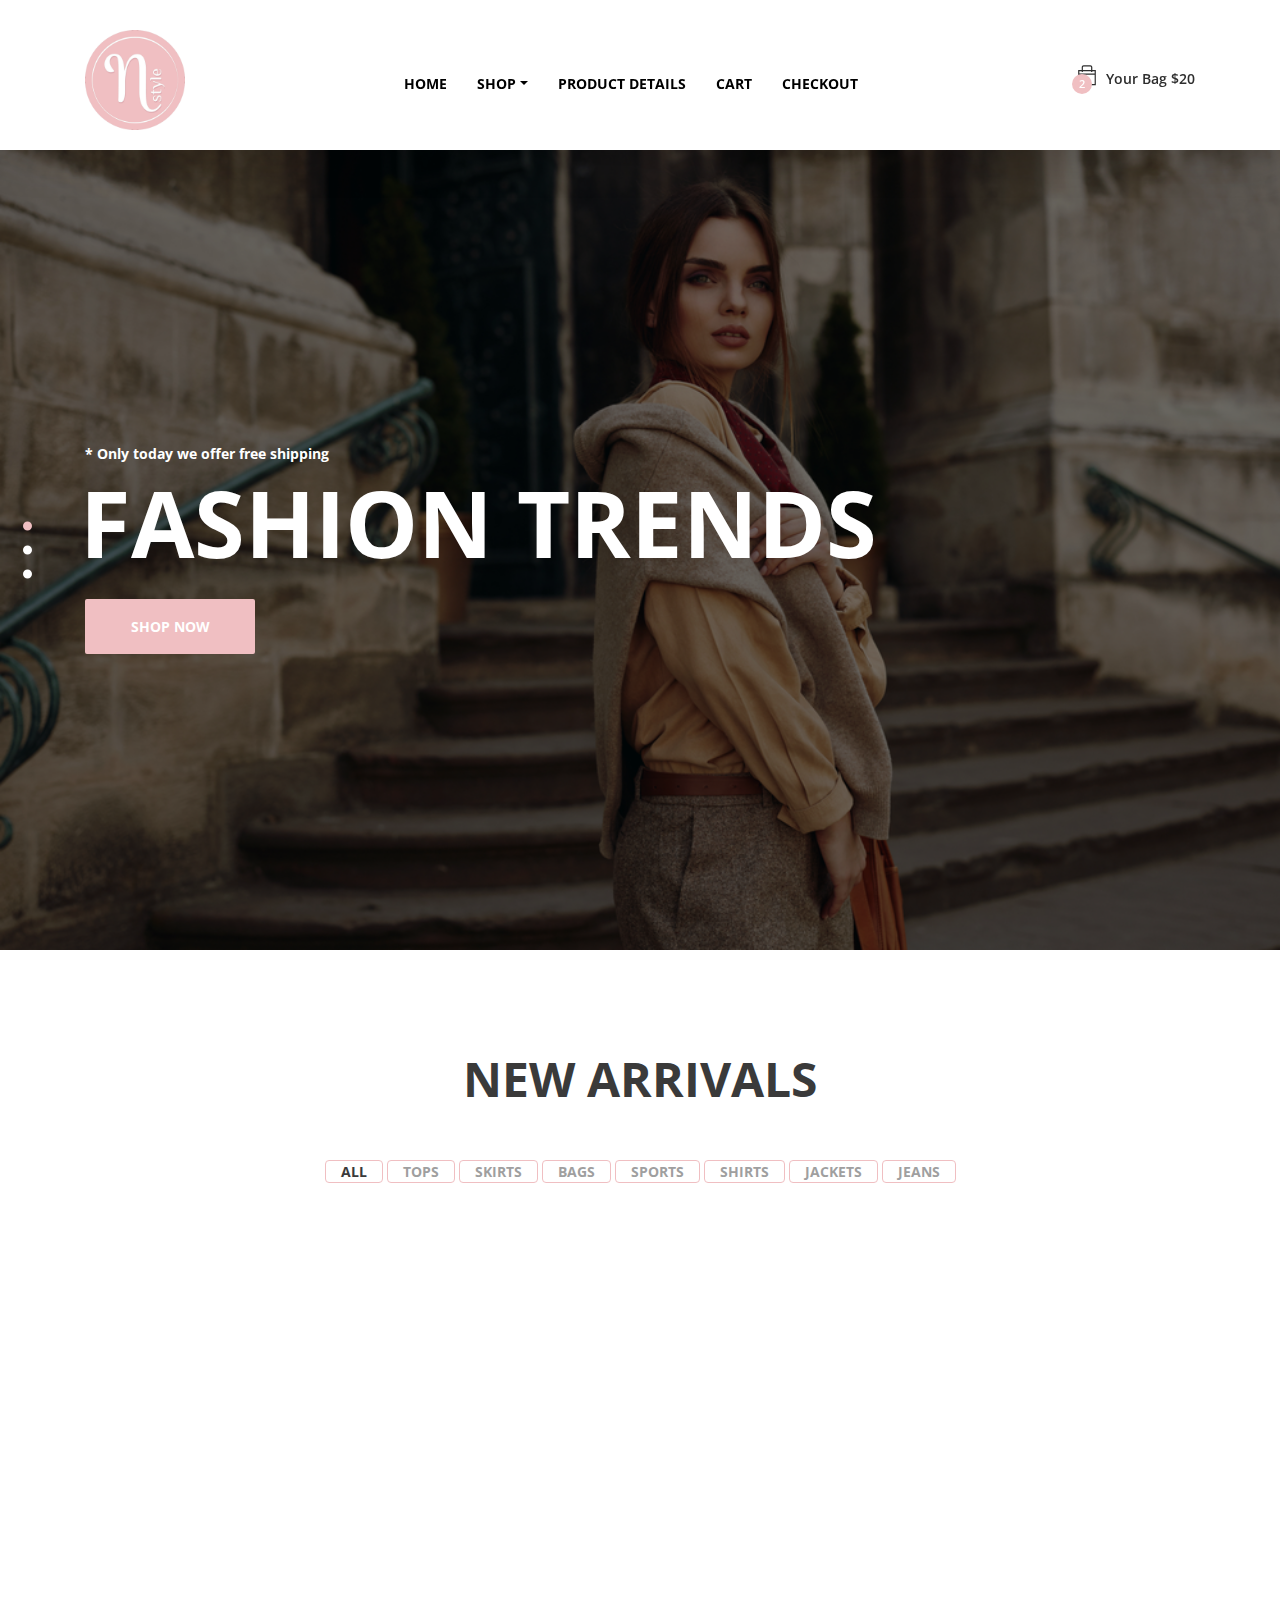
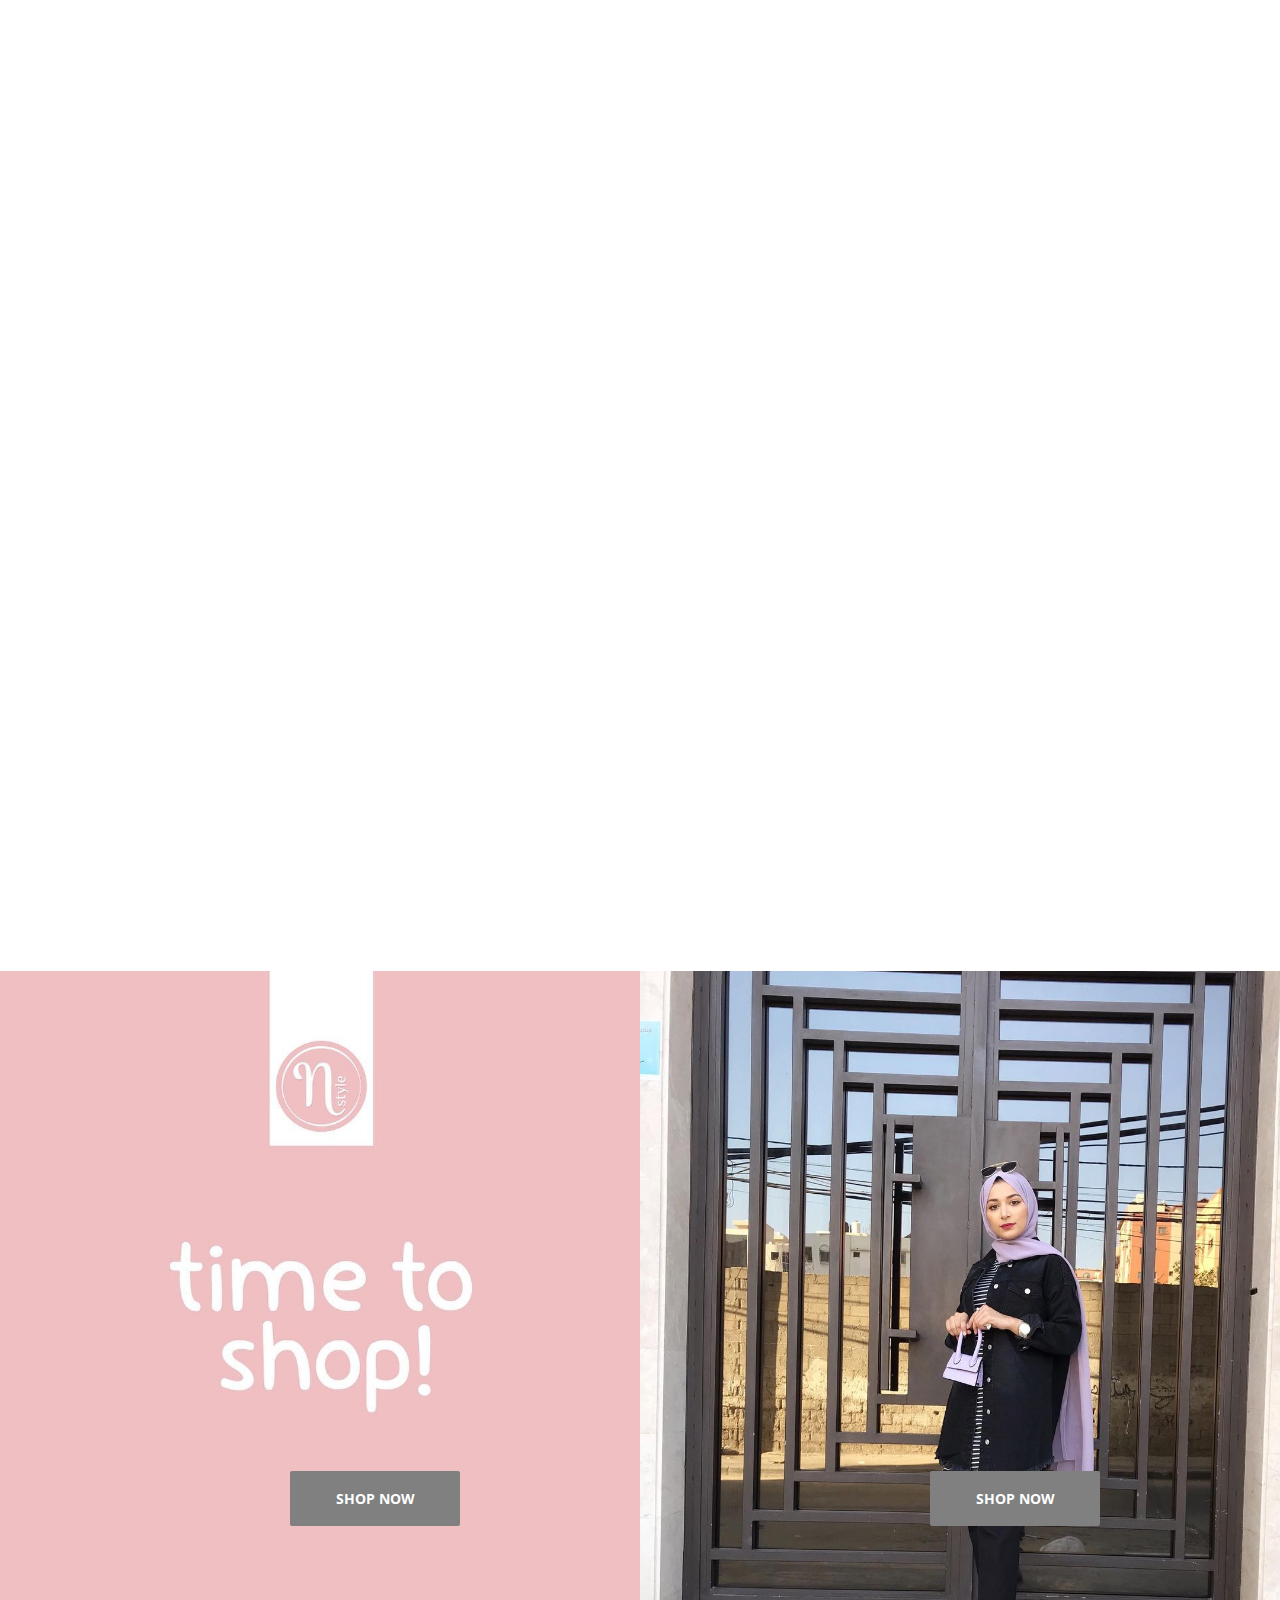
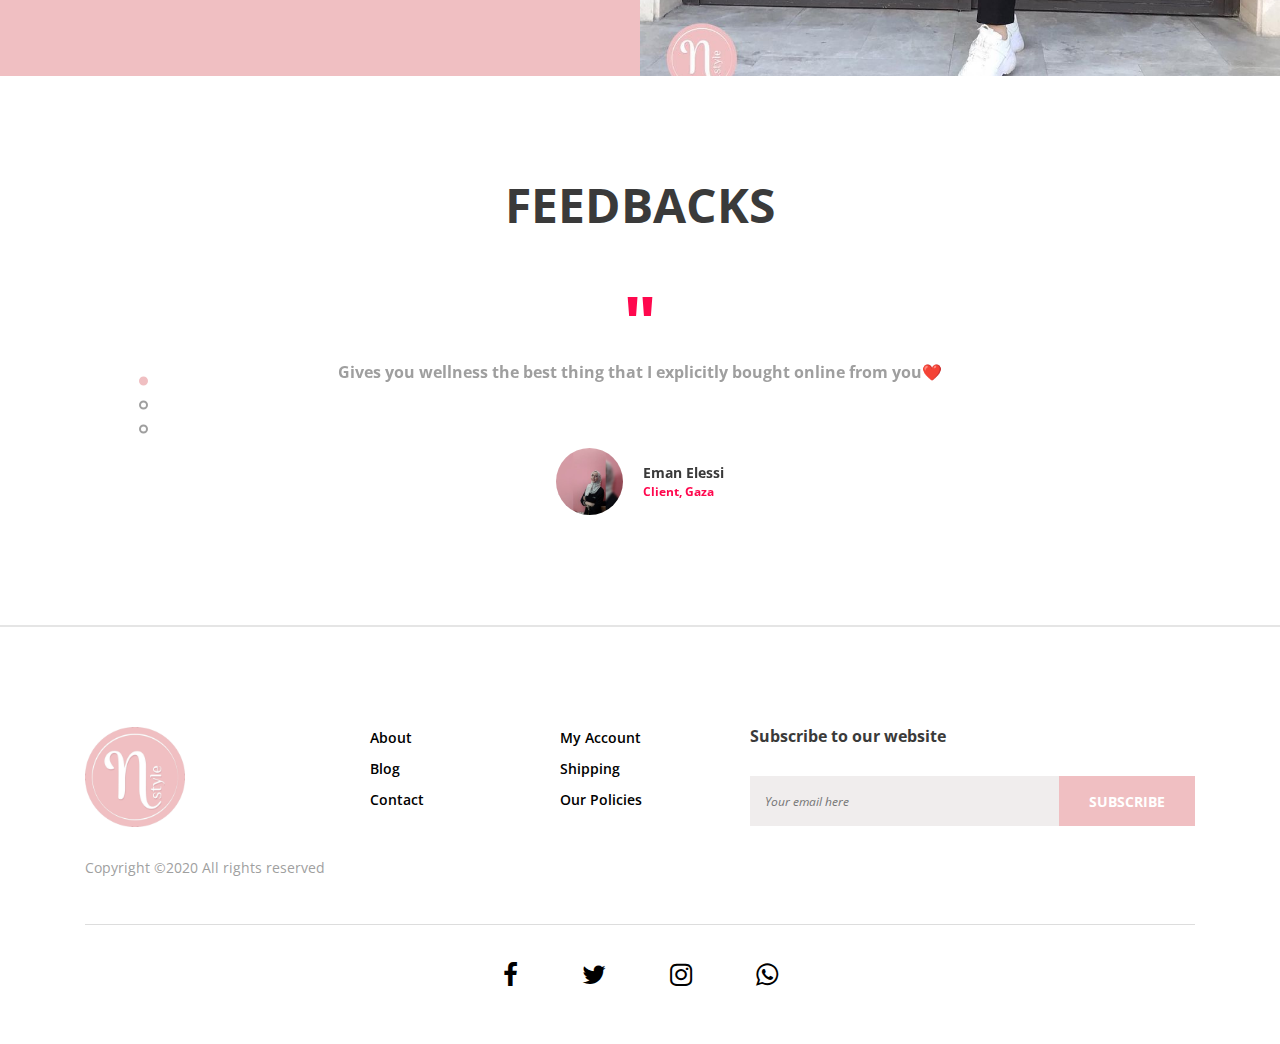
<file: index.html>
<!DOCTYPE html>
<html lang="en">

<head>
    <meta charset="UTF-8">
    <meta name="description" content="">
    <meta http-equiv="X-UA-Compatible" content="IE=edge">
    <meta name="viewport" content="width=device-width, initial-scale=1, shrink-to-fit=no">
    <!-- The above 4 meta tags *must* come first in the head; any other head content must come *after* these tags -->

    <!-- Title  -->
    <title>Nour Style | Home</title>

    <!-- Favicon  -->
    <link rel="icon" href="img/core-img/logo.png">

    <!-- Core Style CSS -->
    <link rel="stylesheet" href="css/core-style.css">
    <link rel="stylesheet" href="style.css">

    <!-- Responsive CSS -->
    <link href="css/responsive.css" rel="stylesheet">

</head>

<body>
    <div id="wrapper">
            <div class="main_header_area">
                <div class="container h-100">
                    <div class="row h-100">
                        <div class="col-12 d-md-flex justify-content-between">
                            <!-- Logo Area -->
                                <div class="top_logo">
                                    <a href="#"><img src="img/core-img/logo.png" alt="" height="100px" width="100px"></a>
                                </div>
                            <!-- Menu Area -->
                            <div class="main-menu-area">
                                <nav class="navbar navbar-expand-lg align-items-start">

                                    <button class="navbar-toggler" type="button" data-toggle="collapse" data-target="#karl-navbar" aria-controls="karl-navbar" aria-expanded="false" aria-label="Toggle navigation"><span class="navbar-toggler-icon"><i class="ti-menu"></i></span></button>

                                    <div class="collapse navbar-collapse align-items-start collapse" id="karl-navbar">
                                        <ul class="navbar-nav animated" id="nav">
                                            <li class="nav-item active"><a class="nav-link" href="index.html">Home</a></li>
                                            <li class="nav-item dropdown">
                                                <a class="nav-link dropdown-toggle" href="#" id="karlDropdown" role="button" data-toggle="dropdown" aria-haspopup="true" aria-expanded="false">Shop</a>
                                                <div class="dropdown-menu" aria-labelledby="karlDropdown">
                                                    <a class="dropdown-item" href="shop.html">All</a>
                                                    <a class="dropdown-item" href="tops.html">Tops</a>
                                                    <a class="dropdown-item" href="skirts.html">Skirts</a>
                                                    <a class="dropdown-item" href="bags.html">Bags</a>
                                                    <a class="dropdown-item" href="sports.html">Sports</a>
                                                    <a class="dropdown-item" href="shirts.html">Shirts</a>
                                                    <a class="dropdown-item" href="jackets.html">Jackets</a>
                                                    <a class="dropdown-item" href="jeans.html">Jeans</a>
                                                </div>
                                            </li>
                                            <li class="nav-item"><a class="nav-link" href="product-details.html">Product details</a></li>
                                            <li class="nav-item"><a class="nav-link" href="cart.html"> Cart</a></li>
                                            <li class="nav-item"><a class="nav-link" href="checkout.html">Checkout</a></li>
                                        </ul>
                                    </div>
                                </nav>
                            </div>
                            <!-- Cart Area -->
                                    <div class="cart">
                                        <a href="#" id="header-cart-btn" target="_blank"><span class="cart_quantity">2</span> <i class="ti-bag"></i> Your Bag $20</a>
                                        <!-- Cart List Area Start -->
                                        <ul class="cart-list">
                                            <li>
                                                <a href="#" class="image"><img src="img/product-img/jean2.jpg" class="cart-thumb" alt=""></a>
                                                <div class="cart-item-desc">
                                                    <h6><a href="#">Boyfriend black Pants</a></h6>
                                                    <p>1x - <span class="price">₪80</span></p>
                                                </div>
                                                <span class="dropdown-product-remove"><i class="icon-cross"></i></span>
                                            </li>
                                            <li>
                                                <a href="#" class="image"><img src="img/product-img/bag2.jpg" class="cart-thumb" alt=""></a>
                                                <div class="cart-item-desc">
                                                    <h6><a href="#">Small leather bags</a></h6>
                                                    <p>1x - <span class="price">₪35</span></p>
                                                </div>
                                                <span class="dropdown-product-remove"><i class="icon-cross"></i></span>
                                            </li>
                                            <li class="total">
                                                <span class="pull-right">Total: ₪115</span>
                                                <a href="cart.html" class="btn btn-sm btn-cart" id="btn-cart">Cart</a>
                                                <a href="checkout-1.html" class="btn btn-sm btn-checkout" id="btn-checkout">Checkout</a>
                                            </li>
                                        </ul>
                                    </div>
                                </div>
                            </div>
                        </div>
                    </div>
                </div>
            </div>
        </header>
        <!-- ****** Header Area End ****** -->


        <!-- ****** Welcome Slides Area Start ****** -->
        <section class="welcome_area">
            <div class="welcome_slides owl-carousel">
                <!-- Single Slide Start -->
                <div class="single_slide height-800 bg-img background-overlay" style="background-image: url(img/bg-img/bg_3.jpg);">
                    <div class="container h-100">
                        <div class="row h-100 align-items-center" >
                            <div class="col-12">
                                <div class="welcome_slide_text">
                                    <h6 data-animation="bounceInDown" data-delay="0" data-duration="500ms">* Only today we offer free shipping</h6>
                                    <h2 data-animation="fadeInUp" data-delay="500ms" data-duration="500ms">Fashion Trends</h2>
                                    <a href="#" class="btn karl-btn" data-animation="fadeInUp" data-delay="1s" data-duration="500ms">Shop Now</a>
                                </div>
                            </div>
                        </div>
                    </div>
                </div>

                <!-- Single Slide Start -->
                <div class="single_slide height-800 bg-img background-overlay" style="background-image: url(img/bg-img/bg_2.jpg);">
                    <div class="container h-100">
                        <div class="row h-100 align-items-center">
                            <div class="col-12">
                                <div class="welcome_slide_text">
                                    <h6 data-animation="fadeInDown" data-delay="0" data-duration="500ms">* Only today we offer free shipping</h6>
                                    <h2 data-animation="fadeInUp" data-delay="500ms" data-duration="500ms">Winter Collection</h2>
                                    <a href="#" class="btn karl-btn" data-animation="fadeInLeftBig" data-delay="1s" data-duration="500ms">Check Collection</a>
                                </div>
                            </div>
                        </div>
                    </div>
                </div>

                <!-- Single Slide Start -->
                <div class="single_slide height-800 bg-img background-overlay" style="background-image: url(img/bg-img/bg_1.jpg);">
                    <div class="container h-100">
                        <div class="row h-100 align-items-center">
                            <div class="col-12">
                                <div class="welcome_slide_text">
                                    <h6 data-animation="fadeInDown" data-delay="0" data-duration="500ms">* Only today we offer free shipping</h6>
                                    <h2 data-animation="bounceInDown" data-delay="500ms" data-duration="500ms">Women Fashion</h2>
                                    <a href="#" class="btn karl-btn" data-animation="fadeInRightBig" data-delay="1s" data-duration="500ms">Check Collection</a>
                                </div>
                            </div>
                        </div>
                    </div>
                </div>
            </div>
        </section>
        <!-- ****** Welcome Slides Area End ****** -->

        <!-- ****** Quick View Modal Area Start ****** -->
        <div class="modal fade" id="quickview" tabindex="-1" role="dialog" aria-labelledby="quickview" aria-hidden="true">
            <div class="modal-dialog modal-lg modal-dialog-centered" role="document">
                <div class="modal-content">
                    <button type="button" class="close btn" data-dismiss="modal" aria-label="Close">
                    <span aria-hidden="true">&times;</span>
                </button>

                    <div class="modal-body">
                        <div class="quickview_body">
                            <div class="container">
                                <div class="row">
                                    <div class="col-12 col-lg-5">
                                        <div class="quickview_pro_img">
                                            <img src="img/product-img/jacket1.jpg" alt="">
                                        </div>
                                    </div>
                                    <div class="col-12 col-lg-7">
                                        <div class="quickview_pro_des">
                                            <h4 class="title">Turkish winter striped cloth</h4>
                                            <div class="top_seller_product_rating mb-15">
                                                <i class="fa fa-star" aria-hidden="true"></i>
                                                <i class="fa fa-star" aria-hidden="true"></i>
                                                <i class="fa fa-star" aria-hidden="true"></i>
                                                <i class="fa fa-star" aria-hidden="true"></i>
                                                <i class="fa fa-star" aria-hidden="true"></i>
                                            </div>
                                            <h5 class="price">₪120 <span>₪130</span></h5>
                                            <p>Winter striped gauze, excellent Turkish material 100%<br>
                                                Sizes: 36-38-40-42-44<br>
                                                Available in several colors<br>
                                                To order via the website
                                                Or visit the sand shop, Palestine Street, Woo Shoes store, second floor, next to Al Muna shop</p>
                                            <a href="#">View Full Product Details</a>
                                        </div>
                                        <!-- Add to Cart Form -->
                                        <form class="cart" method="post">
                                            <div class="quantity">
                                                <span class="qty-minus" onclick="var effect = document.getElementById('qty'); var qty = effect.value; if( !isNaN( qty ) &amp;&amp; qty &gt; 1 ) effect.value--;return false;"><i class="fa fa-minus" aria-hidden="true"></i></span>

                                                <input type="number" class="qty-text" id="qty" step="1" min="1" max="12" name="quantity" value="1">

                                                <span class="qty-plus" onclick="var effect = document.getElementById('qty'); var qty = effect.value; if( !isNaN( qty )) effect.value++;return false;"><i class="fa fa-plus" aria-hidden="true"></i></span>
                                            </div>
                                            <button type="submit" name="addtocart" value="5" class="cart-submit">Add to cart</button>
                                        </form>

                                        <div class="share_wf mt-30">
                                            <p>Share With Friend</p>
                                            <div class="_icon">
                                                <a href="#"><i class="fa fa-facebook" aria-hidden="true"></i></a>
                                                <a href="#"><i class="fa fa-twitter" aria-hidden="true"></i></a>
                                                <a href="#"><i class="fa fa-instagram" aria-hidden="true"></i></a>
                                                <a href="#"><i class="fa fa-whatsapp" aria-hidden="true"></i></a>
                                            </div>
                                        </div>
                                    </div>
                                </div>
                            </div>
                        </div>
                    </div>
                </div>
            </div>
        </div>
        <!-- ****** Quick View Modal Area End ****** -->

        <!-- ****** New Arrivals Area Start ****** -->
        <section class="new_arrivals_area section_padding_100_0 clearfix">
            <div class="container">
                <div class="row">
                    <div class="col-12">
                        <div class="section_heading text-center">
                            <h2>New Arrivals</h2>
                        </div>
                    </div>
                </div>
            </div>

            <div class="karl-projects-menu mb-100">
                <div class="text-center portfolio-menu">
                    <button class="btn active" data-filter="*">ALL</button>
                    <button class="btn" data-filter=".tops">TOPS</button>
                    <button class="btn" data-filter=".skirts">SKIRTS</button>
                    <button class="btn" data-filter=".bags">BAGS</button>
                    <button class="btn" data-filter=".sports">Sports</button>
                    <button class="btn" data-filter=".shirts">SHIRTS</button>
                    <button class="btn" data-filter=".jackets">JACKETS</button>
                    <button class="btn" data-filter=".jeans">JEANS</button>
                </div>
            </div>

            <div class="container">
                <div class="row karl-new-arrivals">

                    <!-- Single gallery Item Start -->
                    <div class="col-12 col-sm-6 col-md-4 single_gallery_item women wow fadeInUpBig" data-wow-delay="0.2s">
                        <!-- Product Image -->
                        <div class="product-img">
                            <img src="img/product-img/jacket1.jpg" alt="">
                            <div class="product-quicview">
                                <a href="#" data-toggle="modal" data-target="#quickview"><i class="ti-plus"></i></a>
                            </div>
                        </div>
                        <!-- Product Description -->
                        <div class="product-description">
                            <h4 class="product-price">₪120</h4>
                            <p>Turkish winter striped cloth</p>
                            <!-- Add to Cart -->
                            <a href="#" class="add-to-cart-btn">ADD TO CART</a>
                        </div>
                    </div>

                    <!-- Single gallery Item Start -->
                    <div class="col-12 col-sm-6 col-md-4 single_gallery_item women wow fadeInUpBig" data-wow-delay="0.3s">
                        <!-- Product Image -->
                        <div class="product-img">
                            <img src="img/product-img/top1.jpg" alt="">
                            <div class="product-quicview">
                                <a href="#" data-toggle="modal" data-target="#quickview"><i class="ti-plus"></i></a>
                            </div>
                        </div>
                        <!-- Product Description -->
                        <div class="product-description">
                            <h4 class="product-price">₪60</h4>
                            <p>Turkey wool blouse</p>
                            <!-- Add to Cart -->
                            <a href="#" class="add-to-cart-btn">ADD TO CART</a>
                        </div>
                    </div>

                    <!-- Single gallery Item Start -->
                    <div class="col-12 col-sm-6 col-md-4 single_gallery_item access wow fadeInUpBig" data-wow-delay="0.4s">
                        <!-- Product Image -->
                        <div class="product-img">
                            <img src="img/product-img/jean1.jpg" alt="">
                            <div class="product-quicview">
                                <a href="#" data-toggle="modal" data-target="#quickview"><i class="ti-plus"></i></a>
                            </div>
                        </div>
                        <!-- Product Description -->
                        <div class="product-description">
                            <h4 class="product-price">₪50</h4>
                            <p>20% discount on Boyfriend Pants</p>
                            <!-- Add to Cart -->
                            <a href="#" class="add-to-cart-btn">ADD TO CART</a>
                        </div>
                    </div>

                    <!-- Single gallery Item Start -->
                    <div class="col-12 col-sm-6 col-md-4 single_gallery_item shoes wow fadeInUpBig" data-wow-delay="0.5s">
                        <!-- Product Image -->
                        <div class="product-img">
                            <img src="img/product-img/skirt1.jpg" alt="">
                            <div class="product-quicview">
                                <a href="#" data-toggle="modal" data-target="#quickview"><i class="ti-plus"></i></a>
                            </div>
                        </div>
                        <!-- Product Description -->
                        <div class="product-description">
                            <h4 class="product-price">₪80</h4>
                            <p>Long skirt</p>
                            <!-- Add to Cart -->
                            <a href="#" class="add-to-cart-btn">ADD TO CART</a>
                        </div>
                    </div>

                    <!-- Single gallery Item Start -->
                    <div class="col-12 col-sm-6 col-md-4 single_gallery_item women wow fadeInUpBig" data-wow-delay="0.6s">
                        <!-- Product Image -->
                        <div class="product-img">
                            <img src="img/product-img/bag1.jpg" alt="">
                            <div class="product-quicview">
                                <a href="#" data-toggle="modal" data-target="#quickview"><i class="ti-plus"></i></a>
                            </div>
                        </div>
                        <!-- Product Description -->
                        <div class="product-description">
                            <h4 class="product-price">₪35</h4>
                            <p>Small leather bags</p>
                            <!-- Add to Cart -->
                            <a href="#" class="add-to-cart-btn">ADD TO CART</a>
                        </div>
                    </div>

                    <!-- Single gallery Item -->
                    <div class="col-12 col-sm-6 col-md-4 single_gallery_item kids man wow fadeInUpBig" data-wow-delay="0.7s">
                        <!-- Product Image -->
                        <div class="product-img">
                            <img src="img/product-img/sport1.jpg" alt="">
                            <div class="product-quicview">
                                <a href="#" data-toggle="modal" data-target="#quickview"><i class="ti-plus"></i></a>
                            </div>
                        </div>
                        <!-- Product Description -->
                        <div class="product-description">
                            <h4 class="product-price">₪90</h4>
                            <p>Autumn sport kit</p>
                            <!-- Add to Cart -->
                            <a href="#" class="add-to-cart-btn">ADD TO CART</a>
                        </div>
                    </div>
                </div>
            </div>
        </section>
        <!-- ****** New Arrivals Area End ****** -->
        <!-- ****** Top Catagory Area Start ****** -->
        <section class="top_catagory_area d-md-flex clearfix">
            <!-- Single Catagory -->
            <div class="single_catagory_area d-flex align-items-center bg-img" style="background-image: url(img/bg-img/bg-1.jpg);">
                <div class="catagory-content">
                    <a href="#" class="btn karl-btn" id="shop_button">SHOP NOW</a>
                </div>
            </div>
            <!-- Single Catagory -->
            <div class="single_catagory_area d-flex align-items-center bg-img" style="background-image: url(img/bg-img/bg.jpg);">
                <div class="catagory-content">
                    <a href="#" class="btn karl-btn" id="shop_button">SHOP NOW</a>
                </div>
            </div>
        </section>
        <!-- ****** Top Catagory Area End ****** -->
        <!-- ****** Popular Brands Area Start ****** -->
        <section class="karl-testimonials-area section_padding_100">
            <div class="container">
                <div class="row">
                    <div class="col-12">
                        <div class="section_heading text-center">
                            <h2>Feedbacks</h2>
                        </div>
                    </div>
                </div>

                <div class="row justify-content-center">
                    <div class="col-12 col-md-8">
                        <div class="karl-testimonials-slides owl-carousel">

                            <!-- Single Testimonial Area -->
                            <div class="single-testimonial-area text-center">
                                <span class="quote">"</span>
                                <h6>Gives you wellness the best thing that I explicitly bought online from you❤️ </h6>
                                <div class="testimonial-info d-flex align-items-center justify-content-center">
                                    <div class="tes-thumbnail">
                                        <img src="img/bg-img/client1.jpg" alt="">
                                    </div>
                                    <div class="testi-data">
                                        <p>Eman Elessi</p>
                                        <span>Client, Gaza</span>
                                    </div>
                                </div>
                            </div>

                            <!-- Single Testimonial Area -->
                            <div class="single-testimonial-area text-center">
                                <span class="quote">"</span>
                                <h6>Thank you very much, tidy and nice 😊😊</h6>
                                <div class="testimonial-info d-flex align-items-center justify-content-center">
                                    <div class="tes-thumbnail">
                                        <img src="img/bg-img/client2.jpg" alt="">
                                    </div>
                                    <div class="testi-data">
                                        <p>Dina Akila</p>
                                        <span>Client, Khan Younes</span>
                                    </div>
                                </div>
                            </div>

                            <!-- Single Testimonial Area -->
                            <div class="single-testimonial-area text-center">
                                <span class="quote">"</span>
                                <h6>Sweetie, they greet the blouse, its wonderful material and color😍😍😍😍 </h6>
                                <div class="testimonial-info d-flex align-items-center justify-content-center">
                                    <div class="tes-thumbnail">
                                        <img src="img/bg-img/client3.jpg" alt="">
                                    </div>
                                    <div class="testi-data">
                                        <p>Weaam Matar</p>
                                        <span>Client, Rafah</span>
                                    </div>
                                </div>
                            </div>

                        </div>
                    </div>
                </div>

            </div>
        </section>
        <!-- ****** Popular Brands Area End ****** -->

        <!-- ****** Footer Area Start ****** -->
        <footer class="footer_area">
            <div class="container">
                <div class="row">
                    <!-- Single Footer Area Start -->
                    <div class="col-12 col-md-6 col-lg-3">
                        <div class="single_footer_area">
                            <div class="footer-logo">
                                <img src="img/core-img/logo.png" alt="" height="100px" width="100px">
                            </div>
                            <div class="copywrite_text d-flex align-items-center">
                                <p>Copyright ©2020 All rights reserved </p>
                            </div>
                        </div>
                    </div>
                    <!-- Single Footer Area Start -->
                    <div class="col-12 col-sm-6 col-md-3 col-lg-2">
                        <div class="single_footer_area">
                            <ul class="footer_widget_menu">
                                <li><a href="#">About</a></li>
                                <li><a href="#">Blog</a></li>
                                <li><a href="#">Contact</a></li>
                            </ul>
                        </div>
                    </div>
                    <!-- Single Footer Area Start -->
                    <div class="col-12 col-sm-6 col-md-3 col-lg-2">
                        <div class="single_footer_area">
                            <ul class="footer_widget_menu">
                                <li><a href="https://www.instagram.com/nouur97/">My Account</a></li>
                                <li><a href="#">Shipping</a></li>
                                <li><a href="#">Our Policies</a></li>
                            </ul>
                        </div>
                    </div>
                    <!-- Single Footer Area Start -->
                    <div class="col-12 col-lg-5">
                        <div class="single_footer_area">
                            <div class="footer_heading mb-30">
                                <h6>Subscribe to our website</h6>
                            </div>
                            <div class="subscribtion_form">
                                <form action="#" method="post">
                                    <input type="email" name="mail" class="mail" placeholder="Your email here">
                                    <button type="submit" class="submit">Subscribe</button>
                                </form>
                            </div>
                        </div>
                    </div>
                </div>
                <div class="line"></div>

                <!-- Footer Bottom Area Start -->
                <div class="footer_bottom_area">
                    <div class="row">
                        <div class="col-12">
                            <div class="footer_social_area text-center">
                                <a href="#"><i class="fa fa-facebook" aria-hidden="true"></i></a>
                                <a href="#"><i class="fa fa-twitter" aria-hidden="true"></i></a>
                                <a href="https://www.instagram.com/nouur.style/"><i class="fa fa-instagram" aria-hidden="true"></i></a>
                                <a href="#"><i class="fa fa-whatsapp" aria-hidden="true"></i></a>
                            </div>
                        </div>
                    </div>
                </div>
            </div>
        </footer>
        <!-- ****** Footer Area End ****** -->
    </div>
    <!-- /.wrapper end -->

    <!-- jQuery (Necessary for All JavaScript Plugins) -->
    <script src="js/jquery/jquery-2.2.4.min.js"></script>
    <!-- Popper js -->
    <script src="js/popper.min.js"></script>
    <!-- Bootstrap js -->
    <script src="js/bootstrap.min.js"></script>
    <!-- Plugins js -->
    <script src="js/plugins.js"></script>
    <!-- Active js -->
    <script src="js/active.js"></script>

</body>

</html>
</file>
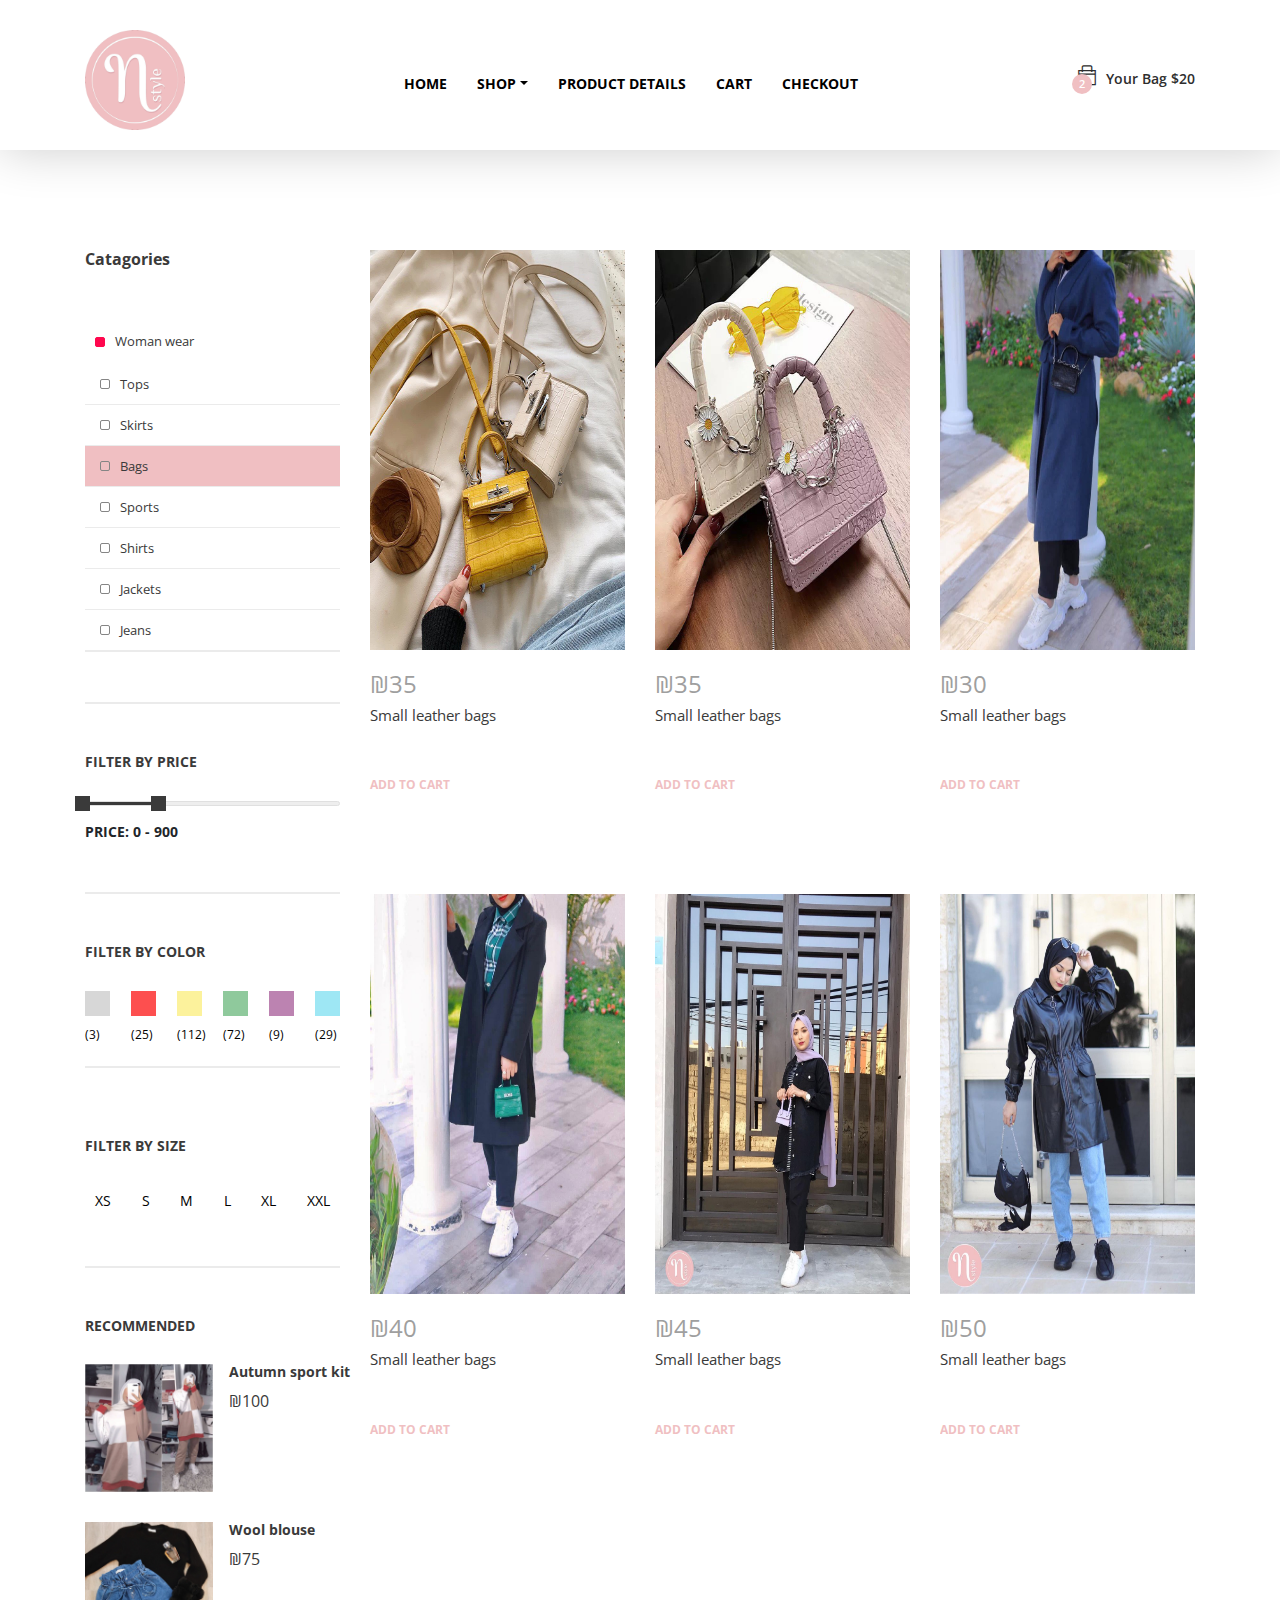
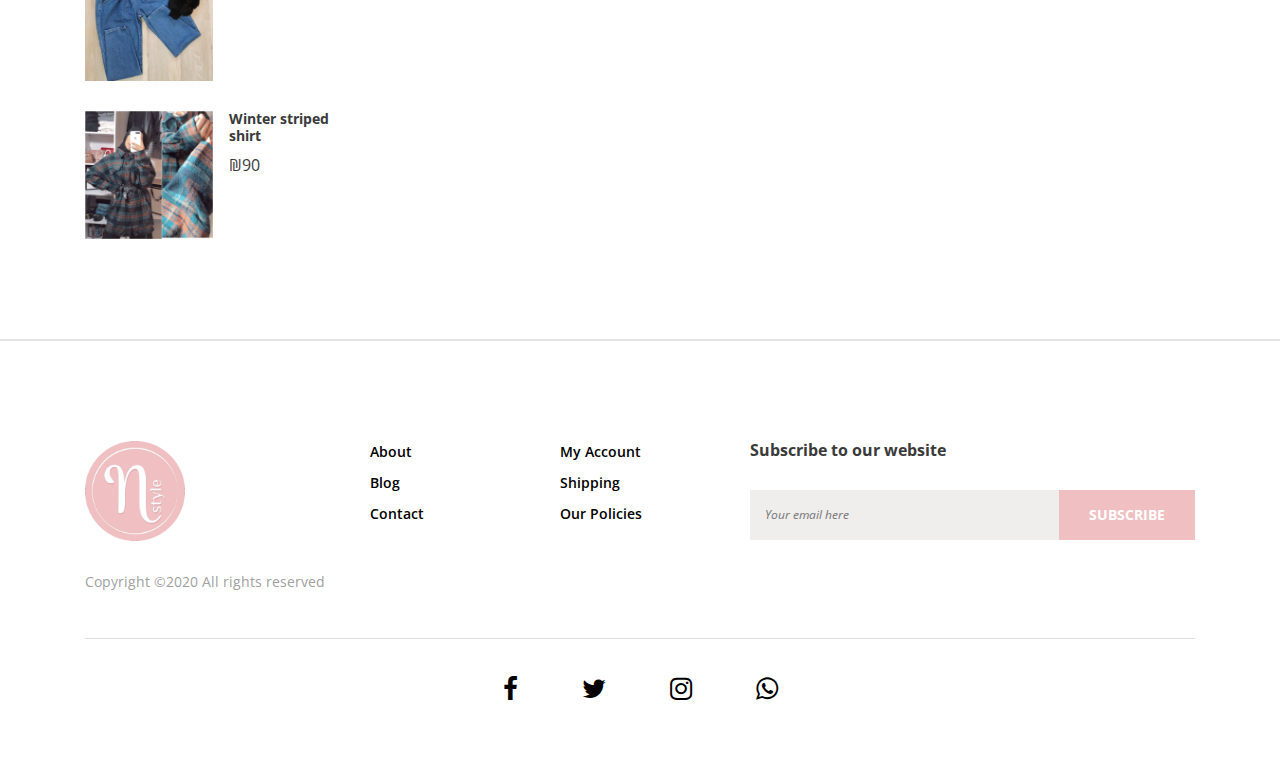
<file: bags.html>
<!DOCTYPE html>
<html lang="en">

<head>
    <meta charset="UTF-8">
    <meta name="description" content="">
    <meta http-equiv="X-UA-Compatible" content="IE=edge">
    <meta name="viewport" content="width=device-width, initial-scale=1, shrink-to-fit=no">
    <!-- The above 4 meta tags *must* come first in the head; any other head content must come *after* these tags -->

    <!-- Title  -->
    <title>Nour Style | Bags</title>

    <!-- Favicon  -->
    <link rel="icon" href="img/core-img/logo.png">

    <!-- Core Style CSS -->
    <link rel="stylesheet" href="css/core-style.css">
    <link rel="stylesheet" href="style.css">

    <!-- Responsive CSS -->
    <link href="css/responsive.css" rel="stylesheet">

</head>

<body>
    <div id="wrapper">
            <div class="main_header_area">
                <div class="container h-100">
                    <div class="row h-100">
                        <div class="col-12 d-md-flex justify-content-between">
                            <!-- Logo Area -->
                                <div class="top_logo">
                                    <a href="#"><img src="img/core-img/logo.png" alt="" height="100px" width="100px"></a>
                                </div>
                            <!-- Menu Area -->
                            <div class="main-menu-area">
                                <nav class="navbar navbar-expand-lg align-items-start">

                                    <button class="navbar-toggler" type="button" data-toggle="collapse" data-target="#karl-navbar" aria-controls="karl-navbar" aria-expanded="false" aria-label="Toggle navigation"><span class="navbar-toggler-icon"><i class="ti-menu"></i></span></button>

                                    <div class="collapse navbar-collapse align-items-start collapse" id="karl-navbar">
                                        <ul class="navbar-nav animated" id="nav">
                                            <li class="nav-item active"><a class="nav-link" href="index.html">Home</a></li>
                                            <li class="nav-item dropdown">
                                                <a class="nav-link dropdown-toggle" href="#" id="karlDropdown" role="button" data-toggle="dropdown" aria-haspopup="true" aria-expanded="false">Shop</a>
                                                <div class="dropdown-menu" aria-labelledby="karlDropdown">
                                                    <a class="dropdown-item" href="shop.html">All</a>
                                                    <a class="dropdown-item" href="tops.html">Tops</a>
                                                    <a class="dropdown-item" href="skirts.html">Skirts</a>
                                                    <a class="dropdown-item" href="bags.html">Bags</a>
                                                    <a class="dropdown-item" href="sports.html">Sports</a>
                                                    <a class="dropdown-item" href="shirts.html">Shirts</a>
                                                    <a class="dropdown-item" href="jackets.html">Jackets</a>
                                                    <a class="dropdown-item" href="jeans.html">Jeans</a>
                                                </div>
                                            </li>
                                            <li class="nav-item"><a class="nav-link" href="product-details.html">Product details</a></li>
                                            <li class="nav-item"><a class="nav-link" href="cart.html"> Cart</a></li>
                                            <li class="nav-item"><a class="nav-link" href="checkout.html">Checkout</a></li>
                                        </ul>
                                    </div>
                                </nav>
                            </div>
                            <!-- Cart Area -->
                                    <div class="cart">
                                        <a href="#" id="header-cart-btn" target="_blank"><span class="cart_quantity">2</span> <i class="ti-bag"></i> Your Bag $20</a>
                                        <!-- Cart List Area Start -->
                                        <ul class="cart-list">
                                            <li>
                                                <a href="#" class="image"><img src="img/product-img/jean2.jpg" class="cart-thumb" alt=""></a>
                                                <div class="cart-item-desc">
                                                    <h6><a href="#">Boyfriend black Pants</a></h6>
                                                    <p>1x - <span class="price">₪80</span></p>
                                                </div>
                                                <span class="dropdown-product-remove"><i class="icon-cross"></i></span>
                                            </li>
                                            <li>
                                                <a href="#" class="image"><img src="img/product-img/bag2.jpg" class="cart-thumb" alt=""></a>
                                                <div class="cart-item-desc">
                                                    <h6><a href="#">Small leather bags</a></h6>
                                                    <p>1x - <span class="price">₪35</span></p>
                                                </div>
                                                <span class="dropdown-product-remove"><i class="icon-cross"></i></span>
                                            </li>
                                            <li class="total">
                                                <span class="pull-right">Total: ₪115</span>
                                                <a href="cart.html" class="btn btn-sm btn-cart" id="btn-cart">Cart</a>
                                                <a href="checkout-1.html" class="btn btn-sm btn-checkout" id="btn-checkout">Checkout</a>
                                            </li>
                                        </ul>
                                    </div>
                                </div>
                            </div>
                        </div>
                    </div>
                </div>
            </div>
        </header>
        <!-- ****** Header Area End ****** -->

        <!-- ****** Quick View Modal Area Start ****** -->
        <div class="modal fade" id="quickview" tabindex="-1" role="dialog" aria-labelledby="quickview" aria-hidden="true">
            <div class="modal-dialog modal-lg modal-dialog-centered" role="document">
                <div class="modal-content">
                    <button type="button" class="close btn" data-dismiss="modal" aria-label="Close">
                    <span aria-hidden="true">&times;</span>
                </button>

                    <div class="modal-body">
                        <div class="quickview_body">
                            <div class="container">
                                <div class="row">
                                    <div class="col-12 col-lg-5">
                                        <div class="quickview_pro_img">
                                            <img src="img/product-img/bag1.jpg" alt="">
                                        </div>
                                    </div>
                                    <div class="col-12 col-lg-7">
                                        <div class="quickview_pro_des">
                                            <h4 class="title">Small leather bags</h4>
                                            <div class="top_seller_product_rating mb-15">
                                                <i class="fa fa-star" aria-hidden="true"></i>
                                                <i class="fa fa-star" aria-hidden="true"></i>
                                                <i class="fa fa-star" aria-hidden="true"></i>
                                                <i class="fa fa-star" aria-hidden="true"></i>
                                                <i class="fa fa-star" aria-hidden="true"></i>
                                            </div>
                                            <h5 class="price">₪35 <span>₪40</span></h5>
                                            <p>Small leather bags<br>
                                                Available in several colors<br>
                                                (navy, yellow, beige, black)<br>
                                                To order via the website
                                                Or visit the sand shop, Palestine Street, Woo Shoes store, second floor, next to Al Muna shop</p>
                                            <a href="#">View Full Product Details</a>
                                        </div>
                                        <!-- Add to Cart Form -->
                                        <form class="cart" method="post">
                                            <div class="quantity">
                                                <span class="qty-minus" onclick="var effect = document.getElementById('qty'); var qty = effect.value; if( !isNaN( qty ) &amp;&amp; qty &gt; 1 ) effect.value--;return false;"><i class="fa fa-minus" aria-hidden="true"></i></span>

                                                <input type="number" class="qty-text" id="qty" step="1" min="1" max="12" name="quantity" value="1">

                                                <span class="qty-plus" onclick="var effect = document.getElementById('qty'); var qty = effect.value; if( !isNaN( qty )) effect.value++;return false;"><i class="fa fa-plus" aria-hidden="true"></i></span>
                                            </div>
                                            <button type="submit" name="addtocart" value="5" class="cart-submit">Add to cart</button>
                                        </form>

                                        <div class="share_wf mt-30">
                                            <p>Share With Friend</p>
                                            <div class="_icon">
                                                <a href="#"><i class="fa fa-facebook" aria-hidden="true"></i></a>
                                                <a href="#"><i class="fa fa-twitter" aria-hidden="true"></i></a>
                                                <a href="#"><i class="fa fa-instagram" aria-hidden="true"></i></a>
                                                <a href="#"><i class="fa fa-whatsapp" aria-hidden="true"></i></a>
                                            </div>
                                        </div>
                                    </div>
                                </div>
                            </div>
                        </div>
                    </div>
                </div>
            </div>
        </div>
        <!-- ****** Quick View Modal Area End ****** -->

        <section class="shop_grid_area section_padding_100">
            <div class="container">
                <div class="row">
                    <div class="col-12 col-md-4 col-lg-3">
                        <div class="shop_sidebar_area">
                           
                            <div class="widget catagory mb-50">
                                <!--  Side Nav  -->
                                <div class="nav-side-menu">
                                    <h6 class="mb-0">Catagories</h6>
                                    <div class="menu-list">
                                        <ul id="menu-content2" class="menu-content collapse out">
                                            <!-- Single Item -->
                                            <li data-toggle="collapse" data-target="#women2">
                                                <a href="shop.html">Woman wear</a>
                                                <ul class="sub-menu collapse show" id="women2">
                                                    <li><a href="tops.html" >Tops</a></li>
                                                    <li><a href="skirts.html">Skirts</a></li>
                                                    <li class="here"><a href="bags.html">Bags</a></li>
                                                    <li><a href="sports.html">Sports</a></li>
                                                    <li><a href="shirts.html">Shirts</a></li>
                                                    <li><a href="jackets.html">Jackets</a></li>
                                                    <li><a href="jeans.html">Jeans</a></li>
                                                </ul>
                                            </li>
                                       </ul>
                                    </div>
                                </div>
                            </div>

                            <div class="widget price mb-50">
                                <h6 class="widget-title mb-30">Filter by Price</h6>
                                <div class="widget-desc">
                                    <div class="slider-range">
                                        <div data-min="0" data-max="3000" data-unit="$" class="slider-range-price ui-slider ui-slider-horizontal ui-widget ui-widget-content ui-corner-all" data-value-min="0" data-value-max="900" data-label-result="Price:">
                                            <div class="ui-slider-range ui-widget-header ui-corner-all"></div>
                                            <span class="ui-slider-handle ui-state-default ui-corner-all" tabindex="0"></span>
                                            <span class="ui-slider-handle ui-state-default ui-corner-all" tabindex="0"></span>
                                        </div>
                                        <div class="range-price">Price: 0 - 900</div>
                                    </div>
                                </div>
                            </div>

                            <div class="widget color mb-70">
                                <h6 class="widget-title mb-30">Filter by Color</h6>
                                <div class="widget-desc">
                                    <ul class="d-flex justify-content-between">
                                        <li class="gray"><a href="#"><span>(3)</span></a></li>
                                        <li class="red"><a href="#"><span>(25)</span></a></li>
                                        <li class="yellow"><a href="#"><span>(112)</span></a></li>
                                        <li class="green"><a href="#"><span>(72)</span></a></li>
                                        <li class="teal"><a href="#"><span>(9)</span></a></li>
                                        <li class="cyan"><a href="#"><span>(29)</span></a></li>
                                    </ul>
                                </div>
                            </div>

                            <div class="widget size mb-50">
                                <h6 class="widget-title mb-30">Filter by Size</h6>
                                <div class="widget-desc">
                                    <ul class="d-flex justify-content-between">
                                        <li><a href="#">XS</a></li>
                                        <li><a href="#">S</a></li>
                                        <li><a href="#">M</a></li>
                                        <li><a href="#">L</a></li>
                                        <li><a href="#">XL</a></li>
                                        <li><a href="#">XXL</a></li>
                                    </ul>
                                </div>
                            </div>

                            <div class="widget recommended">
                                <h6 class="widget-title mb-30">Recommended</h6>

                                <div class="widget-desc">
                                    <!-- Single Recommended Product -->
                                    <div class="single-recommended-product d-flex mb-30">
                                        <div class="single-recommended-thumb mr-3">
                                            <img src="img/product-img/sport2.jpg" alt="">
                                        </div>
                                        <div class="single-recommended-desc">
                                            <h6>Autumn sport kit</h6>
                                            <p>₪100</p>
                                        </div>
                                    </div>
                                    <!-- Single Recommended Product -->
                                    <div class="single-recommended-product d-flex mb-30">
                                        <div class="single-recommended-thumb mr-3">
                                            <img src="img/product-img/top2.jpg" alt="">
                                        </div>
                                        <div class="single-recommended-desc">
                                            <h6>Wool blouse</h6>
                                            <p>₪75</p>
                                        </div>
                                    </div>
                                    <!-- Single Recommended Product -->
                                    <div class="single-recommended-product d-flex">
                                        <div class="single-recommended-thumb mr-3">
                                            <img src="img/product-img/shirt1.jpg" alt="">
                                        </div>
                                        <div class="single-recommended-desc">
                                            <h6>Winter striped shirt</h6>
                                            <p>₪90</p>
                                        </div>
                                    </div>
                                </div>
                            </div>
                        </div>
                    </div>

                    <div class="col-12 col-md-8 col-lg-9">
                        <div class="shop_grid_product_area">
                            <div class="row">

                                <!-- Single gallery Item -->
                                <div class="col-12 col-sm-6 col-lg-4 single_gallery_item wow fadeInUpBig" data-wow-delay="0.2s">
                                    <!-- Product Image -->
                                    <div class="product-img">
                                        <img src="img/product-img/bag1.jpg" alt="">
                                        <div class="product-quicview">
                                            <a href="#" data-toggle="modal" data-target="#quickview"><i class="ti-plus"></i></a>
                                        </div>
                                    </div>
                                    <!-- Product Description -->
                                    <div class="product-description">
                                        <h4 class="product-price">₪35</h4>
                                        <p>Small leather bags</p>
                                        <!-- Add to Cart -->
                                        <a href="#" class="add-to-cart-btn">ADD TO CART</a>
                                    </div>
                                </div>

                                <!-- Single gallery Item -->
                                <div class="col-12 col-sm-6 col-lg-4 single_gallery_item wow fadeInUpBig" data-wow-delay="0.3s">
                                    <!-- Product Image -->
                                    <div class="product-img">
                                        <img src="img/product-img/bag2.jpg" alt="">
                                        <div class="product-quicview">
                                            <a href="#" data-toggle="modal" data-target="#quickview"><i class="ti-plus"></i></a>
                                        </div>
                                    </div>
                                    <!-- Product Description -->
                                    <div class="product-description">
                                        <h4 class="product-price">₪35</h4>
                                        <p>Small leather bags</p>
                                        <!-- Add to Cart -->
                                        <a href="#" class="add-to-cart-btn">ADD TO CART</a>
                                    </div>
                                </div>

                                <!-- Single gallery Item -->
                                <div class="col-12 col-sm-6 col-lg-4 single_gallery_item wow fadeInUpBig" data-wow-delay="0.4s">
                                    <!-- Product Image -->
                                    <div class="product-img">
                                        <img src="img/product-img/bag3.jpg" alt="">
                                        <div class="product-quicview">
                                            <a href="#" data-toggle="modal" data-target="#quickview"><i class="ti-plus"></i></a>
                                        </div>
                                        <!-- Product Description -->
                                    <div class="product-description">
                                        <h4 class="product-price">₪30</h4>
                                        <p>Small leather bags</p>
                                        <!-- Add to Cart -->
                                        <a href="#" class="add-to-cart-btn">ADD TO CART</a>
                                    </div>
                                </div>
                                </div>

                                <!-- Single gallery Item -->
                                <div class="col-12 col-sm-6 col-lg-4 single_gallery_item wow fadeInUpBig" data-wow-delay="0.5s">
                                    <!-- Product Image -->
                                    <div class="product-img">
                                        <img src="img/product-img/bag4.jpg" alt="">
                                        <div class="product-quicview">
                                            <a href="#" data-toggle="modal" data-target="#quickview"><i class="ti-plus"></i></a>
                                        </div>
                                    </div>
                                    <!-- Product Description -->
                                    <div class="product-description">
                                        <h4 class="product-price">₪40</h4>
                                        <p>Small leather bags</p>
                                        <!-- Add to Cart -->
                                        <a href="#" class="add-to-cart-btn">ADD TO CART</a>
                                    </div>
                                </div>

                                <!-- Single gallery Item -->
                                <div class="col-12 col-sm-6 col-lg-4 single_gallery_item wow fadeInUpBig" data-wow-delay="0.6s">
                                    <!-- Product Image -->
                                    <div class="product-img">
                                        <img src="img/product-img/bag5.jpg" alt="">
                                        <div class="product-quicview">
                                            <a href="#" data-toggle="modal" data-target="#quickview"><i class="ti-plus"></i></a>
                                        </div>
                                    </div>
                                    <!-- Product Description -->
                                    <div class="product-description">
                                        <h4 class="product-price">₪45</h4>
                                        <p>Small leather bags</p>
                                        <!-- Add to Cart -->
                                        <a href="#" class="add-to-cart-btn">ADD TO CART</a>
                                    </div>
                                </div>

                                <!-- Single gallery Item -->
                                <div class="col-12 col-sm-6 col-lg-4 single_gallery_item wow fadeInUpBig" data-wow-delay="0.7s">
                                    <!-- Product Image -->
                                    <div class="product-img">
                                        <img src="img/product-img/bag6.jpg" alt="">
                                        <div class="product-quicview">
                                            <a href="#" data-toggle="modal" data-target="#quickview"><i class="ti-plus"></i></a>
                                        </div>
                                        <!-- Product Description -->
                                        <div class="product-description">
                                            <h4 class="product-price">₪50</h4>
                                            <p>Small leather bags</p>
                                            <!-- Add to Cart -->
                                            <a href="#" class="add-to-cart-btn">ADD TO CART</a>
                                        </div>
                                    </div>
                                </div>
                            </div>
                        </div>

                        <div class="shop_pagination_area wow fadeInUp" data-wow-delay="1.1s">
                            <nav aria-label="Page navigation">
                                <ul class="pagination pagination-sm">
                                    <li class="page-item active"  ><a class="page-link" id="pagination"  href="#">01</a></li>
                                    <li class="page-item"><a class="page-link" id="pagination1" href="#">02</a></li>
                                    <li class="page-item"><a class="page-link" id="pagination1" href="#">03</a></li>
                                </ul>
                            </nav>
                        </div>

                    </div>
                </div>
            </div>
        </section>

        <!-- ****** Footer Area Start ****** -->
        <footer class="footer_area">
            <div class="container">
                <div class="row">
                    <!-- Single Footer Area Start -->
                    <div class="col-12 col-md-6 col-lg-3">
                        <div class="single_footer_area">
                            <div class="footer-logo">
                                <img src="img/core-img/logo.png" alt="" height="100px" width="100px">
                            </div>
                            <div class="copywrite_text d-flex align-items-center">
                                <p>Copyright ©2020 All rights reserved </p>
                            </div>
                        </div>
                    </div>
                    <!-- Single Footer Area Start -->
                    <div class="col-12 col-sm-6 col-md-3 col-lg-2">
                        <div class="single_footer_area">
                            <ul class="footer_widget_menu">
                                <li><a href="#">About</a></li>
                                <li><a href="#">Blog</a></li>
                                <li><a href="#">Contact</a></li>
                            </ul>
                        </div>
                    </div>
                    <!-- Single Footer Area Start -->
                    <div class="col-12 col-sm-6 col-md-3 col-lg-2">
                        <div class="single_footer_area">
                            <ul class="footer_widget_menu">
                                <li><a href="https://www.instagram.com/nouur97/">My Account</a></li>
                                <li><a href="#">Shipping</a></li>
                                <li><a href="#">Our Policies</a></li>
                            </ul>
                        </div>
                    </div>
                    <!-- Single Footer Area Start -->
                    <div class="col-12 col-lg-5">
                        <div class="single_footer_area">
                            <div class="footer_heading mb-30">
                                <h6>Subscribe to our website</h6>
                            </div>
                            <div class="subscribtion_form">
                                <form action="#" method="post">
                                    <input type="email" name="mail" class="mail" placeholder="Your email here">
                                    <button type="submit" class="submit">Subscribe</button>
                                </form>
                            </div>
                        </div>
                    </div>
                </div>
                <div class="line"></div>

                <!-- Footer Bottom Area Start -->
                <div class="footer_bottom_area">
                    <div class="row">
                        <div class="col-12">
                            <div class="footer_social_area text-center">
                                <a href="#"><i class="fa fa-facebook" aria-hidden="true"></i></a>
                                <a href="#"><i class="fa fa-twitter" aria-hidden="true"></i></a>
                                <a href="https://www.instagram.com/nouur.style/"><i class="fa fa-instagram" aria-hidden="true"></i></a>
                                <a href="#"><i class="fa fa-whatsapp" aria-hidden="true"></i></a>
                            </div>
                        </div>
                    </div>
                </div>
            </div>
        </footer>
        <!-- ****** Footer Area End ****** -->
    </div>
    <!-- /.wrapper end -->

    <!-- jQuery (Necessary for All JavaScript Plugins) -->
    <script src="js/jquery/jquery-2.2.4.min.js"></script>
    <!-- Popper js -->
    <script src="js/popper.min.js"></script>
    <!-- Bootstrap js -->
    <script src="js/bootstrap.min.js"></script>
    <!-- Plugins js -->
    <script src="js/plugins.js"></script>
    <!-- Active js -->
    <script src="js/active.js"></script>

</body>

</html>
</file>
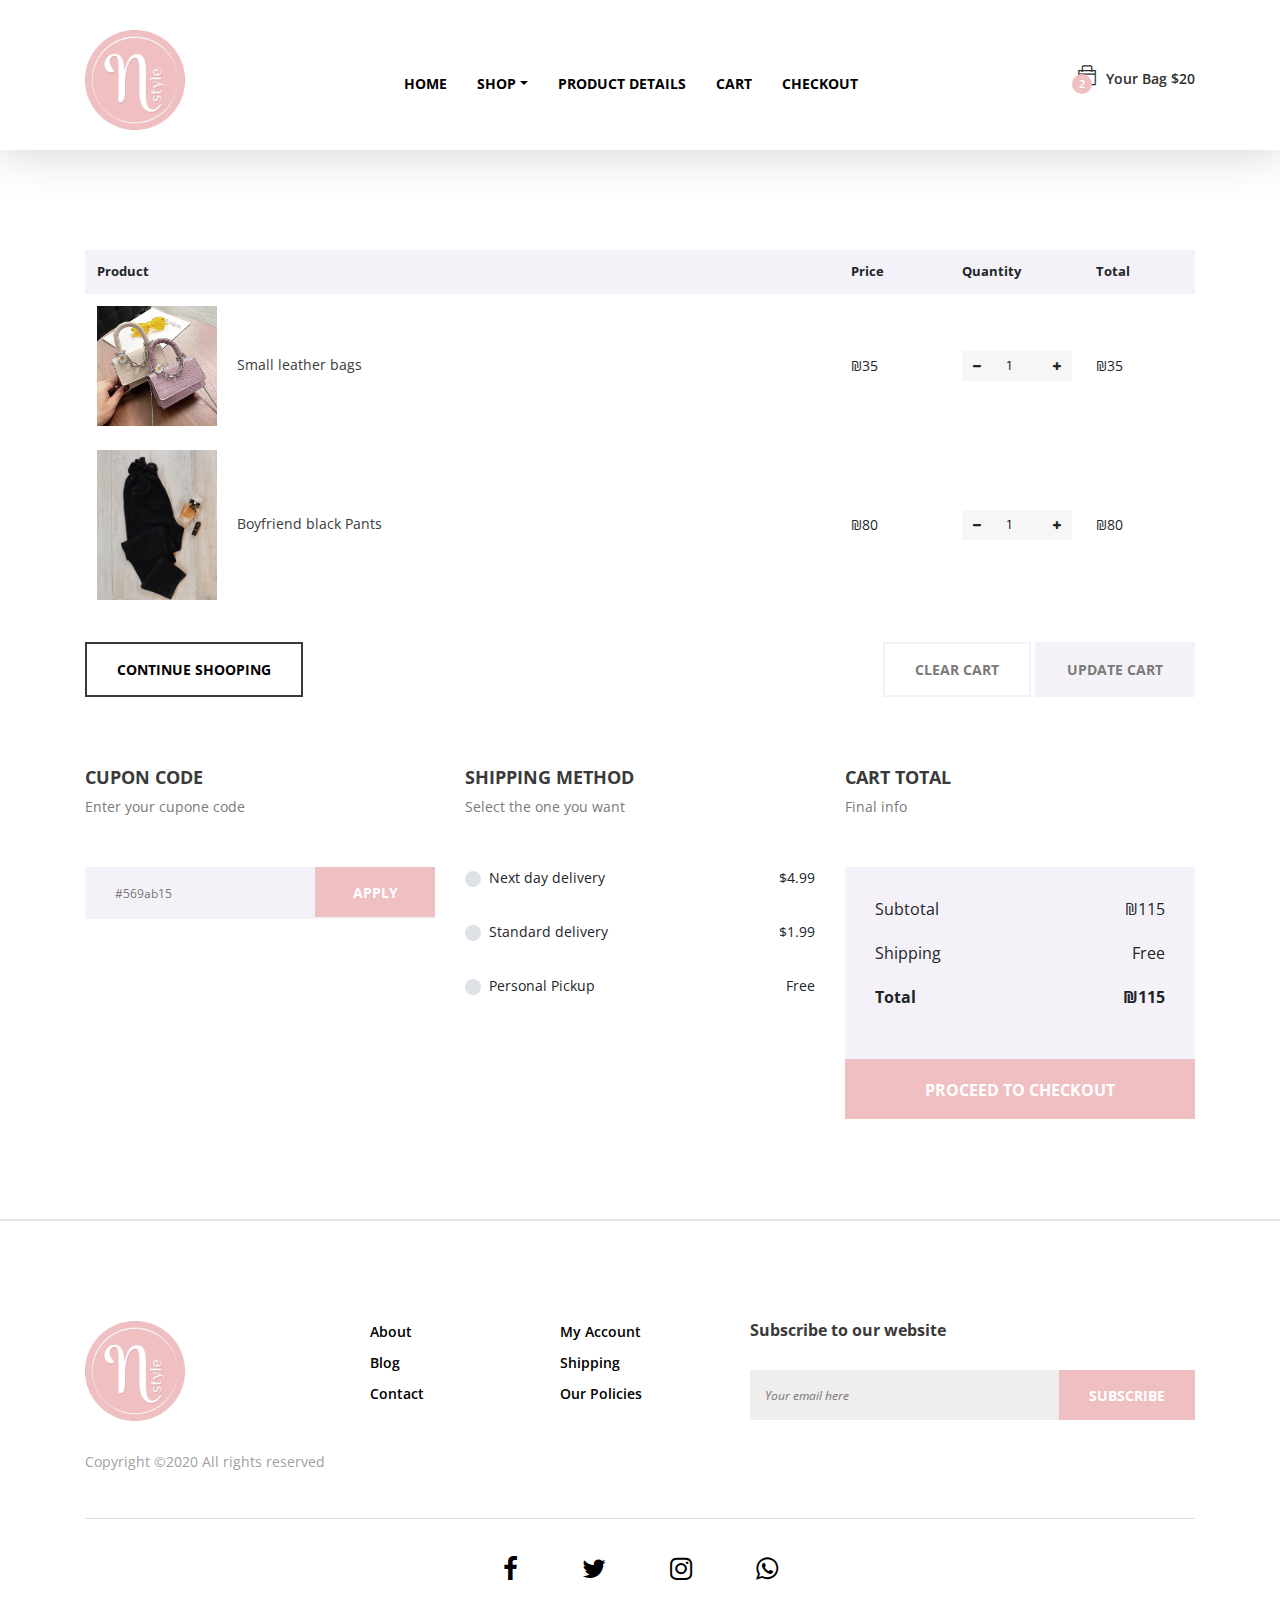
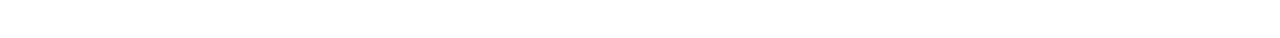
<file: cart.html>
<!DOCTYPE html>
<html lang="en">

<head>
    <meta charset="UTF-8">
    <meta name="description" content="">
    <meta http-equiv="X-UA-Compatible" content="IE=edge">
    <meta name="viewport" content="width=device-width, initial-scale=1, shrink-to-fit=no">
    <!-- The above 4 meta tags *must* come first in the head; any other head content must come *after* these tags -->

    <!-- Title  -->
    <title>Nour Style | Cart</title>

    <!-- Favicon  -->
    <link rel="icon" href="img/core-img/logo.png">

    <!-- Core Style CSS -->
    <link rel="stylesheet" href="css/core-style.css">
    <link rel="stylesheet" href="style.css">

    <!-- Responsive CSS -->
    <link href="css/responsive.css" rel="stylesheet">

</head>

<body>
    <div id="wrapper">
            <div class="main_header_area">
                <div class="container h-100">
                    <div class="row h-100">
                        <div class="col-12 d-md-flex justify-content-between">
                            <!-- Logo Area -->
                                <div class="top_logo">
                                    <a href="#"><img src="img/core-img/logo.png" alt="" height="100px" width="100px"></a>
                                </div>
                            <!-- Menu Area -->
                            <div class="main-menu-area">
                                <nav class="navbar navbar-expand-lg align-items-start">

                                    <button class="navbar-toggler" type="button" data-toggle="collapse" data-target="#karl-navbar" aria-controls="karl-navbar" aria-expanded="false" aria-label="Toggle navigation"><span class="navbar-toggler-icon"><i class="ti-menu"></i></span></button>

                                    <div class="collapse navbar-collapse align-items-start collapse" id="karl-navbar">
                                        <ul class="navbar-nav animated" id="nav">
                                            <li class="nav-item active"><a class="nav-link" href="index.html">Home</a></li>
                                            <li class="nav-item dropdown">
                                                <a class="nav-link dropdown-toggle" href="#" id="karlDropdown" role="button" data-toggle="dropdown" aria-haspopup="true" aria-expanded="false">Shop</a>
                                                <div class="dropdown-menu" aria-labelledby="karlDropdown">
                                                    <a class="dropdown-item" href="shop.html">All</a>
                                                    <a class="dropdown-item" href="tops.html">Tops</a>
                                                    <a class="dropdown-item" href="skirts.html">Skirts</a>
                                                    <a class="dropdown-item" href="bags.html">Bags</a>
                                                    <a class="dropdown-item" href="sports.html">Sports</a>
                                                    <a class="dropdown-item" href="shirts.html">Shirts</a>
                                                    <a class="dropdown-item" href="jackets.html">Jackets</a>
                                                    <a class="dropdown-item" href="jeans.html">Jeans</a>
                                                </div>
                                            </li>
                                            <li class="nav-item"><a class="nav-link" href="product-details.html">Product details</a></li>
                                            <li class="nav-item"><a class="nav-link" href="cart.html"> Cart</a></li>
                                            <li class="nav-item"><a class="nav-link" href="checkout.html">Checkout</a></li>
                                        </ul>
                                    </div>
                                </nav>
                            </div>
                            <!-- Cart Area -->
                                    <div class="cart">
                                        <a href="#" id="header-cart-btn" target="_blank"><span class="cart_quantity">2</span> <i class="ti-bag"></i> Your Bag $20</a>
                                        <!-- Cart List Area Start -->
                                        <ul class="cart-list">
                                            <li>
                                                <a href="#" class="image"><img src="img/product-img/jean2.jpg" class="cart-thumb" alt=""></a>
                                                <div class="cart-item-desc">
                                                    <h6><a href="#">Boyfriend black Pants</a></h6>
                                                    <p>1x - <span class="price">₪80</span></p>
                                                </div>
                                                <span class="dropdown-product-remove"><i class="icon-cross"></i></span>
                                            </li>
                                            <li>
                                                <a href="#" class="image"><img src="img/product-img/bag2.jpg" class="cart-thumb" alt=""></a>
                                                <div class="cart-item-desc">
                                                    <h6><a href="#">Small leather bags</a></h6>
                                                    <p>1x - <span class="price">₪35</span></p>
                                                </div>
                                                <span class="dropdown-product-remove"><i class="icon-cross"></i></span>
                                            </li>
                                            <li class="total">
                                                <span class="pull-right">Total: ₪115</span>
                                                <a href="cart.html" class="btn btn-sm btn-cart" id="btn-cart">Cart</a>
                                                <a href="checkout-1.html" class="btn btn-sm btn-checkout" id="btn-checkout">Checkout</a>
                                            </li>
                                        </ul>
                                    </div>
                                </div>
                            </div>
                        </div>
                    </div>
                </div>
            </div>
        </header>
        <!-- ****** Header Area End ****** -->

        <!-- ****** Cart Area Start ****** -->
        <div class="cart_area section_padding_100 clearfix">
            <div class="container">
                <div class="row">
                    <div class="col-12">
                        <div class="cart-table clearfix">
                            <table class="table table-responsive">
                                <thead>
                                    <tr>
                                        <th>Product</th>
                                        <th>Price</th>
                                        <th>Quantity</th>
                                        <th>Total</th>
                                    </tr>
                                </thead>
                                <tbody>
                                    <tr>
                                        <td class="cart_product_img d-flex align-items-center">
                                            <a href="#"><img src="img/product-img/bag2.jpg" alt="Product"></a>
                                            <h6>Small leather bags</h6>
                                        </td>
                                        <td class="price"><span>₪35</span></td>
                                        <td class="qty">
                                            <div class="quantity">
                                                <span class="qty-minus" onclick="var effect = document.getElementById('qty'); var qty = effect.value; if( !isNaN( qty ) &amp;&amp; qty &gt; 1 ) effect.value--;return false;"><i class="fa fa-minus" aria-hidden="true"></i></span>
                                                <input type="number" class="qty-text" id="qty" step="1" min="1" max="99" name="quantity" value="1">
                                                <span class="qty-plus" onclick="var effect = document.getElementById('qty'); var qty = effect.value; if( !isNaN( qty )) effect.value++;return false;"><i class="fa fa-plus" aria-hidden="true"></i></span>
                                            </div>
                                        </td>
                                        <td class="total_price"><span>₪35</span></td>
                                    </tr>
                                    <tr>
                                        <td class="cart_product_img d-flex align-items-center">
                                            <a href="#"><img src="img/product-img/jean2.jpg" alt="Product"></a>
                                            <h6>Boyfriend black Pants</h6>
                                        </td>
                                        <td class="price"><span>₪80</span></td>
                                        <td class="qty">
                                            <div class="quantity">
                                                <span class="qty-minus" onclick="var effect = document.getElementById('qty'); var qty = effect.value; if( !isNaN( qty ) &amp;&amp; qty &gt; 1 ) effect.value--;return false;"><i class="fa fa-minus" aria-hidden="true"></i></span>
                                                <input type="number" class="qty-text" id="qty" step="1" min="1" max="99" name="quantity" value="1">
                                                <span class="qty-plus" onclick="var effect = document.getElementById('qty'); var qty = effect.value; if( !isNaN( qty )) effect.value++;return false;"><i class="fa fa-plus" aria-hidden="true"></i></span>
                                            </div>
                                        </td>
                                        <td class="total_price"><span>₪80</span></td>
                                    </tr>
                                </tbody>
                            </table>
                        </div>

                        <div class="cart-footer d-flex mt-30">
                            <div class="back-to-shop w-50">
                                <a href="shop-grid-left-sidebar.html">Continue shooping</a>
                            </div>
                            <div class="update-checkout w-50 text-right">
                                <a href="#">clear cart</a>
                                <a href="#">Update cart</a>
                            </div>
                        </div>

                    </div>
                </div>

                <div class="row">
                    <div class="col-12 col-md-6 col-lg-4">
                        <div class="coupon-code-area mt-70">
                            <div class="cart-page-heading">
                                <h5>Cupon code</h5>
                                <p>Enter your cupone code</p>
                            </div>
                            <form action="#" class="subscribtion_form">
                                <input type="search" name="search" placeholder="#569ab15">
                                <button type="submit" class="submit">Apply</button>
                            </form>
                        </div>
                    </div>
                    <div class="col-12 col-md-6 col-lg-4">
                        <div class="shipping-method-area mt-70">
                            <div class="cart-page-heading">
                                <h5>Shipping method</h5>
                                <p>Select the one you want</p>
                            </div>

                            <div class="custom-control custom-radio mb-30">
                                <input type="radio" id="customRadio1" name="customRadio" class="custom-control-input">
                                <label class="custom-control-label d-flex align-items-center justify-content-between" for="customRadio1"><span>Next day delivery</span><span>$4.99</span></label>
                            </div>

                            <div class="custom-control custom-radio mb-30">
                                <input type="radio" id="customRadio2" name="customRadio" class="custom-control-input">
                                <label class="custom-control-label d-flex align-items-center justify-content-between" for="customRadio2"><span>Standard delivery</span><span>$1.99</span></label>
                            </div>

                            <div class="custom-control custom-radio">
                                <input type="radio" id="customRadio3" name="customRadio" class="custom-control-input">
                                <label class="custom-control-label d-flex align-items-center justify-content-between" for="customRadio3"><span>Personal Pickup</span><span>Free</span></label>
                            </div>
                        </div>
                    </div>
                    <div class="col-12 col-lg-4">
                        <div class="cart-total-area mt-70">
                            <div class="cart-page-heading">
                                <h5>Cart total</h5>
                                <p>Final info</p>
                            </div>

                            <ul class="cart-total-chart">
                                <li><span>Subtotal</span> <span>₪115</span></li>
                                <li><span>Shipping</span> <span>Free</span></li>
                                <li><span><strong>Total</strong></span> <span><strong>₪115</strong></span></li>
                            </ul>
                            <a href="checkout.html" class="btn karl-checkout-btn">Proceed to checkout</a>
                        </div>
                    </div>
                </div>
            </div>
        </div>
        <!-- ****** Cart Area End ****** -->

        <!-- ****** Footer Area Start ****** -->
        <footer class="footer_area">
            <div class="container">
                <div class="row">
                    <!-- Single Footer Area Start -->
                    <div class="col-12 col-md-6 col-lg-3">
                        <div class="single_footer_area">
                            <div class="footer-logo">
                                <img src="img/core-img/logo.png" alt="" height="100px" width="100px">
                            </div>
                            <div class="copywrite_text d-flex align-items-center">
                                <p>Copyright ©2020 All rights reserved </p>
                            </div>
                        </div>
                    </div>
                    <!-- Single Footer Area Start -->
                    <div class="col-12 col-sm-6 col-md-3 col-lg-2">
                        <div class="single_footer_area">
                            <ul class="footer_widget_menu">
                                <li><a href="#">About</a></li>
                                <li><a href="#">Blog</a></li>
                                <li><a href="#">Contact</a></li>
                            </ul>
                        </div>
                    </div>
                    <!-- Single Footer Area Start -->
                    <div class="col-12 col-sm-6 col-md-3 col-lg-2">
                        <div class="single_footer_area">
                            <ul class="footer_widget_menu">
                                <li><a href="https://www.instagram.com/nouur97/">My Account</a></li>
                                <li><a href="#">Shipping</a></li>
                                <li><a href="#">Our Policies</a></li>
                            </ul>
                        </div>
                    </div>
                    <!-- Single Footer Area Start -->
                    <div class="col-12 col-lg-5">
                        <div class="single_footer_area">
                            <div class="footer_heading mb-30">
                                <h6>Subscribe to our website</h6>
                            </div>
                            <div class="subscribtion_form">
                                <form action="#" method="post">
                                    <input type="email" name="mail" class="mail" placeholder="Your email here">
                                    <button type="submit" class="submit">Subscribe</button>
                                </form>
                            </div>
                        </div>
                    </div>
                </div>
                <div class="line"></div>

                <!-- Footer Bottom Area Start -->
                <div class="footer_bottom_area">
                    <div class="row">
                        <div class="col-12">
                            <div class="footer_social_area text-center">
                                <a href="#"><i class="fa fa-facebook" aria-hidden="true"></i></a>
                                <a href="#"><i class="fa fa-twitter" aria-hidden="true"></i></a>
                                <a href="https://www.instagram.com/nouur.style/"><i class="fa fa-instagram" aria-hidden="true"></i></a>
                                <a href="#"><i class="fa fa-whatsapp" aria-hidden="true"></i></a>
                            </div>
                        </div>
                    </div>
                </div>
            </div>
        </footer>
        <!-- ****** Footer Area End ****** -->
    </div>
    <!-- /.wrapper end -->

    <!-- jQuery (Necessary for All JavaScript Plugins) -->
    <script src="js/jquery/jquery-2.2.4.min.js"></script>
    <!-- Popper js -->
    <script src="js/popper.min.js"></script>
    <!-- Bootstrap js -->
    <script src="js/bootstrap.min.js"></script>
    <!-- Plugins js -->
    <script src="js/plugins.js"></script>
    <!-- Active js -->
    <script src="js/active.js"></script>

</body>

</html>
</file>
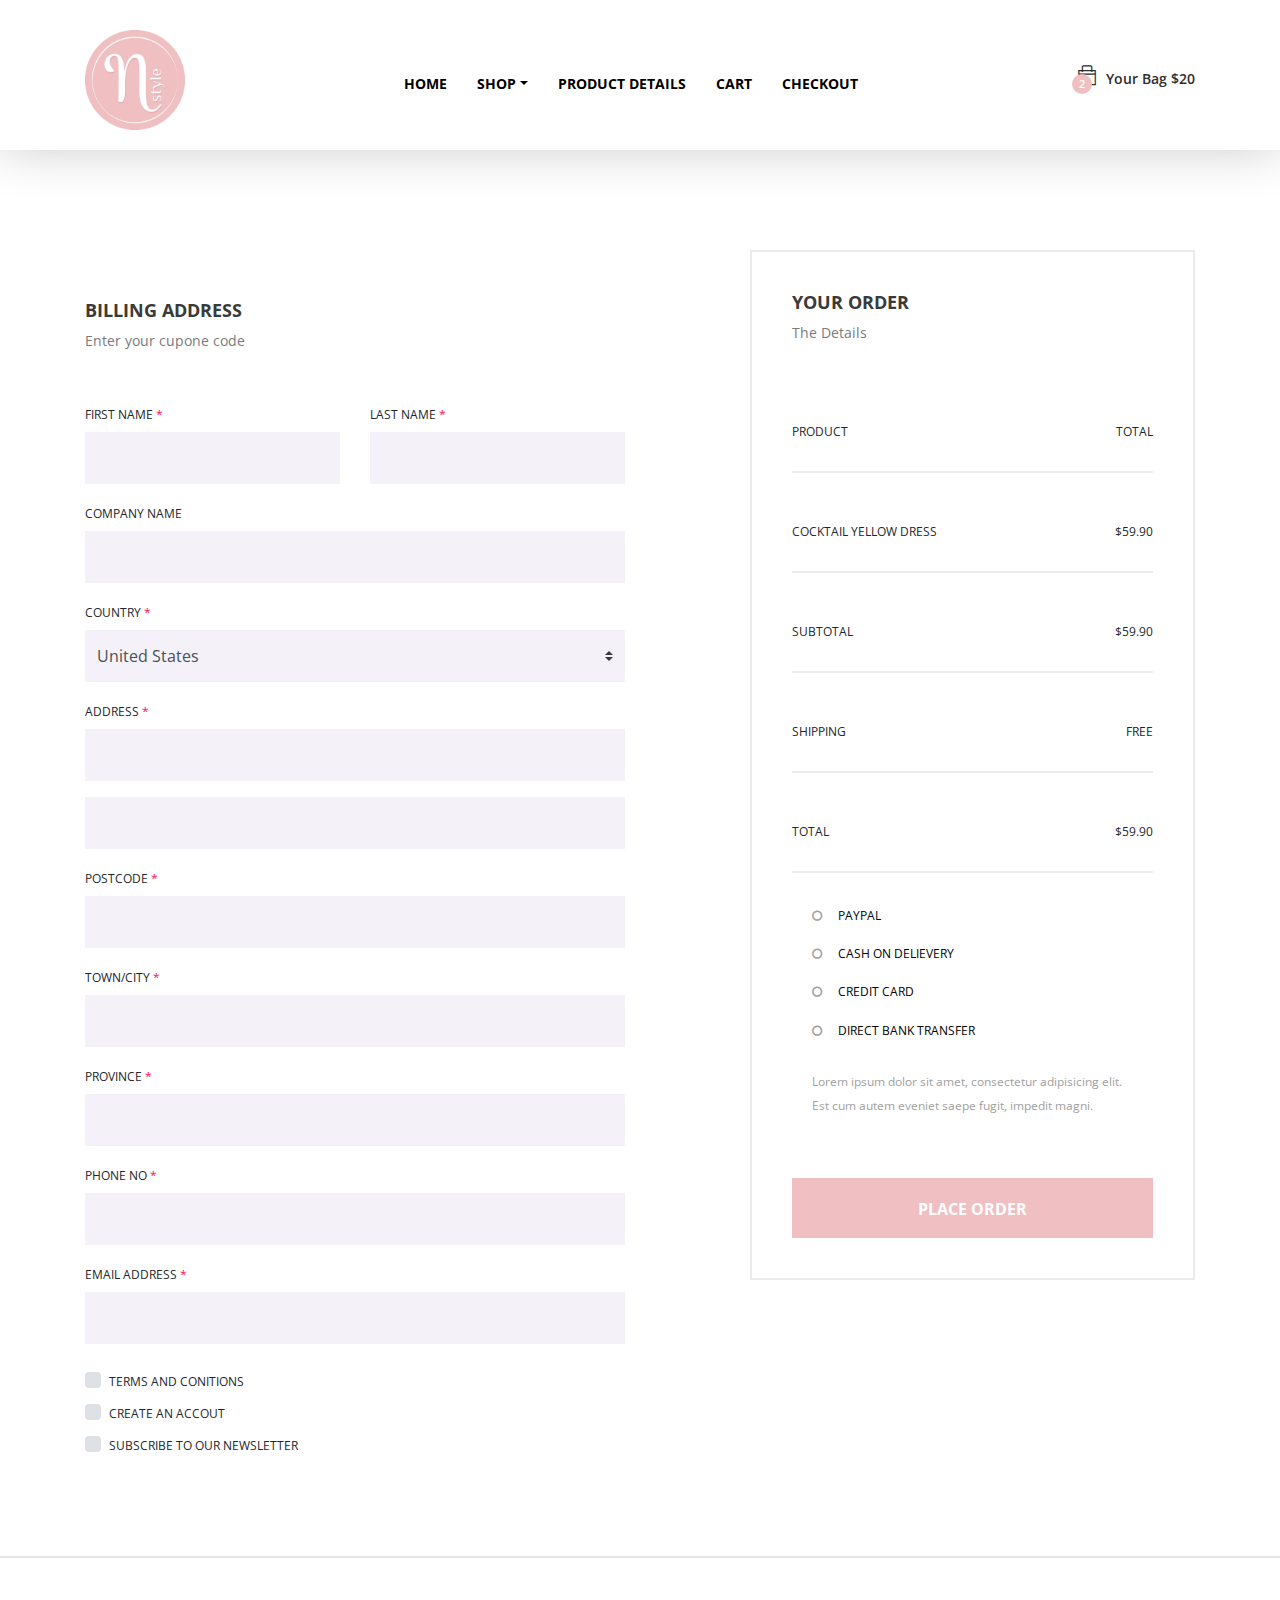
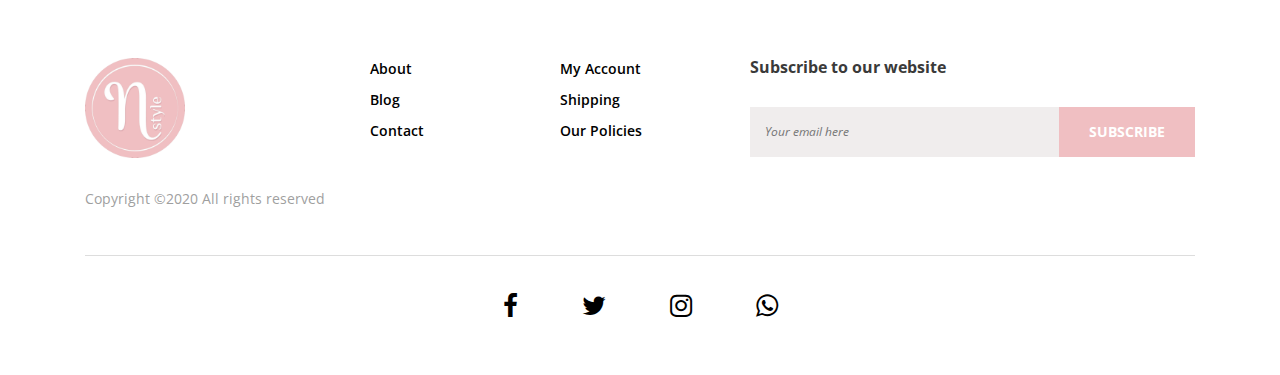
<file: checkout.html>
<!DOCTYPE html>
<html lang="en">

<head>
    <meta charset="UTF-8">
    <meta name="description" content="">
    <meta http-equiv="X-UA-Compatible" content="IE=edge">
    <meta name="viewport" content="width=device-width, initial-scale=1, shrink-to-fit=no">
    <!-- The above 4 meta tags *must* come first in the head; any other head content must come *after* these tags -->

    <!-- Title  -->
    <title>Nour Style | Checkout</title>

    <!-- Favicon  -->
    <link rel="icon" href="img/core-img/logo.png">

    <!-- Core Style CSS -->
    <link rel="stylesheet" href="css/core-style.css">
    <link rel="stylesheet" href="style.css">

    <!-- Responsive CSS -->
    <link href="css/responsive.css" rel="stylesheet">

</head>

<body>
    <div id="wrapper">
            <div class="main_header_area">
                <div class="container h-100">
                    <div class="row h-100">
                        <div class="col-12 d-md-flex justify-content-between">
                            <!-- Logo Area -->
                                <div class="top_logo">
                                    <a href="#"><img src="img/core-img/logo.png" alt="" height="100px" width="100px"></a>
                                </div>
                            <!-- Menu Area -->
                            <div class="main-menu-area">
                                <nav class="navbar navbar-expand-lg align-items-start">

                                    <button class="navbar-toggler" type="button" data-toggle="collapse" data-target="#karl-navbar" aria-controls="karl-navbar" aria-expanded="false" aria-label="Toggle navigation"><span class="navbar-toggler-icon"><i class="ti-menu"></i></span></button>

                                    <div class="collapse navbar-collapse align-items-start collapse" id="karl-navbar">
                                        <ul class="navbar-nav animated" id="nav">
                                            <li class="nav-item active"><a class="nav-link" href="index.html">Home</a></li>
                                            <li class="nav-item dropdown">
                                                <a class="nav-link dropdown-toggle" href="#" id="karlDropdown" role="button" data-toggle="dropdown" aria-haspopup="true" aria-expanded="false">Shop</a>
                                                <div class="dropdown-menu" aria-labelledby="karlDropdown">
                                                    <a class="dropdown-item" href="shop.html">All</a>
                                                    <a class="dropdown-item" href="tops.html">Tops</a>
                                                    <a class="dropdown-item" href="skirts.html">Skirts</a>
                                                    <a class="dropdown-item" href="bags.html">Bags</a>
                                                    <a class="dropdown-item" href="sports.html">Sports</a>
                                                    <a class="dropdown-item" href="shirts.html">Shirts</a>
                                                    <a class="dropdown-item" href="jackets.html">Jackets</a>
                                                    <a class="dropdown-item" href="jeans.html">Jeans</a>
                                                </div>
                                            </li>
                                            <li class="nav-item"><a class="nav-link" href="product-details.html">Product details</a></li>
                                            <li class="nav-item"><a class="nav-link" href="cart.html"> Cart</a></li>
                                            <li class="nav-item"><a class="nav-link" href="checkout.html">Checkout</a></li>
                                        </ul>
                                    </div>
                                </nav>
                            </div>
                            <!-- Cart Area -->
                                    <div class="cart">
                                        <a href="#" id="header-cart-btn" target="_blank"><span class="cart_quantity">2</span> <i class="ti-bag"></i> Your Bag $20</a>
                                        <!-- Cart List Area Start -->
                                        <ul class="cart-list">
                                            <li>
                                                <a href="#" class="image"><img src="img/product-img/jean2.jpg" class="cart-thumb" alt=""></a>
                                                <div class="cart-item-desc">
                                                    <h6><a href="#">Boyfriend black Pants</a></h6>
                                                    <p>1x - <span class="price">₪80</span></p>
                                                </div>
                                                <span class="dropdown-product-remove"><i class="icon-cross"></i></span>
                                            </li>
                                            <li>
                                                <a href="#" class="image"><img src="img/product-img/bag2.jpg" class="cart-thumb" alt=""></a>
                                                <div class="cart-item-desc">
                                                    <h6><a href="#">Small leather bags</a></h6>
                                                    <p>1x - <span class="price">₪35</span></p>
                                                </div>
                                                <span class="dropdown-product-remove"><i class="icon-cross"></i></span>
                                            </li>
                                            <li class="total">
                                                <span class="pull-right">Total: ₪115</span>
                                                <a href="cart.html" class="btn btn-sm btn-cart" id="btn-cart">Cart</a>
                                                <a href="checkout-1.html" class="btn btn-sm btn-checkout" id="btn-checkout">Checkout</a>
                                            </li>
                                        </ul>
                                    </div>
                                </div>
                            </div>
                        </div>
                    </div>
                </div>
            </div>
        </header>
        <!-- ****** Header Area End ****** -->

        <!-- ****** Checkout Area Start ****** -->
        <div class="checkout_area section_padding_100">
            <div class="container">
                <div class="row">

                    <div class="col-12 col-md-6">
                        <div class="checkout_details_area mt-50 clearfix">

                            <div class="cart-page-heading">
                                <h5>Billing Address</h5>
                                <p>Enter your cupone code</p>
                            </div>

                            <form action="#" method="post">
                                <div class="row">
                                    <div class="col-md-6 mb-3">
                                        <label for="first_name">First Name <span>*</span></label>
                                        <input type="text" class="form-control" id="first_name" value="" required>
                                    </div>
                                    <div class="col-md-6 mb-3">
                                        <label for="last_name">Last Name <span>*</span></label>
                                        <input type="text" class="form-control" id="last_name" value="" required>
                                    </div>
                                    <div class="col-12 mb-3">
                                        <label for="company">Company Name</label>
                                        <input type="text" class="form-control" id="company" value="">
                                    </div>
                                    <div class="col-12 mb-3">
                                        <label for="country">Country <span>*</span></label>
                                        <select class="custom-select d-block w-100" id="country">
                                        <option value="usa">United States</option>
                                        <option value="uk">United Kingdom</option>
                                        <option value="ger">Germany</option>
                                        <option value="fra">France</option>
                                        <option value="ind">India</option>
                                        <option value="aus">Australia</option>
                                        <option value="bra">Brazil</option>
                                        <option value="cana">Canada</option>
                                    </select>
                                    </div>
                                    <div class="col-12 mb-3">
                                        <label for="street_address">Address <span>*</span></label>
                                        <input type="text" class="form-control mb-3" id="street_address" value="">
                                        <input type="text" class="form-control" id="street_address2" value="">
                                    </div>
                                    <div class="col-12 mb-3">
                                        <label for="postcode">Postcode <span>*</span></label>
                                        <input type="text" class="form-control" id="postcode" value="">
                                    </div>
                                    <div class="col-12 mb-3">
                                        <label for="city">Town/City <span>*</span></label>
                                        <input type="text" class="form-control" id="city" value="">
                                    </div>
                                    <div class="col-12 mb-3">
                                        <label for="state">Province <span>*</span></label>
                                        <input type="text" class="form-control" id="state" value="">
                                    </div>
                                    <div class="col-12 mb-3">
                                        <label for="phone_number">Phone No <span>*</span></label>
                                        <input type="number" class="form-control" id="phone_number" min="0" value="">
                                    </div>
                                    <div class="col-12 mb-4">
                                        <label for="email_address">Email Address <span>*</span></label>
                                        <input type="email" class="form-control" id="email_address" value="">
                                    </div>

                                    <div class="col-12">
                                        <div class="custom-control custom-checkbox d-block mb-2">
                                            <input type="checkbox" class="custom-control-input" id="customCheck1">
                                            <label class="custom-control-label" for="customCheck1">Terms and conitions</label>
                                        </div>
                                        <div class="custom-control custom-checkbox d-block mb-2">
                                            <input type="checkbox" class="custom-control-input" id="customCheck2">
                                            <label class="custom-control-label" for="customCheck2">Create an accout</label>
                                        </div>
                                        <div class="custom-control custom-checkbox d-block">
                                            <input type="checkbox" class="custom-control-input" id="customCheck3">
                                            <label class="custom-control-label" for="customCheck3">Subscribe to our newsletter</label>
                                        </div>
                                    </div>
                                </div>
                            </form>
                        </div>
                    </div>

                    <div class="col-12 col-md-6 col-lg-5 ml-lg-auto">
                        <div class="order-details-confirmation">

                            <div class="cart-page-heading">
                                <h5>Your Order</h5>
                                <p>The Details</p>
                            </div>

                            <ul class="order-details-form mb-4">
                                <li><span>Product</span> <span>Total</span></li>
                                <li><span>Cocktail Yellow dress</span> <span>$59.90</span></li>
                                <li><span>Subtotal</span> <span>$59.90</span></li>
                                <li><span>Shipping</span> <span>Free</span></li>
                                <li><span>Total</span> <span>$59.90</span></li>
                            </ul>


                            <div id="accordion" role="tablist" class="mb-4">
                                <div class="card">
                                    <div class="card-header" role="tab" id="headingOne">
                                        <h6 class="mb-0">
                                            <a data-toggle="collapse" href="#collapseOne" aria-expanded="false" aria-controls="collapseOne"><i class="fa fa-circle-o mr-3"></i>Paypal</a>
                                        </h6>
                                    </div>

                                    <div id="collapseOne" class="collapse" role="tabpanel" aria-labelledby="headingOne" data-parent="#accordion">
                                        <div class="card-body">
                                            <p>Lorem ipsum dolor sit amet, consectetur adipiscing elit. Proin pharetra tempor so dales. Phasellus sagittis auctor gravida. Integ er bibendum sodales arcu id te mpus. Ut consectetur lacus.</p>
                                        </div>
                                    </div>
                                </div>
                                <div class="card">
                                    <div class="card-header" role="tab" id="headingTwo">
                                        <h6 class="mb-0">
                                            <a class="collapsed" data-toggle="collapse" href="#collapseTwo" aria-expanded="false" aria-controls="collapseTwo"><i class="fa fa-circle-o mr-3"></i>cash on delievery</a>
                                        </h6>
                                    </div>
                                    <div id="collapseTwo" class="collapse" role="tabpanel" aria-labelledby="headingTwo" data-parent="#accordion">
                                        <div class="card-body">
                                            <p>Lorem ipsum dolor sit amet, consectetur adipisicing elit. Explicabo quis in veritatis officia inventore, tempore provident dignissimos.</p>
                                        </div>
                                    </div>
                                </div>
                                <div class="card">
                                    <div class="card-header" role="tab" id="headingThree">
                                        <h6 class="mb-0">
                                            <a class="collapsed" data-toggle="collapse" href="#collapseThree" aria-expanded="false" aria-controls="collapseThree"><i class="fa fa-circle-o mr-3"></i>credit card</a>
                                        </h6>
                                    </div>
                                    <div id="collapseThree" class="collapse" role="tabpanel" aria-labelledby="headingThree" data-parent="#accordion">
                                        <div class="card-body">
                                            <p>Lorem ipsum dolor sit amet, consectetur adipisicing elit. Esse quo sint repudiandae suscipit ab soluta delectus voluptate, vero vitae</p>
                                        </div>
                                    </div>
                                </div>
                                <div class="card">
                                    <div class="card-header" role="tab" id="headingFour">
                                        <h6 class="mb-0">
                                            <a class="collapsed" data-toggle="collapse" href="#collapseFour" aria-expanded="true" aria-controls="collapseFour"><i class="fa fa-circle-o mr-3"></i>direct bank transfer</a>
                                        </h6>
                                    </div>
                                    <div id="collapseFour" class="collapse show" role="tabpanel" aria-labelledby="headingThree" data-parent="#accordion">
                                        <div class="card-body">
                                            <p>Lorem ipsum dolor sit amet, consectetur adipisicing elit. Est cum autem eveniet saepe fugit, impedit magni.</p>
                                        </div>
                                    </div>
                                </div>
                            </div>

                            <a href="#" class="btn karl-checkout-btn">Place Order</a>
                        </div>
                    </div>

                </div>
            </div>
        </div>
        <!-- ****** Checkout Area End ****** -->

        <!-- ****** Footer Area Start ****** -->
        <footer class="footer_area">
            <div class="container">
                <div class="row">
                    <!-- Single Footer Area Start -->
                    <div class="col-12 col-md-6 col-lg-3">
                        <div class="single_footer_area">
                            <div class="footer-logo">
                                <img src="img/core-img/logo.png" alt="" height="100px" width="100px">
                            </div>
                            <div class="copywrite_text d-flex align-items-center">
                                <p>Copyright ©2020 All rights reserved </p>
                            </div>
                        </div>
                    </div>
                    <!-- Single Footer Area Start -->
                    <div class="col-12 col-sm-6 col-md-3 col-lg-2">
                        <div class="single_footer_area">
                            <ul class="footer_widget_menu">
                                <li><a href="#">About</a></li>
                                <li><a href="#">Blog</a></li>
                                <li><a href="#">Contact</a></li>
                            </ul>
                        </div>
                    </div>
                    <!-- Single Footer Area Start -->
                    <div class="col-12 col-sm-6 col-md-3 col-lg-2">
                        <div class="single_footer_area">
                            <ul class="footer_widget_menu">
                                <li><a href="https://www.instagram.com/nouur97/">My Account</a></li>
                                <li><a href="#">Shipping</a></li>
                                <li><a href="#">Our Policies</a></li>
                            </ul>
                        </div>
                    </div>
                    <!-- Single Footer Area Start -->
                    <div class="col-12 col-lg-5">
                        <div class="single_footer_area">
                            <div class="footer_heading mb-30">
                                <h6>Subscribe to our website</h6>
                            </div>
                            <div class="subscribtion_form">
                                <form action="#" method="post">
                                    <input type="email" name="mail" class="mail" placeholder="Your email here">
                                    <button type="submit" class="submit">Subscribe</button>
                                </form>
                            </div>
                        </div>
                    </div>
                </div>
                <div class="line"></div>

                <!-- Footer Bottom Area Start -->
                <div class="footer_bottom_area">
                    <div class="row">
                        <div class="col-12">
                            <div class="footer_social_area text-center">
                                <a href="#"><i class="fa fa-facebook" aria-hidden="true"></i></a>
                                <a href="#"><i class="fa fa-twitter" aria-hidden="true"></i></a>
                                <a href="https://www.instagram.com/nouur.style/"><i class="fa fa-instagram" aria-hidden="true"></i></a>
                                <a href="#"><i class="fa fa-whatsapp" aria-hidden="true"></i></a>
                            </div>
                        </div>
                    </div>
                </div>
            </div>
        </footer>
        <!-- ****** Footer Area End ****** -->
    </div>
    <!-- /.wrapper end -->

    <!-- jQuery (Necessary for All JavaScript Plugins) -->
    <script src="js/jquery/jquery-2.2.4.min.js"></script>
    <!-- Popper js -->
    <script src="js/popper.min.js"></script>
    <!-- Bootstrap js -->
    <script src="js/bootstrap.min.js"></script>
    <!-- Plugins js -->
    <script src="js/plugins.js"></script>
    <!-- Active js -->
    <script src="js/active.js"></script>

</body>

</html>
</file>
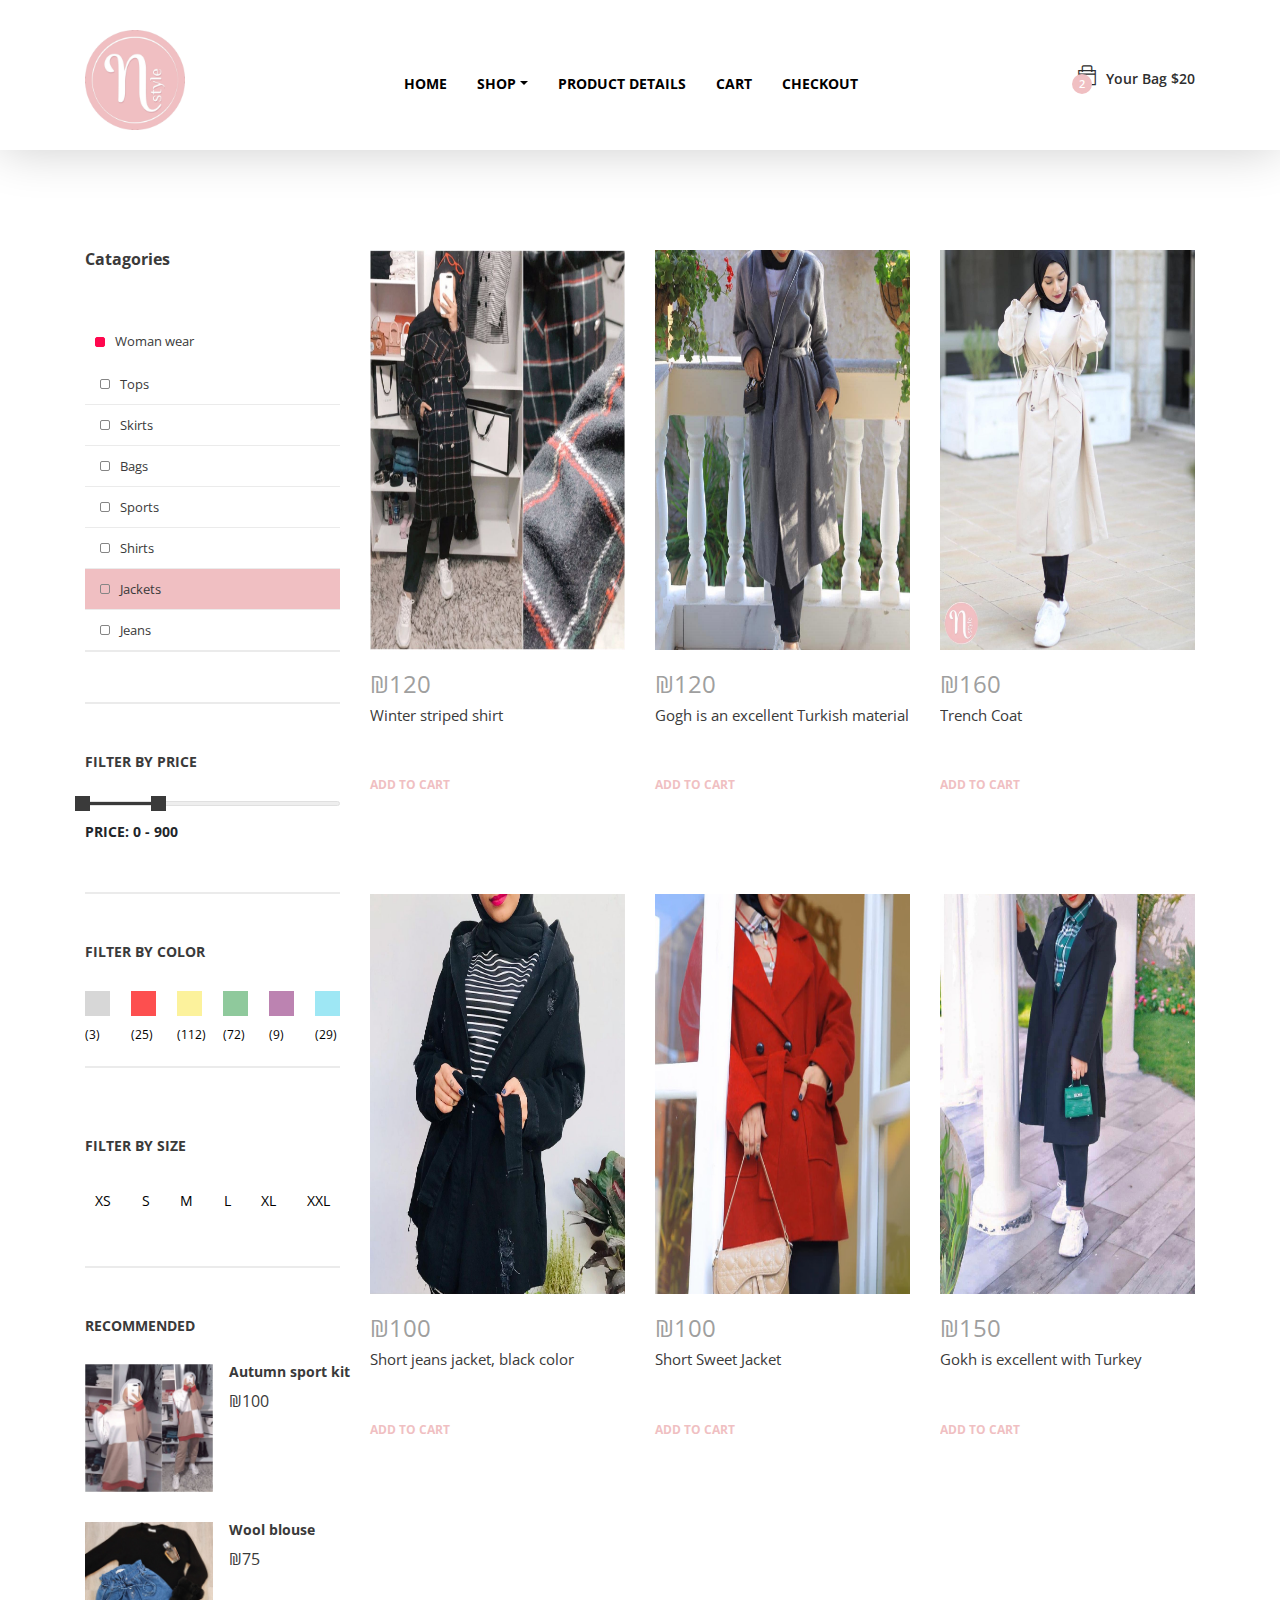
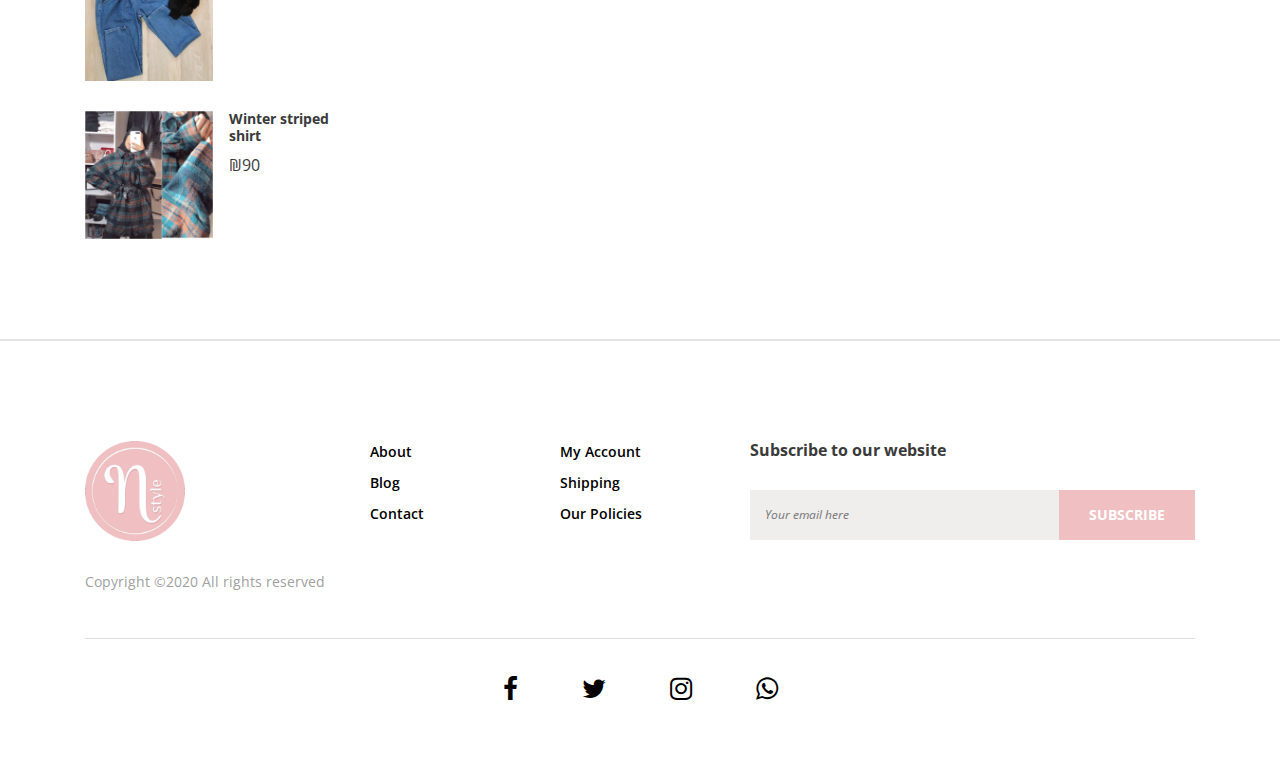
<file: jackets.html>
<!DOCTYPE html>
<html lang="en">

<head>
    <meta charset="UTF-8">
    <meta name="description" content="">
    <meta http-equiv="X-UA-Compatible" content="IE=edge">
    <meta name="viewport" content="width=device-width, initial-scale=1, shrink-to-fit=no">
    <!-- The above 4 meta tags *must* come first in the head; any other head content must come *after* these tags -->

    <!-- Title  -->
    <title>Nour Style | Jackets</title>

    <!-- Favicon  -->
    <link rel="icon" href="img/core-img/logo.png">

    <!-- Core Style CSS -->
    <link rel="stylesheet" href="css/core-style.css">
    <link rel="stylesheet" href="style.css">

    <!-- Responsive CSS -->
    <link href="css/responsive.css" rel="stylesheet">

</head>

<body>
    <div id="wrapper">
            <div class="main_header_area">
                <div class="container h-100">
                    <div class="row h-100">
                        <div class="col-12 d-md-flex justify-content-between">
                            <!-- Logo Area -->
                                <div class="top_logo">
                                    <a href="#"><img src="img/core-img/logo.png" alt="" height="100px" width="100px"></a>
                                </div>
                            <!-- Menu Area -->
                            <div class="main-menu-area">
                                <nav class="navbar navbar-expand-lg align-items-start">

                                    <button class="navbar-toggler" type="button" data-toggle="collapse" data-target="#karl-navbar" aria-controls="karl-navbar" aria-expanded="false" aria-label="Toggle navigation"><span class="navbar-toggler-icon"><i class="ti-menu"></i></span></button>

                                    <div class="collapse navbar-collapse align-items-start collapse" id="karl-navbar">
                                        <ul class="navbar-nav animated" id="nav">
                                            <li class="nav-item active"><a class="nav-link" href="index.html">Home</a></li>
                                            <li class="nav-item dropdown">
                                                <a class="nav-link dropdown-toggle" href="#" id="karlDropdown" role="button" data-toggle="dropdown" aria-haspopup="true" aria-expanded="false">Shop</a>
                                                <div class="dropdown-menu" aria-labelledby="karlDropdown">
                                                    <a class="dropdown-item" href="shop.html">All</a>
                                                    <a class="dropdown-item" href="tops.html">Tops</a>
                                                    <a class="dropdown-item" href="skirts.html">Skirts</a>
                                                    <a class="dropdown-item" href="bags.html">Bags</a>
                                                    <a class="dropdown-item" href="sports.html">Sports</a>
                                                    <a class="dropdown-item" href="shirts.html">Shirts</a>
                                                    <a class="dropdown-item" href="jackets.html">Jackets</a>
                                                    <a class="dropdown-item" href="jeans.html">Jeans</a>
                                                </div>
                                            </li>
                                            <li class="nav-item"><a class="nav-link" href="product-details.html">Product details</a></li>
                                            <li class="nav-item"><a class="nav-link" href="cart.html"> Cart</a></li>
                                            <li class="nav-item"><a class="nav-link" href="checkout.html">Checkout</a></li>
                                        </ul>
                                    </div>
                                </nav>
                            </div>
                            <!-- Cart Area -->
                                    <div class="cart">
                                        <a href="#" id="header-cart-btn" target="_blank"><span class="cart_quantity">2</span> <i class="ti-bag"></i> Your Bag $20</a>
                                        <!-- Cart List Area Start -->
                                        <ul class="cart-list">
                                            <li>
                                                <a href="#" class="image"><img src="img/product-img/jean2.jpg" class="cart-thumb" alt=""></a>
                                                <div class="cart-item-desc">
                                                    <h6><a href="#">Boyfriend black Pants</a></h6>
                                                    <p>1x - <span class="price">₪80</span></p>
                                                </div>
                                                <span class="dropdown-product-remove"><i class="icon-cross"></i></span>
                                            </li>
                                            <li>
                                                <a href="#" class="image"><img src="img/product-img/bag2.jpg" class="cart-thumb" alt=""></a>
                                                <div class="cart-item-desc">
                                                    <h6><a href="#">Small leather bags</a></h6>
                                                    <p>1x - <span class="price">₪35</span></p>
                                                </div>
                                                <span class="dropdown-product-remove"><i class="icon-cross"></i></span>
                                            </li>
                                            <li class="total">
                                                <span class="pull-right">Total: ₪115</span>
                                                <a href="cart.html" class="btn btn-sm btn-cart" id="btn-cart">Cart</a>
                                                <a href="checkout-1.html" class="btn btn-sm btn-checkout" id="btn-checkout">Checkout</a>
                                            </li>
                                        </ul>
                                    </div>
                                </div>
                            </div>
                        </div>
                    </div>
                </div>
            </div>
        </header>
        <!-- ****** Header Area End ****** -->

        <!-- ****** Quick View Modal Area Start ****** -->
        <div class="modal fade" id="quickview" tabindex="-1" role="dialog" aria-labelledby="quickview" aria-hidden="true">
            <div class="modal-dialog modal-lg modal-dialog-centered" role="document">
                <div class="modal-content">
                    <button type="button" class="close btn" data-dismiss="modal" aria-label="Close">
                    <span aria-hidden="true">&times;</span>
                </button>

                    <div class="modal-body">
                        <div class="quickview_body">
                            <div class="container">
                                <div class="row">
                                    <div class="col-12 col-lg-5">
                                        <div class="quickview_pro_img">
                                            <img src="img/product-img/jacket5.jpg" alt="">
                                        </div>
                                    </div>
                                    <div class="col-12 col-lg-7">
                                        <div class="quickview_pro_des">
                                            <h4 class="title">Short sweet jacket</h4>
                                            <div class="top_seller_product_rating mb-15">
                                                <i class="fa fa-star" aria-hidden="true"></i>
                                                <i class="fa fa-star" aria-hidden="true"></i>
                                                <i class="fa fa-star" aria-hidden="true"></i>
                                                <i class="fa fa-star" aria-hidden="true"></i>
                                                <i class="fa fa-star" aria-hidden="true"></i>
                                            </div>
                                            <h5 class="price">₪100 <span>₪130</span></h5>
                                            <p>Short sweet jacket<br>
                                                Sizes: all sizes<br>
                                                To order via the website
                                                Or visit the sand shop, Palestine Street, Woo Shoes store, second floor, next to Al Muna shop</p>
                                            <a href="#">View Full Product Details</a>
                                        </div>
                                        <!-- Add to Cart Form -->
                                        <form class="cart" method="post">
                                            <div class="quantity">
                                                <span class="qty-minus" onclick="var effect = document.getElementById('qty'); var qty = effect.value; if( !isNaN( qty ) &amp;&amp; qty &gt; 1 ) effect.value--;return false;"><i class="fa fa-minus" aria-hidden="true"></i></span>

                                                <input type="number" class="qty-text" id="qty" step="1" min="1" max="12" name="quantity" value="1">

                                                <span class="qty-plus" onclick="var effect = document.getElementById('qty'); var qty = effect.value; if( !isNaN( qty )) effect.value++;return false;"><i class="fa fa-plus" aria-hidden="true"></i></span>
                                            </div>
                                            <button type="submit" name="addtocart" value="5" class="cart-submit">Add to cart</button>
                                        </form>

                                        <div class="share_wf mt-30">
                                            <p>Share With Friend</p>
                                            <div class="_icon">
                                                <a href="#"><i class="fa fa-facebook" aria-hidden="true"></i></a>
                                                <a href="#"><i class="fa fa-twitter" aria-hidden="true"></i></a>
                                                <a href="#"><i class="fa fa-instagram" aria-hidden="true"></i></a>
                                                <a href="#"><i class="fa fa-whatsapp" aria-hidden="true"></i></a>
                                            </div>
                                        </div>
                                    </div>
                                </div>
                            </div>
                        </div>
                    </div>
                </div>
            </div>
        </div>
        <!-- ****** Quick View Modal Area End ****** -->

        <section class="shop_grid_area section_padding_100">
            <div class="container">
                <div class="row">
                    <div class="col-12 col-md-4 col-lg-3">
                        <div class="shop_sidebar_area">
                           
                            <div class="widget catagory mb-50">
                                <!--  Side Nav  -->
                                <div class="nav-side-menu">
                                    <h6 class="mb-0">Catagories</h6>
                                    <div class="menu-list">
                                        <ul id="menu-content2" class="menu-content collapse out">
                                            <!-- Single Item -->
                                            <li data-toggle="collapse" data-target="#women2">
                                                <a href="shop.html">Woman wear</a>
                                                <ul class="sub-menu collapse show" id="women2">
                                                    <li><a href="tops.html" >Tops</a></li>
                                                    <li><a href="skirts.html">Skirts</a></li>
                                                    <li><a href="bags.html">Bags</a></li>
                                                    <li><a href="sports.html">Sports</a></li>
                                                    <li><a href="shirts.html">Shirts</a></li>
                                                    <li class="here"><a href="jackets.html">Jackets</a></li>
                                                    <li><a href="jeans.html">Jeans</a></li>
                                                </ul>
                                            </li>
                                       </ul>
                                    </div>
                                </div>
                            </div>

                            <div class="widget price mb-50">
                                <h6 class="widget-title mb-30">Filter by Price</h6>
                                <div class="widget-desc">
                                    <div class="slider-range">
                                        <div data-min="0" data-max="3000" data-unit="$" class="slider-range-price ui-slider ui-slider-horizontal ui-widget ui-widget-content ui-corner-all" data-value-min="0" data-value-max="900" data-label-result="Price:">
                                            <div class="ui-slider-range ui-widget-header ui-corner-all"></div>
                                            <span class="ui-slider-handle ui-state-default ui-corner-all" tabindex="0"></span>
                                            <span class="ui-slider-handle ui-state-default ui-corner-all" tabindex="0"></span>
                                        </div>
                                        <div class="range-price">Price: 0 - 900</div>
                                    </div>
                                </div>
                            </div>

                            <div class="widget color mb-70">
                                <h6 class="widget-title mb-30">Filter by Color</h6>
                                <div class="widget-desc">
                                    <ul class="d-flex justify-content-between">
                                        <li class="gray"><a href="#"><span>(3)</span></a></li>
                                        <li class="red"><a href="#"><span>(25)</span></a></li>
                                        <li class="yellow"><a href="#"><span>(112)</span></a></li>
                                        <li class="green"><a href="#"><span>(72)</span></a></li>
                                        <li class="teal"><a href="#"><span>(9)</span></a></li>
                                        <li class="cyan"><a href="#"><span>(29)</span></a></li>
                                    </ul>
                                </div>
                            </div>

                            <div class="widget size mb-50">
                                <h6 class="widget-title mb-30">Filter by Size</h6>
                                <div class="widget-desc">
                                    <ul class="d-flex justify-content-between">
                                        <li><a href="#">XS</a></li>
                                        <li><a href="#">S</a></li>
                                        <li><a href="#">M</a></li>
                                        <li><a href="#">L</a></li>
                                        <li><a href="#">XL</a></li>
                                        <li><a href="#">XXL</a></li>
                                    </ul>
                                </div>
                            </div>

                            <div class="widget recommended">
                                <h6 class="widget-title mb-30">Recommended</h6>

                                <div class="widget-desc">
                                    <!-- Single Recommended Product -->
                                    <div class="single-recommended-product d-flex mb-30">
                                        <div class="single-recommended-thumb mr-3">
                                            <img src="img/product-img/sport2.jpg" alt="">
                                        </div>
                                        <div class="single-recommended-desc">
                                            <h6>Autumn sport kit</h6>
                                            <p>₪100</p>
                                        </div>
                                    </div>
                                    <!-- Single Recommended Product -->
                                    <div class="single-recommended-product d-flex mb-30">
                                        <div class="single-recommended-thumb mr-3">
                                            <img src="img/product-img/top2.jpg" alt="">
                                        </div>
                                        <div class="single-recommended-desc">
                                            <h6>Wool blouse</h6>
                                            <p>₪75</p>
                                        </div>
                                    </div>
                                    <!-- Single Recommended Product -->
                                    <div class="single-recommended-product d-flex">
                                        <div class="single-recommended-thumb mr-3">
                                            <img src="img/product-img/shirt1.jpg" alt="">
                                        </div>
                                        <div class="single-recommended-desc">
                                            <h6>Winter striped shirt</h6>
                                            <p>₪90</p>
                                        </div>
                                    </div>
                                </div>
                            </div>
                        </div>
                    </div>

                    <div class="col-12 col-md-8 col-lg-9">
                        <div class="shop_grid_product_area">
                            <div class="row">

                                <!-- Single gallery Item -->
                                <div class="col-12 col-sm-6 col-lg-4 single_gallery_item wow fadeInUpBig" data-wow-delay="0.2s">
                                    <!-- Product Image -->
                                    <div class="product-img">
                                        <img src="img/product-img/jacket1.jpg" alt="">
                                        <div class="product-quicview">
                                            <a href="#" data-toggle="modal" data-target="#quickview"><i class="ti-plus"></i></a>
                                        </div>
                                    </div>
                                    <!-- Product Description -->
                                    <div class="product-description">
                                        <h4 class="product-price">₪120</h4>
                                        <p>Winter striped shirt</p>
                                        <!-- Add to Cart -->
                                        <a href="#" class="add-to-cart-btn">ADD TO CART</a>
                                    </div>
                                </div>

                                <!-- Single gallery Item -->
                                <div class="col-12 col-sm-6 col-lg-4 single_gallery_item wow fadeInUpBig" data-wow-delay="0.3s">
                                    <!-- Product Image -->
                                    <div class="product-img">
                                        <img src="img/product-img/jacket2.jpg" alt="">
                                        <div class="product-quicview">
                                            <a href="#" data-toggle="modal" data-target="#quickview"><i class="ti-plus"></i></a>
                                        </div>
                                    </div>
                                    <!-- Product Description -->
                                    <div class="product-description">
                                        <h4 class="product-price">₪120</h4>
                                        <p>Gogh is an excellent Turkish material</p>
                                        <!-- Add to Cart -->
                                        <a href="#" class="add-to-cart-btn">ADD TO CART</a>
                                    </div>
                                </div>

                                <!-- Single gallery Item -->
                                <div class="col-12 col-sm-6 col-lg-4 single_gallery_item wow fadeInUpBig" data-wow-delay="0.4s">
                                    <!-- Product Image -->
                                    <div class="product-img">
                                        <img src="img/product-img/jacket3-1.jpg" alt="">
                                        <div class="product-quicview">
                                            <a href="#" data-toggle="modal" data-target="#quickview"><i class="ti-plus"></i></a>
                                        </div>
                                        <!-- Product Description -->
                                    <div class="product-description">
                                        <h4 class="product-price">₪160</h4>
                                        <p>Trench Coat</p>
                                        <!-- Add to Cart -->
                                        <a href="#" class="add-to-cart-btn">ADD TO CART</a>
                                    </div>
                                </div>
                                </div>

                                <!-- Single gallery Item -->
                                <div class="col-12 col-sm-6 col-lg-4 single_gallery_item wow fadeInUpBig" data-wow-delay="0.5s">
                                    <!-- Product Image -->
                                    <div class="product-img">
                                        <img src="img/product-img/jacket4.jpg" alt="">
                                        <div class="product-quicview">
                                            <a href="#" data-toggle="modal" data-target="#quickview"><i class="ti-plus"></i></a>
                                        </div>
                                    </div>
                                    <!-- Product Description -->
                                    <div class="product-description">
                                        <h4 class="product-price">₪100</h4>
                                        <p>Short jeans jacket, black color</p>
                                        <!-- Add to Cart -->
                                        <a href="#" class="add-to-cart-btn">ADD TO CART</a>
                                    </div>
                                </div>

                                <!-- Single gallery Item -->
                                <div class="col-12 col-sm-6 col-lg-4 single_gallery_item wow fadeInUpBig" data-wow-delay="0.6s">
                                    <!-- Product Image -->
                                    <div class="product-img">
                                        <img src="img/product-img/jacket5.jpg" alt="">
                                        <div class="product-quicview">
                                            <a href="#" data-toggle="modal" data-target="#quickview"><i class="ti-plus"></i></a>
                                        </div>
                                    </div>
                                    <!-- Product Description -->
                                    <div class="product-description">
                                        <h4 class="product-price">₪100</h4>
                                        <p>Short Sweet Jacket</p>
                                        <!-- Add to Cart -->
                                        <a href="#" class="add-to-cart-btn">ADD TO CART</a>
                                    </div>
                                </div>

                                <!-- Single gallery Item -->
                                <div class="col-12 col-sm-6 col-lg-4 single_gallery_item wow fadeInUpBig" data-wow-delay="0.7s">
                                    <!-- Product Image -->
                                    <div class="product-img">
                                        <img src="img/product-img/jacket6.jpg" alt="">
                                        <div class="product-quicview">
                                            <a href="#" data-toggle="modal" data-target="#quickview"><i class="ti-plus"></i></a>
                                        </div>
                                        <!-- Product Description -->
                                        <div class="product-description">
                                            <h4 class="product-price">₪150</h4>
                                            <p>Gokh is excellent with Turkey</p>
                                            <!-- Add to Cart -->
                                            <a href="#" class="add-to-cart-btn">ADD TO CART</a>
                                        </div>
                                    </div>
                                </div>
                            </div>
                        </div>

                        <div class="shop_pagination_area wow fadeInUp" data-wow-delay="1.1s">
                            <nav aria-label="Page navigation">
                                <ul class="pagination pagination-sm">
                                    <li class="page-item active"  ><a class="page-link" id="pagination"  href="#">01</a></li>
                                    <li class="page-item"><a class="page-link" id="pagination1" href="#">02</a></li>
                                    <li class="page-item"><a class="page-link" id="pagination1" href="#">03</a></li>
                                </ul>
                            </nav>
                        </div>

                    </div>
                </div>
            </div>
        </section>

        <!-- ****** Footer Area Start ****** -->
        <footer class="footer_area">
            <div class="container">
                <div class="row">
                    <!-- Single Footer Area Start -->
                    <div class="col-12 col-md-6 col-lg-3">
                        <div class="single_footer_area">
                            <div class="footer-logo">
                                <img src="img/core-img/logo.png" alt="" height="100px" width="100px">
                            </div>
                            <div class="copywrite_text d-flex align-items-center">
                                <p>Copyright ©2020 All rights reserved </p>
                            </div>
                        </div>
                    </div>
                    <!-- Single Footer Area Start -->
                    <div class="col-12 col-sm-6 col-md-3 col-lg-2">
                        <div class="single_footer_area">
                            <ul class="footer_widget_menu">
                                <li><a href="#">About</a></li>
                                <li><a href="#">Blog</a></li>
                                <li><a href="#">Contact</a></li>
                            </ul>
                        </div>
                    </div>
                    <!-- Single Footer Area Start -->
                    <div class="col-12 col-sm-6 col-md-3 col-lg-2">
                        <div class="single_footer_area">
                            <ul class="footer_widget_menu">
                                <li><a href="https://www.instagram.com/nouur97/">My Account</a></li>
                                <li><a href="#">Shipping</a></li>
                                <li><a href="#">Our Policies</a></li>
                            </ul>
                        </div>
                    </div>
                    <!-- Single Footer Area Start -->
                    <div class="col-12 col-lg-5">
                        <div class="single_footer_area">
                            <div class="footer_heading mb-30">
                                <h6>Subscribe to our website</h6>
                            </div>
                            <div class="subscribtion_form">
                                <form action="#" method="post">
                                    <input type="email" name="mail" class="mail" placeholder="Your email here">
                                    <button type="submit" class="submit">Subscribe</button>
                                </form>
                            </div>
                        </div>
                    </div>
                </div>
                <div class="line"></div>

                <!-- Footer Bottom Area Start -->
                <div class="footer_bottom_area">
                    <div class="row">
                        <div class="col-12">
                            <div class="footer_social_area text-center">
                                <a href="#"><i class="fa fa-facebook" aria-hidden="true"></i></a>
                                <a href="#"><i class="fa fa-twitter" aria-hidden="true"></i></a>
                                <a href="https://www.instagram.com/nouur.style/"><i class="fa fa-instagram" aria-hidden="true"></i></a>
                                <a href="#"><i class="fa fa-whatsapp" aria-hidden="true"></i></a>
                            </div>
                        </div>
                    </div>
                </div>
            </div>
        </footer>
        <!-- ****** Footer Area End ****** -->
    </div>
    <!-- /.wrapper end -->

    <!-- jQuery (Necessary for All JavaScript Plugins) -->
    <script src="js/jquery/jquery-2.2.4.min.js"></script>
    <!-- Popper js -->
    <script src="js/popper.min.js"></script>
    <!-- Bootstrap js -->
    <script src="js/bootstrap.min.js"></script>
    <!-- Plugins js -->
    <script src="js/plugins.js"></script>
    <!-- Active js -->
    <script src="js/active.js"></script>

</body>

</html>
</file>
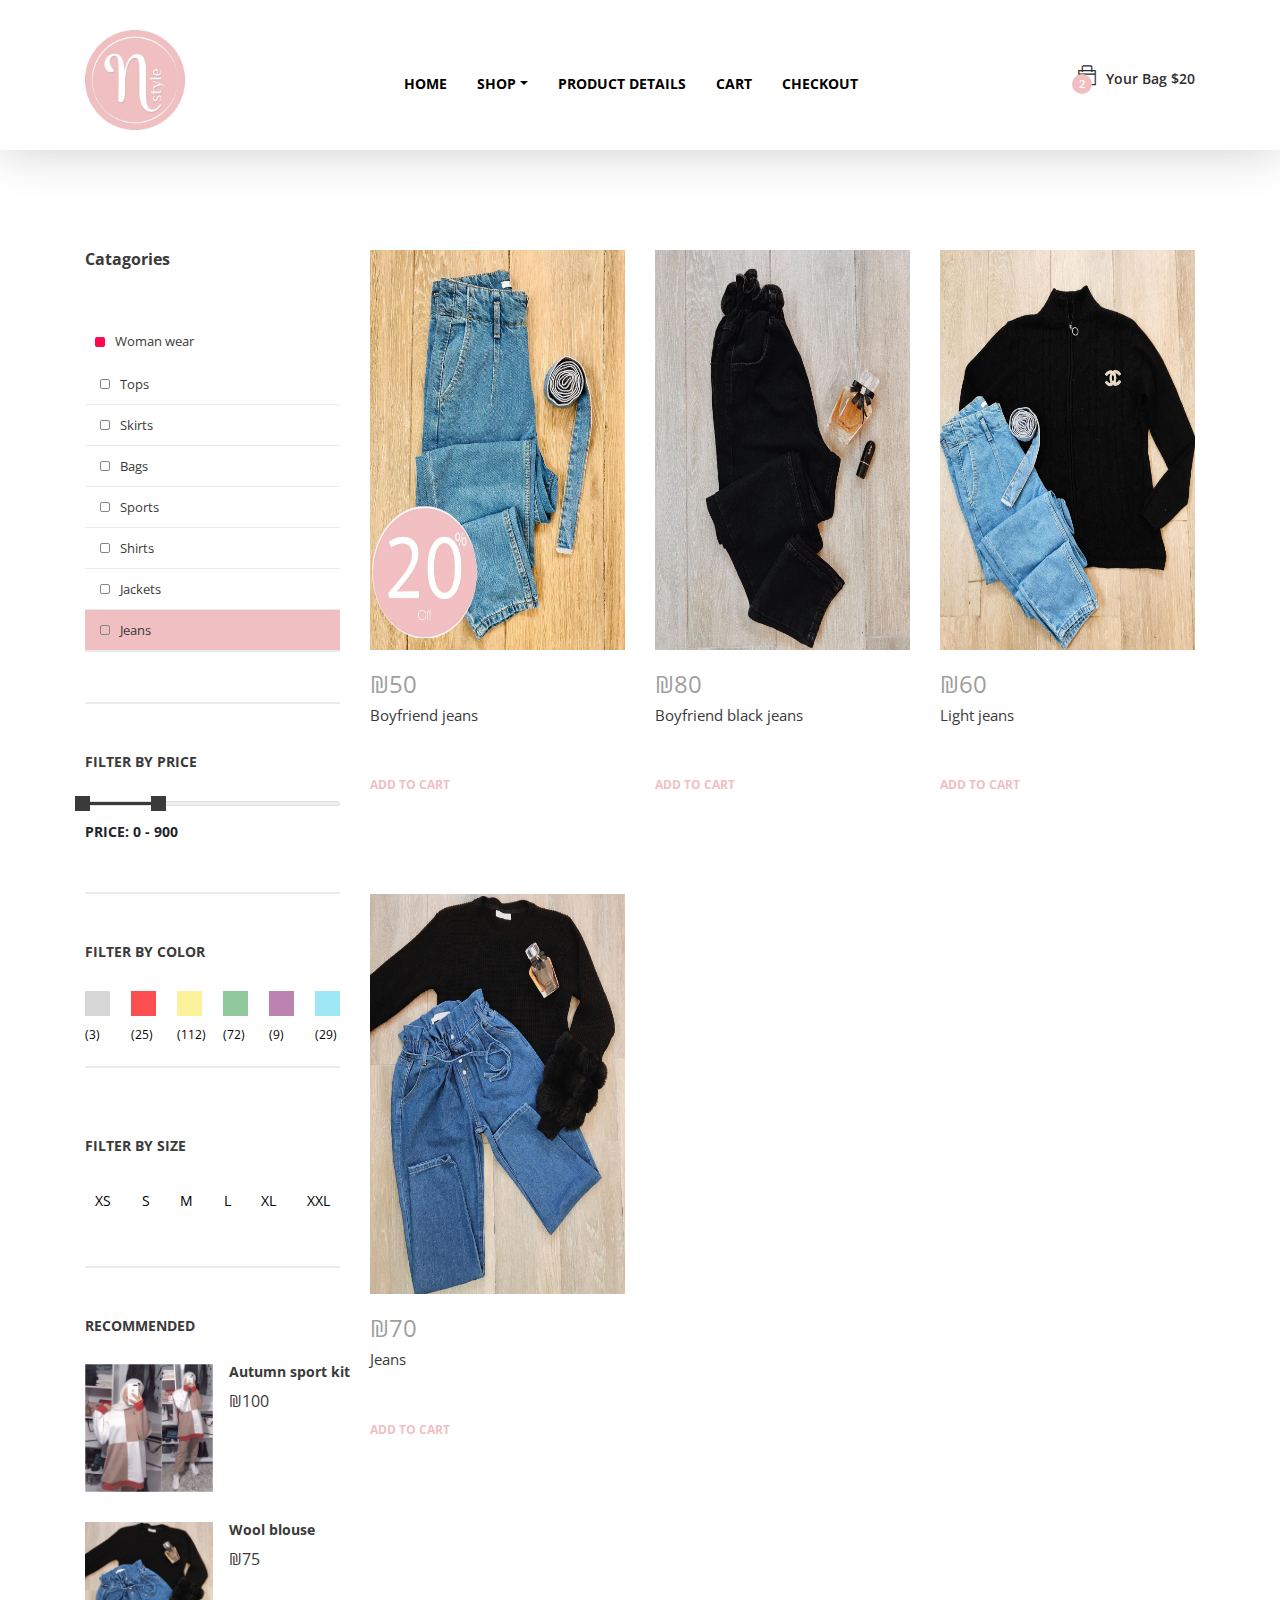
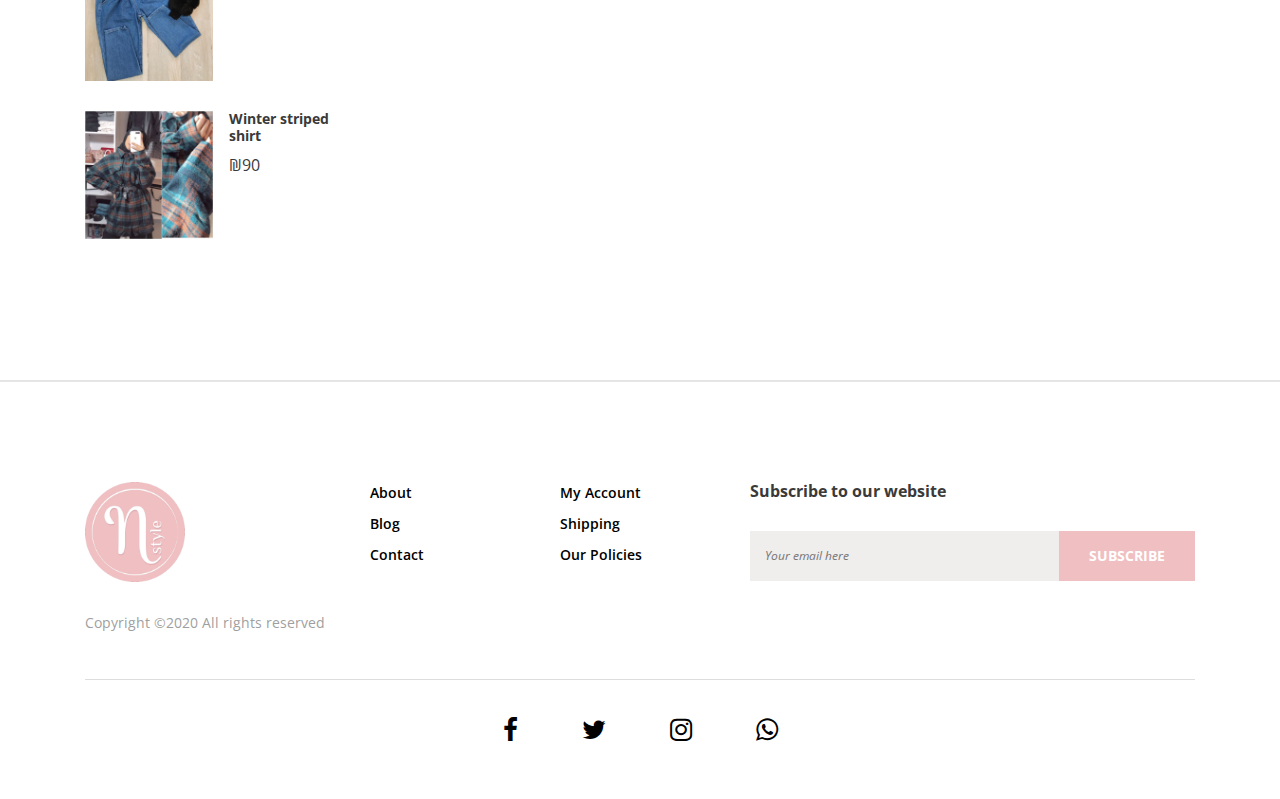
<file: jeans.html>
<!DOCTYPE html>
<html lang="en">

<head>
    <meta charset="UTF-8">
    <meta name="description" content="">
    <meta http-equiv="X-UA-Compatible" content="IE=edge">
    <meta name="viewport" content="width=device-width, initial-scale=1, shrink-to-fit=no">
    <!-- The above 4 meta tags *must* come first in the head; any other head content must come *after* these tags -->

    <!-- Title  -->
    <title>Nour Style | Jeans</title>

    <!-- Favicon  -->
    <link rel="icon" href="img/core-img/logo.png">

    <!-- Core Style CSS -->
    <link rel="stylesheet" href="css/core-style.css">
    <link rel="stylesheet" href="style.css">

    <!-- Responsive CSS -->
    <link href="css/responsive.css" rel="stylesheet">

</head>

<body>
    <div id="wrapper">
            <div class="main_header_area">
                <div class="container h-100">
                    <div class="row h-100">
                        <div class="col-12 d-md-flex justify-content-between">
                            <!-- Logo Area -->
                                <div class="top_logo">
                                    <a href="#"><img src="img/core-img/logo.png" alt="" height="100px" width="100px"></a>
                                </div>
                            <!-- Menu Area -->
                            <div class="main-menu-area">
                                <nav class="navbar navbar-expand-lg align-items-start">

                                    <button class="navbar-toggler" type="button" data-toggle="collapse" data-target="#karl-navbar" aria-controls="karl-navbar" aria-expanded="false" aria-label="Toggle navigation"><span class="navbar-toggler-icon"><i class="ti-menu"></i></span></button>

                                    <div class="collapse navbar-collapse align-items-start collapse" id="karl-navbar">
                                        <ul class="navbar-nav animated" id="nav">
                                            <li class="nav-item active"><a class="nav-link" href="index.html">Home</a></li>
                                            <li class="nav-item dropdown">
                                                <a class="nav-link dropdown-toggle" href="#" id="karlDropdown" role="button" data-toggle="dropdown" aria-haspopup="true" aria-expanded="false">Shop</a>
                                                <div class="dropdown-menu" aria-labelledby="karlDropdown">
                                                    <a class="dropdown-item" href="shop.html">All</a>
                                                    <a class="dropdown-item" href="tops.html">Tops</a>
                                                    <a class="dropdown-item" href="skirts.html">Skirts</a>
                                                    <a class="dropdown-item" href="bags.html">Bags</a>
                                                    <a class="dropdown-item" href="sports.html">Sports</a>
                                                    <a class="dropdown-item" href="shirts.html">Shirts</a>
                                                    <a class="dropdown-item" href="jackets.html">Jackets</a>
                                                    <a class="dropdown-item" href="jeans.html">Jeans</a>
                                                </div>
                                            </li>
                                            <li class="nav-item"><a class="nav-link" href="product-details.html">Product details</a></li>
                                            <li class="nav-item"><a class="nav-link" href="cart.html"> Cart</a></li>
                                            <li class="nav-item"><a class="nav-link" href="checkout.html">Checkout</a></li>
                                        </ul>
                                    </div>
                                </nav>
                            </div>
                            <!-- Cart Area -->
                                    <div class="cart">
                                        <a href="#" id="header-cart-btn" target="_blank"><span class="cart_quantity">2</span> <i class="ti-bag"></i> Your Bag $20</a>
                                        <!-- Cart List Area Start -->
                                        <ul class="cart-list">
                                            <li>
                                                <a href="#" class="image"><img src="img/product-img/jean2.jpg" class="cart-thumb" alt=""></a>
                                                <div class="cart-item-desc">
                                                    <h6><a href="#">Boyfriend black Pants</a></h6>
                                                    <p>1x - <span class="price">₪80</span></p>
                                                </div>
                                                <span class="dropdown-product-remove"><i class="icon-cross"></i></span>
                                            </li>
                                            <li>
                                                <a href="#" class="image"><img src="img/product-img/bag2.jpg" class="cart-thumb" alt=""></a>
                                                <div class="cart-item-desc">
                                                    <h6><a href="#">Small leather bags</a></h6>
                                                    <p>1x - <span class="price">₪35</span></p>
                                                </div>
                                                <span class="dropdown-product-remove"><i class="icon-cross"></i></span>
                                            </li>
                                            <li class="total">
                                                <span class="pull-right">Total: ₪115</span>
                                                <a href="cart.html" class="btn btn-sm btn-cart" id="btn-cart">Cart</a>
                                                <a href="checkout-1.html" class="btn btn-sm btn-checkout" id="btn-checkout">Checkout</a>
                                            </li>
                                        </ul>
                                    </div>
                                </div>
                            </div>
                        </div>
                    </div>
                </div>
            </div>
        </header>
        <!-- ****** Header Area End ****** -->

        <!-- ****** Quick View Modal Area Start ****** -->
        <div class="modal fade" id="quickview" tabindex="-1" role="dialog" aria-labelledby="quickview" aria-hidden="true">
            <div class="modal-dialog modal-lg modal-dialog-centered" role="document">
                <div class="modal-content">
                    <button type="button" class="close btn" data-dismiss="modal" aria-label="Close">
                    <span aria-hidden="true">&times;</span>
                </button>

                    <div class="modal-body">
                        <div class="quickview_body">
                            <div class="container">
                                <div class="row">
                                    <div class="col-12 col-lg-5">
                                        <div class="quickview_pro_img">
                                            <img src="img/product-img/jean1.jpg" alt="">
                                        </div>
                                    </div>
                                    <div class="col-12 col-lg-7">
                                        <div class="quickview_pro_des">
                                            <h4 class="title">20% discount on Boyfriend Pants</h4>
                                            <div class="top_seller_product_rating mb-15">
                                                <i class="fa fa-star" aria-hidden="true"></i>
                                                <i class="fa fa-star" aria-hidden="true"></i>
                                                <i class="fa fa-star" aria-hidden="true"></i>
                                                <i class="fa fa-star" aria-hidden="true"></i>
                                                <i class="fa fa-star" aria-hidden="true"></i>
                                            </div>
                                            <h5 class="price">₪50 <span>₪70</span></h5>
                                            <p>20% discount on Boyfriend Pants<br>
                                                Sizes: all sizes<br>
                                                To order via the website
                                                Or visit the sand shop, Palestine Street, Woo Shoes store, second floor, next to Al Muna shop</p>
                                            <a href="#">View Full Product Details</a>
                                        </div>
                                        <!-- Add to Cart Form -->
                                        <form class="cart" method="post">
                                            <div class="quantity">
                                                <span class="qty-minus" onclick="var effect = document.getElementById('qty'); var qty = effect.value; if( !isNaN( qty ) &amp;&amp; qty &gt; 1 ) effect.value--;return false;"><i class="fa fa-minus" aria-hidden="true"></i></span>

                                                <input type="number" class="qty-text" id="qty" step="1" min="1" max="12" name="quantity" value="1">

                                                <span class="qty-plus" onclick="var effect = document.getElementById('qty'); var qty = effect.value; if( !isNaN( qty )) effect.value++;return false;"><i class="fa fa-plus" aria-hidden="true"></i></span>
                                            </div>
                                            <button type="submit" name="addtocart" value="5" class="cart-submit">Add to cart</button>
                                        </form>

                                        <div class="share_wf mt-30">
                                            <p>Share With Friend</p>
                                            <div class="_icon">
                                                <a href="#"><i class="fa fa-facebook" aria-hidden="true"></i></a>
                                                <a href="#"><i class="fa fa-twitter" aria-hidden="true"></i></a>
                                                <a href="#"><i class="fa fa-instagram" aria-hidden="true"></i></a>
                                                <a href="#"><i class="fa fa-whatsapp" aria-hidden="true"></i></a>
                                            </div>
                                        </div>
                                    </div>
                                </div>
                            </div>
                        </div>
                    </div>
                </div>
            </div>
        </div>
        <!-- ****** Quick View Modal Area End ****** -->

        <section class="shop_grid_area section_padding_100">
            <div class="container">
                <div class="row">
                    <div class="col-12 col-md-4 col-lg-3">
                        <div class="shop_sidebar_area">
                           
                            <div class="widget catagory mb-50">
                                <!--  Side Nav  -->
                                <div class="nav-side-menu">
                                    <h6 class="mb-0">Catagories</h6>
                                    <div class="menu-list">
                                        <ul id="menu-content2" class="menu-content collapse out">
                                            <!-- Single Item -->
                                            <li data-toggle="collapse" data-target="#women2">
                                                <a href="shop.html">Woman wear</a>
                                                <ul class="sub-menu collapse show" id="women2">
                                                    <li><a href="tops.html" >Tops</a></li>
                                                    <li><a href="skirts.html">Skirts</a></li>
                                                    <li><a href="bags.html">Bags</a></li>
                                                    <li><a href="sports.html">Sports</a></li>
                                                    <li><a href="shirts.html">Shirts</a></li>
                                                    <li><a href="jackets.html">Jackets</a></li>
                                                    <li class="here"><a href="jeans.html">Jeans</a></li>
                                                </ul>
                                            </li>
                                       </ul>
                                    </div>
                                </div>
                            </div>

                            <div class="widget price mb-50">
                                <h6 class="widget-title mb-30">Filter by Price</h6>
                                <div class="widget-desc">
                                    <div class="slider-range">
                                        <div data-min="0" data-max="3000" data-unit="$" class="slider-range-price ui-slider ui-slider-horizontal ui-widget ui-widget-content ui-corner-all" data-value-min="0" data-value-max="900" data-label-result="Price:">
                                            <div class="ui-slider-range ui-widget-header ui-corner-all"></div>
                                            <span class="ui-slider-handle ui-state-default ui-corner-all" tabindex="0"></span>
                                            <span class="ui-slider-handle ui-state-default ui-corner-all" tabindex="0"></span>
                                        </div>
                                        <div class="range-price">Price: 0 - 900</div>
                                    </div>
                                </div>
                            </div>

                            <div class="widget color mb-70">
                                <h6 class="widget-title mb-30">Filter by Color</h6>
                                <div class="widget-desc">
                                    <ul class="d-flex justify-content-between">
                                        <li class="gray"><a href="#"><span>(3)</span></a></li>
                                        <li class="red"><a href="#"><span>(25)</span></a></li>
                                        <li class="yellow"><a href="#"><span>(112)</span></a></li>
                                        <li class="green"><a href="#"><span>(72)</span></a></li>
                                        <li class="teal"><a href="#"><span>(9)</span></a></li>
                                        <li class="cyan"><a href="#"><span>(29)</span></a></li>
                                    </ul>
                                </div>
                            </div>

                            <div class="widget size mb-50">
                                <h6 class="widget-title mb-30">Filter by Size</h6>
                                <div class="widget-desc">
                                    <ul class="d-flex justify-content-between">
                                        <li><a href="#">XS</a></li>
                                        <li><a href="#">S</a></li>
                                        <li><a href="#">M</a></li>
                                        <li><a href="#">L</a></li>
                                        <li><a href="#">XL</a></li>
                                        <li><a href="#">XXL</a></li>
                                    </ul>
                                </div>
                            </div>

                            <div class="widget recommended">
                                <h6 class="widget-title mb-30">Recommended</h6>

                                <div class="widget-desc">
                                    <!-- Single Recommended Product -->
                                    <div class="single-recommended-product d-flex mb-30">
                                        <div class="single-recommended-thumb mr-3">
                                            <img src="img/product-img/sport2.jpg" alt="">
                                        </div>
                                        <div class="single-recommended-desc">
                                            <h6>Autumn sport kit</h6>
                                            <p>₪100</p>
                                        </div>
                                    </div>
                                    <!-- Single Recommended Product -->
                                    <div class="single-recommended-product d-flex mb-30">
                                        <div class="single-recommended-thumb mr-3">
                                            <img src="img/product-img/top2.jpg" alt="">
                                        </div>
                                        <div class="single-recommended-desc">
                                            <h6>Wool blouse</h6>
                                            <p>₪75</p>
                                        </div>
                                    </div>
                                    <!-- Single Recommended Product -->
                                    <div class="single-recommended-product d-flex">
                                        <div class="single-recommended-thumb mr-3">
                                            <img src="img/product-img/shirt1.jpg" alt="">
                                        </div>
                                        <div class="single-recommended-desc">
                                            <h6>Winter striped shirt</h6>
                                            <p>₪90</p>
                                        </div>
                                    </div>
                                </div>
                            </div>
                        </div>
                    </div>

                    <div class="col-12 col-md-8 col-lg-9">
                        <div class="shop_grid_product_area">
                            <div class="row">

                                <!-- Single gallery Item -->
                                <div class="col-12 col-sm-6 col-lg-4 single_gallery_item wow fadeInUpBig" data-wow-delay="0.2s">
                                    <!-- Product Image -->
                                    <div class="product-img">
                                        <img src="img/product-img/jean1.jpg" alt="">
                                        <div class="product-quicview">
                                            <a href="#" data-toggle="modal" data-target="#quickview"><i class="ti-plus"></i></a>
                                        </div>
                                    </div>
                                    <!-- Product Description -->
                                    <div class="product-description">
                                        <h4 class="product-price">₪50</h4>
                                        <p>Boyfriend jeans </p>
                                        <!-- Add to Cart -->
                                        <a href="#" class="add-to-cart-btn">ADD TO CART</a>
                                    </div>
                                </div>

                                <!-- Single gallery Item -->
                                <div class="col-12 col-sm-6 col-lg-4 single_gallery_item wow fadeInUpBig" data-wow-delay="0.3s">
                                    <!-- Product Image -->
                                    <div class="product-img">
                                        <img src="img/product-img/jean2.jpg" alt="">
                                        <div class="product-quicview">
                                            <a href="#" data-toggle="modal" data-target="#quickview"><i class="ti-plus"></i></a>
                                        </div>
                                    </div>
                                    <!-- Product Description -->
                                    <div class="product-description">
                                        <h4 class="product-price">₪80</h4>
                                        <p>Boyfriend black jeans</p>
                                        <!-- Add to Cart -->
                                        <a href="#" class="add-to-cart-btn">ADD TO CART</a>
                                    </div>
                                </div>

                                <!-- Single gallery Item -->
                                <div class="col-12 col-sm-6 col-lg-4 single_gallery_item wow fadeInUpBig" data-wow-delay="0.4s">
                                    <!-- Product Image -->
                                    <div class="product-img">
                                        <img src="img/product-img/jean3.jpg" alt="">
                                        <div class="product-quicview">
                                            <a href="#" data-toggle="modal" data-target="#quickview"><i class="ti-plus"></i></a>
                                        </div>
                                        <!-- Product Description -->
                                    <div class="product-description">
                                        <h4 class="product-price">₪60</h4>
                                        <p>Light jeans</p>
                                        <!-- Add to Cart -->
                                        <a href="#" class="add-to-cart-btn">ADD TO CART</a>
                                    </div>
                                </div>
                                </div>

                                <!-- Single gallery Item -->
                                <div class="col-12 col-sm-6 col-lg-4 single_gallery_item wow fadeInUpBig" data-wow-delay="0.5s">
                                    <!-- Product Image -->
                                    <div class="product-img">
                                        <img src="img/product-img/jean4.jpg" alt="">
                                        <div class="product-quicview">
                                            <a href="#" data-toggle="modal" data-target="#quickview"><i class="ti-plus"></i></a>
                                        </div>
                                    </div>
                                    <!-- Product Description -->
                                    <div class="product-description">
                                        <h4 class="product-price">₪70</h4>
                                        <p>Jeans</p>
                                        <!-- Add to Cart -->
                                        <a href="#" class="add-to-cart-btn">ADD TO CART</a>
                                    </div>
                                </div>
                                </div>
                            </div>
                        </div>

                        <div class="shop_pagination_area wow fadeInUp" data-wow-delay="1.1s">
                            <nav aria-label="Page navigation">
                                <ul class="pagination pagination-sm">
                                    <li class="page-item active"  ><a class="page-link" id="pagination"  href="#">01</a></li>
                                    <li class="page-item"><a class="page-link" id="pagination1" href="#">02</a></li>
                                    <li class="page-item"><a class="page-link" id="pagination1" href="#">03</a></li>
                                </ul>
                            </nav>
                        </div>

                    </div>
                </div>
            </div>
        </section>

        <!-- ****** Footer Area Start ****** -->
        <footer class="footer_area">
            <div class="container">
                <div class="row">
                    <!-- Single Footer Area Start -->
                    <div class="col-12 col-md-6 col-lg-3">
                        <div class="single_footer_area">
                            <div class="footer-logo">
                                <img src="img/core-img/logo.png" alt="" height="100px" width="100px">
                            </div>
                            <div class="copywrite_text d-flex align-items-center">
                                <p>Copyright ©2020 All rights reserved </p>
                            </div>
                        </div>
                    </div>
                    <!-- Single Footer Area Start -->
                    <div class="col-12 col-sm-6 col-md-3 col-lg-2">
                        <div class="single_footer_area">
                            <ul class="footer_widget_menu">
                                <li><a href="#">About</a></li>
                                <li><a href="#">Blog</a></li>
                                <li><a href="#">Contact</a></li>
                            </ul>
                        </div>
                    </div>
                    <!-- Single Footer Area Start -->
                    <div class="col-12 col-sm-6 col-md-3 col-lg-2">
                        <div class="single_footer_area">
                            <ul class="footer_widget_menu">
                                <li><a href="https://www.instagram.com/nouur97/">My Account</a></li>
                                <li><a href="#">Shipping</a></li>
                                <li><a href="#">Our Policies</a></li>
                            </ul>
                        </div>
                    </div>
                    <!-- Single Footer Area Start -->
                    <div class="col-12 col-lg-5">
                        <div class="single_footer_area">
                            <div class="footer_heading mb-30">
                                <h6>Subscribe to our website</h6>
                            </div>
                            <div class="subscribtion_form">
                                <form action="#" method="post">
                                    <input type="email" name="mail" class="mail" placeholder="Your email here">
                                    <button type="submit" class="submit">Subscribe</button>
                                </form>
                            </div>
                        </div>
                    </div>
                </div>
                <div class="line"></div>

                <!-- Footer Bottom Area Start -->
                <div class="footer_bottom_area">
                    <div class="row">
                        <div class="col-12">
                            <div class="footer_social_area text-center">
                                <a href="#"><i class="fa fa-facebook" aria-hidden="true"></i></a>
                                <a href="#"><i class="fa fa-twitter" aria-hidden="true"></i></a>
                                <a href="https://www.instagram.com/nouur.style/"><i class="fa fa-instagram" aria-hidden="true"></i></a>
                                <a href="#"><i class="fa fa-whatsapp" aria-hidden="true"></i></a>
                            </div>
                        </div>
                    </div>
                </div>
            </div>
        </footer>
        <!-- ****** Footer Area End ****** -->
    </div>
    <!-- /.wrapper end -->

    <!-- jQuery (Necessary for All JavaScript Plugins) -->
    <script src="js/jquery/jquery-2.2.4.min.js"></script>
    <!-- Popper js -->
    <script src="js/popper.min.js"></script>
    <!-- Bootstrap js -->
    <script src="js/bootstrap.min.js"></script>
    <!-- Plugins js -->
    <script src="js/plugins.js"></script>
    <!-- Active js -->
    <script src="js/active.js"></script>

</body>

</html>
</file>
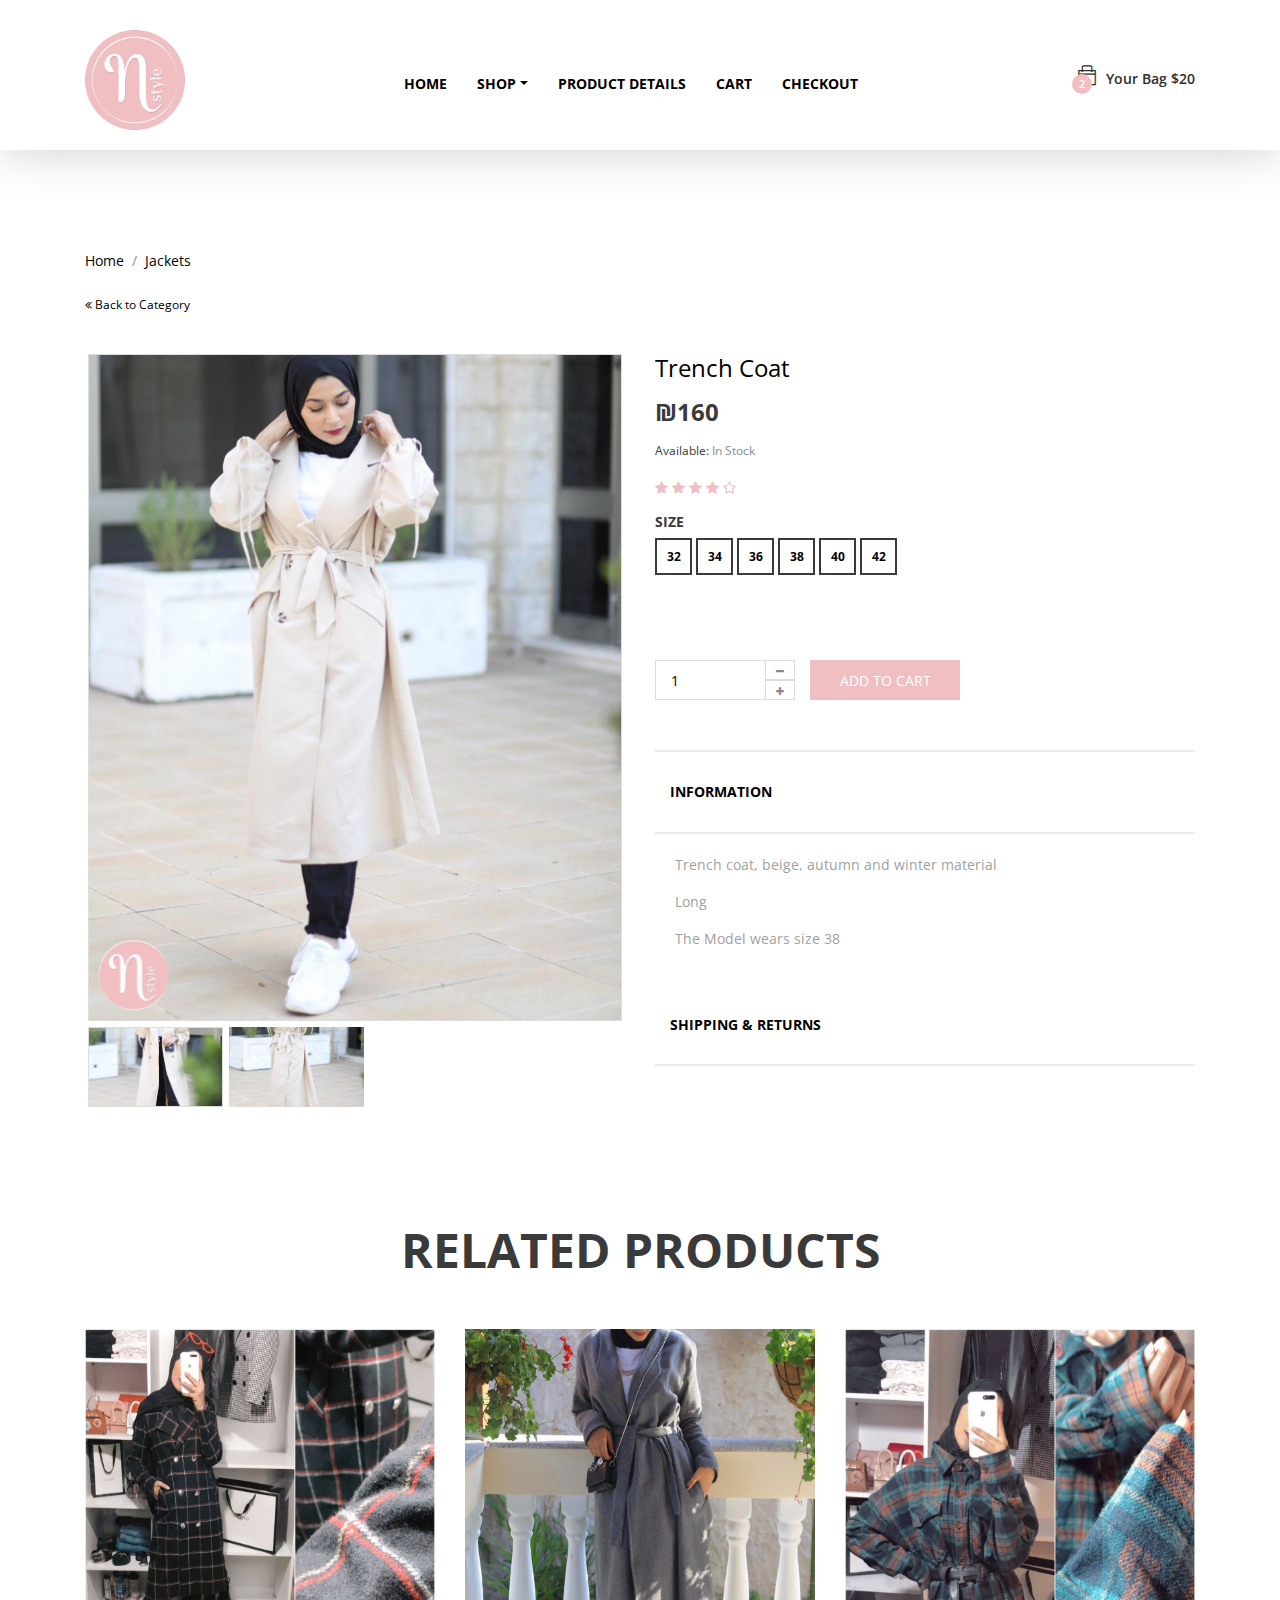
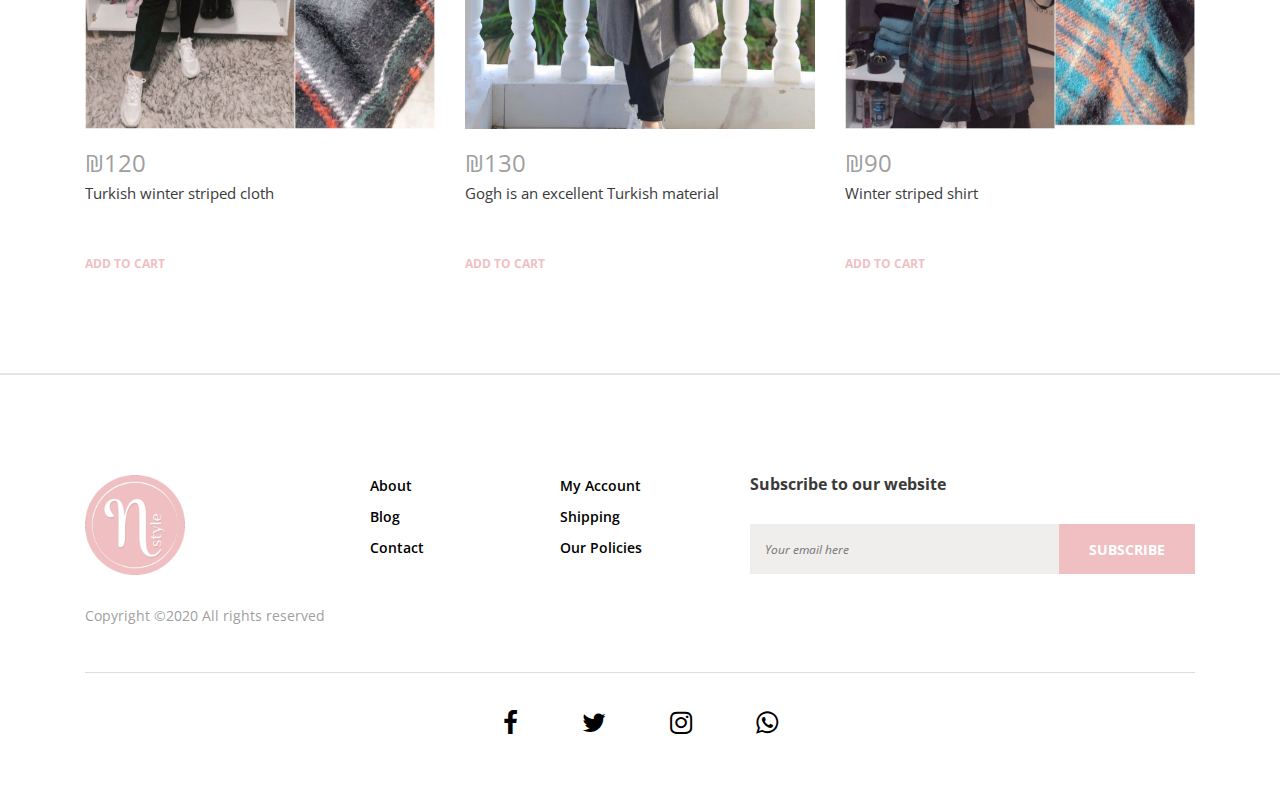
<file: product-details.html>
<!DOCTYPE html>
<html lang="en">

<head>
    <meta charset="UTF-8">
    <meta name="description" content="">
    <meta http-equiv="X-UA-Compatible" content="IE=edge">
    <meta name="viewport" content="width=device-width, initial-scale=1, shrink-to-fit=no">
    <!-- The above 4 meta tags *must* come first in the head; any other head content must come *after* these tags -->

    <!-- Title  -->
    <title>Nour Style | Product Details</title>

    <!-- Favicon  -->
    <link rel="icon" href="img/core-img/logo.png">

    <!-- Core Style CSS -->
    <link rel="stylesheet" href="css/core-style.css">
    <link rel="stylesheet" href="style.css">

    <!-- Responsive CSS -->
    <link href="css/responsive.css" rel="stylesheet">

</head>

<body>
    <div id="wrapper">
            <div class="main_header_area">
                <div class="container h-100">
                    <div class="row h-100">
                        <div class="col-12 d-md-flex justify-content-between">
                            <!-- Logo Area -->
                                <div class="top_logo">
                                    <a href="#"><img src="img/core-img/logo.png" alt="" height="100px" width="100px"></a>
                                </div>
                            <!-- Menu Area -->
                            <div class="main-menu-area">
                                <nav class="navbar navbar-expand-lg align-items-start">

                                    <button class="navbar-toggler" type="button" data-toggle="collapse" data-target="#karl-navbar" aria-controls="karl-navbar" aria-expanded="false" aria-label="Toggle navigation"><span class="navbar-toggler-icon"><i class="ti-menu"></i></span></button>

                                    <div class="collapse navbar-collapse align-items-start collapse" id="karl-navbar">
                                        <ul class="navbar-nav animated" id="nav">
                                            <li class="nav-item active"><a class="nav-link" href="index.html">Home</a></li>
                                            <li class="nav-item dropdown">
                                                <a class="nav-link dropdown-toggle" href="#" id="karlDropdown" role="button" data-toggle="dropdown" aria-haspopup="true" aria-expanded="false">Shop</a>
                                                <div class="dropdown-menu" aria-labelledby="karlDropdown">
                                                    <a class="dropdown-item" href="shop.html">All</a>
                                                    <a class="dropdown-item" href="tops.html">Tops</a>
                                                    <a class="dropdown-item" href="skirts.html">Skirts</a>
                                                    <a class="dropdown-item" href="bags.html">Bags</a>
                                                    <a class="dropdown-item" href="sports.html">Sports</a>
                                                    <a class="dropdown-item" href="shirts.html">Shirts</a>
                                                    <a class="dropdown-item" href="jackets.html">Jackets</a>
                                                    <a class="dropdown-item" href="jeans.html">Jeans</a>
                                                </div>
                                            </li>
                                            <li class="nav-item"><a class="nav-link" href="product-details.html">Product details</a></li>
                                            <li class="nav-item"><a class="nav-link" href="cart.html"> Cart</a></li>
                                            <li class="nav-item"><a class="nav-link" href="checkout.html">Checkout</a></li>
                                        </ul>
                                    </div>
                                </nav>
                            </div>
                            <!-- Cart Area -->
                                    <div class="cart">
                                        <a href="#" id="header-cart-btn" target="_blank"><span class="cart_quantity">2</span> <i class="ti-bag"></i> Your Bag $20</a>
                                        <!-- Cart List Area Start -->
                                        <ul class="cart-list">
                                            <li>
                                                <a href="#" class="image"><img src="img/product-img/jean2.jpg" class="cart-thumb" alt=""></a>
                                                <div class="cart-item-desc">
                                                    <h6><a href="#">Boyfriend black Pants</a></h6>
                                                    <p>1x - <span class="price">₪80</span></p>
                                                </div>
                                                <span class="dropdown-product-remove"><i class="icon-cross"></i></span>
                                            </li>
                                            <li>
                                                <a href="#" class="image"><img src="img/product-img/bag2.jpg" class="cart-thumb" alt=""></a>
                                                <div class="cart-item-desc">
                                                    <h6><a href="#">Small leather bags</a></h6>
                                                    <p>1x - <span class="price">₪35</span></p>
                                                </div>
                                                <span class="dropdown-product-remove"><i class="icon-cross"></i></span>
                                            </li>
                                            <li class="total">
                                                <span class="pull-right">Total: ₪115</span>
                                                <a href="cart.html" class="btn btn-sm btn-cart" id="btn-cart">Cart</a>
                                                <a href="checkout-1.html" class="btn btn-sm btn-checkout" id="btn-checkout">Checkout</a>
                                            </li>
                                        </ul>
                                    </div>
                                </div>
                            </div>
                        </div>
                    </div>
                </div>
            </div>
        </header>
        <!-- ****** Header Area End ****** -->


        <!-- <<<<<<<<<<<<<<<<<<<< Breadcumb Area Start <<<<<<<<<<<<<<<<<<<< -->
        <div class="breadcumb_area">
            <div class="container">
                <div class="row">
                    <div class="col-12">
                        <ol class="breadcrumb d-flex align-items-center">
                            <li class="breadcrumb-item"><a href="index.html">Home</a></li>
                            <li class="breadcrumb-item active" id="item"><a href="#">Jackets</a></li>
                        </ol>
                        <!-- btn -->
                        <a href="#" class="backToHome d-block"><i class="fa fa-angle-double-left"></i> Back to Category</a>
                    </div>
                </div>
            </div>
        </div>
        <!-- <<<<<<<<<<<<<<<<<<<< Breadcumb Area End <<<<<<<<<<<<<<<<<<<< -->

        <!-- <<<<<<<<<<<<<<<<<<<< Single Product Details Area Start >>>>>>>>>>>>>>>>>>>>>>>>> -->
        <section class="single_product_details_area section_padding_0_100">
            <div class="container">
                <div class="row">

                    <div class="col-12 col-md-6">
                        <div class="single_product_thumb">
                            <div id="product_details_slider" class="carousel slide" data-ride="carousel">

                                <ol class="carousel-indicators">
                                    <li class="active" data-target="#product_details_slider" data-slide-to="0" style="background-image: url(img/product-img/jacket3-2.jpg);">
                                    </li>
                                    <li data-target="#product_details_slider" data-slide-to="1" style="background-image: url(img/product-img/jacket3-1.jpg);">
                                    </li>
                                </ol>

                                <div class="carousel-inner">
                                    <div class="carousel-item active">
                                        <a class="gallery_img" href="img/product-img/jacket3-1.jpg">
                                        <img class="d-block w-100" src="img/product-img/jacket3-1.jpg" alt="First slide">
                                    </a>
                                    </div>
                                    <div class="carousel-item">
                                        <a class="gallery_img" href="img/product-img/jacket3-2.jpg">
                                        <img class="d-block w-100" src="img/product-img/jacket3-2.jpg" alt="Second slide">
                                    </a>
                                    </div>
                                </div>
                            </div>
                        </div>
                    </div>

                    <div class="col-12 col-md-6">
                        <div class="single_product_desc">

                            <h4 class="title"><a href="#">Trench Coat</a></h4>

                            <h4 class="price">₪160</h4>

                            <p class="available">Available: <span class="text-muted">In Stock</span></p>

                            <div class="single_product_ratings mb-15">
                                <i class="fa fa-star" aria-hidden="true"></i>
                                <i class="fa fa-star" aria-hidden="true"></i>
                                <i class="fa fa-star" aria-hidden="true"></i>
                                <i class="fa fa-star" aria-hidden="true"></i>
                                <i class="fa fa-star-o" aria-hidden="true"></i>
                            </div>

                            <div class="widget size mb-50">
                                <h6 class="widget-title">Size</h6>
                                <div class="widget-desc">
                                    <ul>
                                        <li><a href="#">32</a></li>
                                        <li><a href="#">34</a></li>
                                        <li><a href="#">36</a></li>
                                        <li><a href="#">38</a></li>
                                        <li><a href="#">40</a></li>
                                        <li><a href="#">42</a></li>
                                    </ul>
                                </div>
                            </div>

                            <!-- Add to Cart Form -->
                            <form class="cart clearfix mb-50 d-flex" method="post">
                                <div class="quantity">
                                    <span class="qty-minus" onclick="var effect = document.getElementById('qty'); var qty = effect.value; if( !isNaN( qty ) &amp;&amp; qty &gt; 1 ) effect.value--;return false;"><i class="fa fa-minus" aria-hidden="true"></i></span>
                                    <input type="number" class="qty-text" id="qty" step="1" min="1" max="12" name="quantity" value="1">
                                    <span class="qty-plus" onclick="var effect = document.getElementById('qty'); var qty = effect.value; if( !isNaN( qty )) effect.value++;return false;"><i class="fa fa-plus" aria-hidden="true"></i></span>
                                </div>
                                <button type="submit" name="addtocart" value="5" class="btn cart-submit d-block" id="addtocart">Add to cart</button>
                            </form>

                            <div id="accordion" role="tablist">
                                <div class="card">
                                    <div class="card-header" role="tab" id="headingOne">
                                        <h6 class="mb-0">
                                            <a data-toggle="collapse" href="#collapseOne" aria-expanded="true" aria-controls="collapseOne">Information</a>
                                        </h6>
                                    </div>

                                    <div id="collapseOne" class="collapse show" role="tabpanel" aria-labelledby="headingOne" data-parent="#accordion">
                                        <div class="card-body">
                                            <p>Trench coat, beige, autumn and winter material</p>
                                            <p>Long</p>
                                            <p>The Model wears size 38</p>
                                        </div>
                                    </div>
                                </div>
                                <div class="card">
                                    <div class="card-header" role="tab" id="headingThree">
                                        <h6 class="mb-0">
                                            <a class="collapsed" data-toggle="collapse" href="#collapseThree" aria-expanded="false" aria-controls="collapseThree">shipping &amp; Returns</a>
                                        </h6>
                                    </div>
                                    <div id="collapseThree" class="collapse" role="tabpanel" aria-labelledby="headingThree" data-parent="#accordion">
                                        <div class="card-body">
                                            <h3>Return and Refund Policy</h3>
                                            <p>Thank you for shopping at Nour style.</p>
                                            <p>If, for any reason, You are not completely satisfied with a purchase We invite You to review our policy on refunds and returns. This Return and Refund Policy has been created with the help of the <a href="https://www.termsfeed.com/return-refund-policy-generator/" target="_blank">Return and Refund Policy Generator</a>.</p>
                                            <p>The following Goods cannot be returned:</p>
                                            <h3>Returning Goods</h3>
                                            <p>You are responsible for the cost and risk of returning the Goods to Us. You should send the Goods at the following address:</p>
                                            <p>Gaza</p>
                                            <p>We cannot be held responsible for Goods damaged or lost in return shipment. Therefore, We recommend an insured and trackable mail service. We are unable to issue a refund without actual receipt of the Goods or proof of received return delivery.</p>
                                            <h3>Contact Us</h3>
                                            <p>If you have any questions about our Returns and Refunds Policy, please contact us:</p>
                                            <ul>
                                            <li>By email: nouur97@gmail.com</li>
                                            </ul>
                                        </div>
                                    </div>
                                </div>
                            </div>

                        </div>
                    </div>
                </div>
            </div>
        </section>
        <!-- <<<<<<<<<<<<<<<<<<<< Single Product Details Area End >>>>>>>>>>>>>>>>>>>>>>>>> -->

        <!-- ****** Quick View Modal Area Start ****** -->
        <div class="modal fade" id="quickview" tabindex="-1" role="dialog" aria-labelledby="quickview" aria-hidden="true">
            <div class="modal-dialog modal-lg modal-dialog-centered" role="document">
                <div class="modal-content">
                    <button type="button" class="close btn" data-dismiss="modal" aria-label="Close">
                    <span aria-hidden="true">&times;</span>
                </button>

                    <div class="modal-body">
                        <div class="quickview_body">
                            <div class="container">
                                <div class="row">
                                    <div class="col-12 col-lg-5">
                                        <div class="quickview_pro_img">
                                            <img src="img/product-img/jacket1.jpg" alt="">
                                        </div>
                                    </div>
                                    <div class="col-12 col-lg-7">
                                        <div class="quickview_pro_des">
                                            <h4 class="title">Turkish winter striped cloth</h4>
                                            <div class="top_seller_product_rating mb-15">
                                                <i class="fa fa-star" aria-hidden="true"></i>
                                                <i class="fa fa-star" aria-hidden="true"></i>
                                                <i class="fa fa-star" aria-hidden="true"></i>
                                                <i class="fa fa-star" aria-hidden="true"></i>
                                                <i class="fa fa-star" aria-hidden="true"></i>
                                            </div>
                                            <h5 class="price">₪120 <span>$130</span></h5>
                                            <p>Winter striped gauze, excellent Turkish material 100%<br>
                                                Sizes: 36-38-40-42-44<br>
                                                Available in several colors<br>
                                                To order via the website
                                                Or visit the sand shop, Palestine Street, Woo Shoes store, second floor, next to Al Muna shop</p>
                                            <a href="#">View Full Product Details</a>
                                        </div>
                                        <!-- Add to Cart Form -->
                                        <form class="cart" method="post">
                                            <div class="quantity">
                                                <span class="qty-minus" onclick="var effect = document.getElementById('qty'); var qty = effect.value; if( !isNaN( qty ) &amp;&amp; qty &gt; 1 ) effect.value--;return false;"><i class="fa fa-minus" aria-hidden="true"></i></span>

                                                <input type="number" class="qty-text" id="qty" step="1" min="1" max="12" name="quantity" value="1">

                                                <span class="qty-plus" onclick="var effect = document.getElementById('qty'); var qty = effect.value; if( !isNaN( qty )) effect.value++;return false;"><i class="fa fa-plus" aria-hidden="true"></i></span>
                                            </div>
                                            <button type="submit" name="addtocart" value="5" class="cart-submit">Add to cart</button>
                                        </form>

                                        <div class="share_wf mt-30">
                                            <p>Share With Friend</p>
                                            <div class="_icon">
                                                <a href="#"><i class="fa fa-facebook" aria-hidden="true"></i></a>
                                                <a href="#"><i class="fa fa-twitter" aria-hidden="true"></i></a>
                                                <a href="#"><i class="fa fa-instagram" aria-hidden="true"></i></a>
                                                <a href="#"><i class="fa fa-whatsapp" aria-hidden="true"></i></a>
                                            </div>
                                        </div>
                                    </div>
                                </div>
                            </div>
                        </div>
                    </div>
                </div>
            </div>
        </div>
        <!-- ****** Quick View Modal Area End ****** -->

        <section class="you_may_like_area clearfix">
            <div class="container">
                <div class="row">
                    <div class="col-12">
                        <div class="section_heading text-center">
                            <h2>related Products</h2>
                        </div>
                    </div>
                </div>
                <div class="row">
                    <div class="col-12">
                        <div class="you_make_like_slider owl-carousel">

                            <!-- Single gallery Item -->
                            <div class="single_gallery_item">
                                <!-- Product Image -->
                                <div class="product-img">
                                    <img src="img/product-img/jacket1.jpg" alt="">
                                    <div class="product-quicview">
                                        <a href="#" data-toggle="modal" data-target="#quickview"><i class="ti-plus"></i></a>
                                    </div>
                                </div>
                                <!-- Product Description -->
                                <div class="product-description">
                                    <h4 class="product-price">₪120</h4>
                                    <p>Turkish winter striped cloth</p>
                                    <!-- Add to Cart -->
                                    <a href="#" class="add-to-cart-btn">ADD TO CART</a>
                                </div>
                            </div>

                            <!-- Single gallery Item -->
                            <div class="single_gallery_item">
                                <!-- Product Image -->
                                <div class="product-img">
                                    <img src="img/product-img/jacket2.jpg" alt="">
                                    <div class="product-quicview">
                                        <a href="#" data-toggle="modal" data-target="#quickview"><i class="ti-plus"></i></a>
                                    </div>
                                </div>
                                <!-- Product Description -->
                                <div class="product-description">
                                    <h4 class="product-price">₪130</h4>
                                    <p>Gogh is an excellent Turkish material</p>
                                    <!-- Add to Cart -->
                                    <a href="#" class="add-to-cart-btn">ADD TO CART</a>
                                </div>
                            </div>

                            <!-- Single gallery Item -->
                            <div class="single_gallery_item">
                                <!-- Product Image -->
                                <div class="product-img">
                                    <img src="img/product-img/shirt1.jpg" alt="">
                                    <div class="product-quicview">
                                        <a href="#" data-toggle="modal" data-target="#quickview"><i class="ti-plus"></i></a>
                                    </div>
                                </div>
                                <!-- Product Description -->
                                <div class="product-description">
                                    <h4 class="product-price">₪90</h4>
                                    <p>Winter striped shirt</p>
                                    <!-- Add to Cart -->
                                    <a href="#" class="add-to-cart-btn">ADD TO CART</a>
                                </div>
                            </div>

                            <!-- Single gallery Item -->
                            <div class="single_gallery_item">
                                <!-- Product Image -->
                                <div class="product-img">
                                    <img src="img/product-img/sport2.jpg" alt="">
                                    <div class="product-quicview">
                                        <a href="#" data-toggle="modal" data-target="#quickview"><i class="ti-plus"></i></a>
                                    </div>
                                </div>
                                <!-- Product Description -->
                                <div class="product-description">
                                    <h4 class="product-price">₪100</h4>
                                    <p>Autumn sport kit</p>
                                    <!-- Add to Cart -->
                                    <a href="#" class="add-to-cart-btn">ADD TO CART</a>
                                </div>
                            </div>

                            <!-- Single gallery Item -->
                            <div class="single_gallery_item">
                                <!-- Product Image -->
                                <div class="product-img">
                                    <img src="img/product-img/top2.jpg" alt="">
                                    <div class="product-quicview">
                                        <a href="#" data-toggle="modal" data-target="#quickview"><i class="ti-plus"></i></a>
                                    </div>
                                </div>
                                <!-- Product Description -->
                                <div class="product-description">
                                    <h4 class="product-price">₪75</h4>
                                    <p>Wool blouse</p>
                                    <!-- Add to Cart -->
                                    <a href="#" class="add-to-cart-btn">ADD TO CART</a>
                                </div>
                            </div>
                        </div>
                    </div>
                </div>
            </div>
        </section>

        <!-- ****** Footer Area Start ****** -->
        <footer class="footer_area">
            <div class="container">
                <div class="row">
                    <!-- Single Footer Area Start -->
                    <div class="col-12 col-md-6 col-lg-3">
                        <div class="single_footer_area">
                            <div class="footer-logo">
                                <img src="img/core-img/logo.png" alt="" height="100px" width="100px">
                            </div>
                            <div class="copywrite_text d-flex align-items-center">
                                <p>Copyright ©2020 All rights reserved </p>
                            </div>
                        </div>
                    </div>
                    <!-- Single Footer Area Start -->
                    <div class="col-12 col-sm-6 col-md-3 col-lg-2">
                        <div class="single_footer_area">
                            <ul class="footer_widget_menu">
                                <li><a href="#">About</a></li>
                                <li><a href="#">Blog</a></li>
                                <li><a href="#">Contact</a></li>
                            </ul>
                        </div>
                    </div>
                    <!-- Single Footer Area Start -->
                    <div class="col-12 col-sm-6 col-md-3 col-lg-2">
                        <div class="single_footer_area">
                            <ul class="footer_widget_menu">
                                <li><a href="https://www.instagram.com/nouur97/">My Account</a></li>
                                <li><a href="#">Shipping</a></li>
                                <li><a href="#">Our Policies</a></li>
                            </ul>
                        </div>
                    </div>
                    <!-- Single Footer Area Start -->
                    <div class="col-12 col-lg-5">
                        <div class="single_footer_area">
                            <div class="footer_heading mb-30">
                                <h6>Subscribe to our website</h6>
                            </div>
                            <div class="subscribtion_form">
                                <form action="#" method="post">
                                    <input type="email" name="mail" class="mail" placeholder="Your email here">
                                    <button type="submit" class="submit">Subscribe</button>
                                </form>
                            </div>
                        </div>
                    </div>
                </div>
                <div class="line"></div>

                <!-- Footer Bottom Area Start -->
                <div class="footer_bottom_area">
                    <div class="row">
                        <div class="col-12">
                            <div class="footer_social_area text-center">
                                <a href="#"><i class="fa fa-facebook" aria-hidden="true"></i></a>
                                <a href="#"><i class="fa fa-twitter" aria-hidden="true"></i></a>
                                <a href="https://www.instagram.com/nouur.style/"><i class="fa fa-instagram" aria-hidden="true"></i></a>
                                <a href="#"><i class="fa fa-whatsapp" aria-hidden="true"></i></a>
                            </div>
                        </div>
                    </div>
                </div>
            </div>
        </footer>
        <!-- ****** Footer Area End ****** -->
    </div>
    <!-- /.wrapper end -->

    <!-- jQuery (Necessary for All JavaScript Plugins) -->
    <script src="js/jquery/jquery-2.2.4.min.js"></script>
    <!-- Popper js -->
    <script src="js/popper.min.js"></script>
    <!-- Bootstrap js -->
    <script src="js/bootstrap.min.js"></script>
    <!-- Plugins js -->
    <script src="js/plugins.js"></script>
    <!-- Active js -->
    <script src="js/active.js"></script>

</body>

</html>
</file>
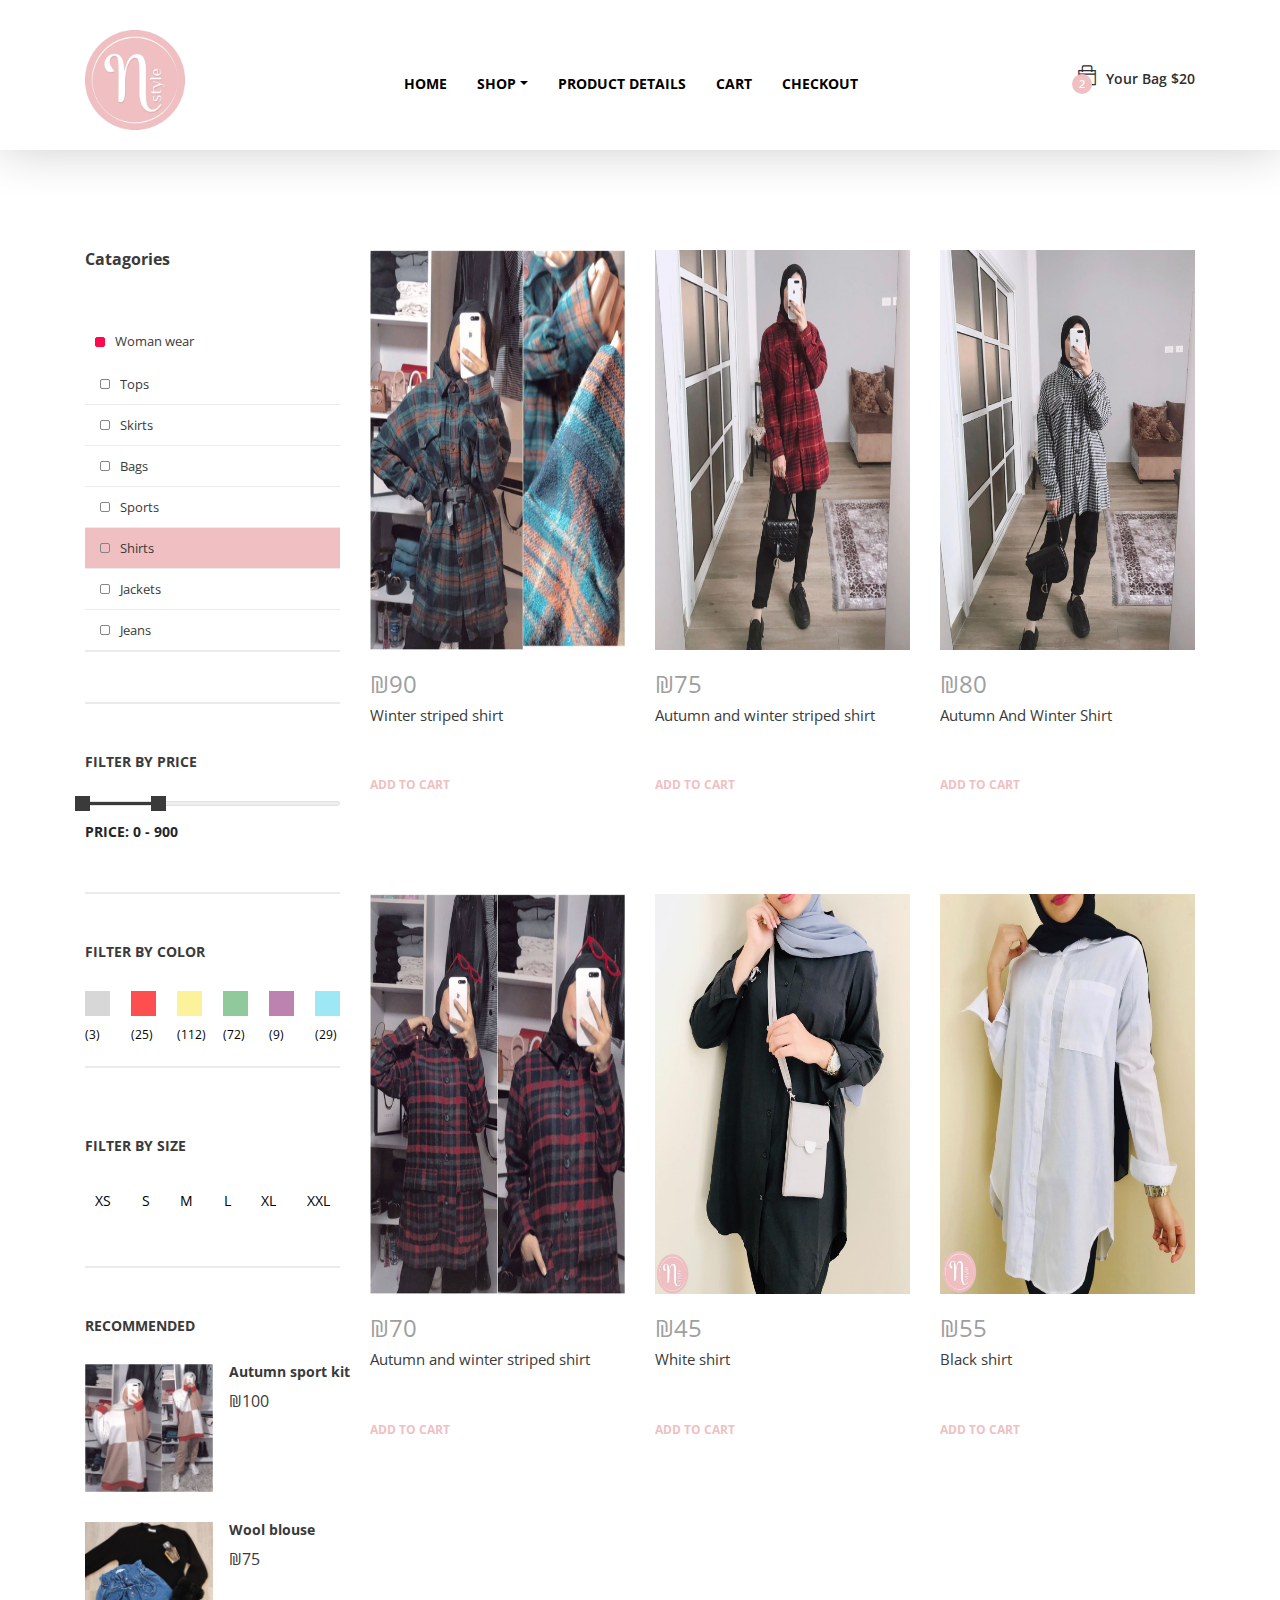
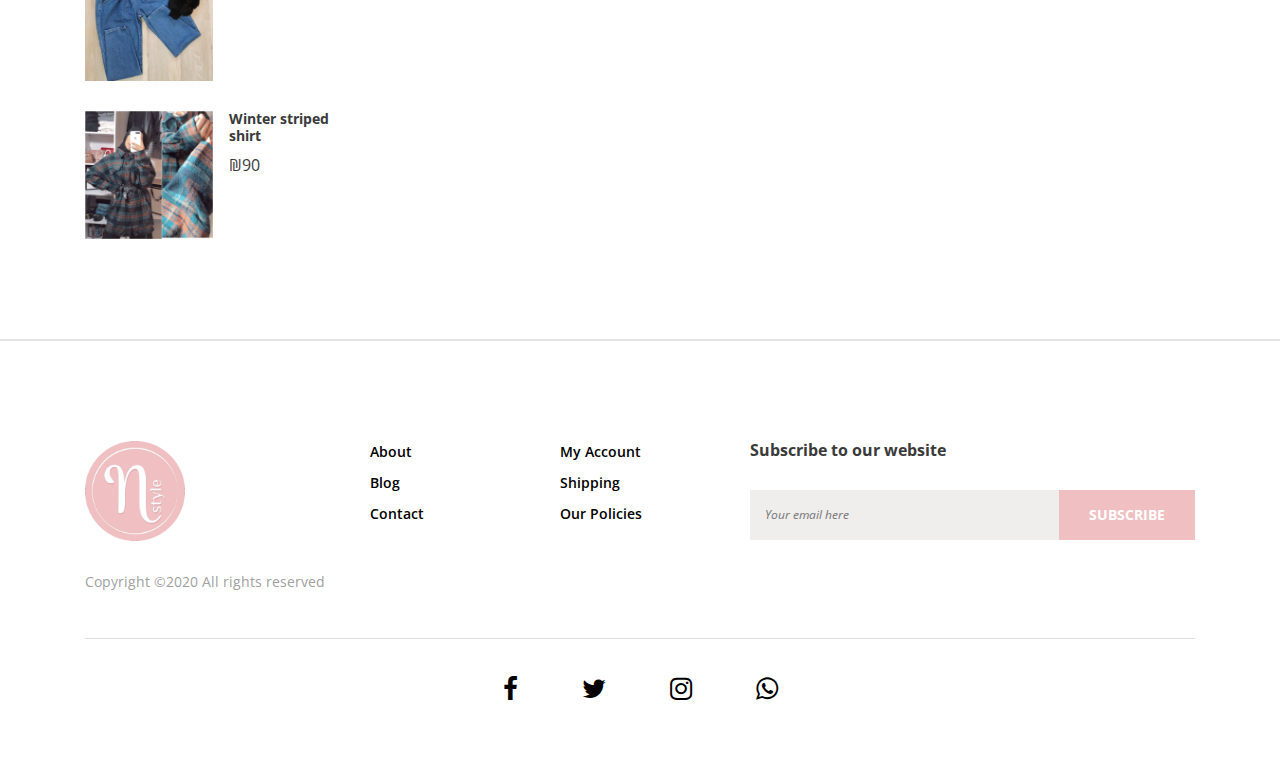
<file: shirts.html>
<!DOCTYPE html>
<html lang="en">

<head>
    <meta charset="UTF-8">
    <meta name="description" content="">
    <meta http-equiv="X-UA-Compatible" content="IE=edge">
    <meta name="viewport" content="width=device-width, initial-scale=1, shrink-to-fit=no">
    <!-- The above 4 meta tags *must* come first in the head; any other head content must come *after* these tags -->

    <!-- Title  -->
    <title>Nour Style | Shirts</title>

    <!-- Favicon  -->
    <link rel="icon" href="img/core-img/logo.png">

    <!-- Core Style CSS -->
    <link rel="stylesheet" href="css/core-style.css">
    <link rel="stylesheet" href="style.css">

    <!-- Responsive CSS -->
    <link href="css/responsive.css" rel="stylesheet">

</head>

<body>
    <div id="wrapper">
            <div class="main_header_area">
                <div class="container h-100">
                    <div class="row h-100">
                        <div class="col-12 d-md-flex justify-content-between">
                            <!-- Logo Area -->
                                <div class="top_logo">
                                    <a href="#"><img src="img/core-img/logo.png" alt="" height="100px" width="100px"></a>
                                </div>
                            <!-- Menu Area -->
                            <div class="main-menu-area">
                                <nav class="navbar navbar-expand-lg align-items-start">

                                    <button class="navbar-toggler" type="button" data-toggle="collapse" data-target="#karl-navbar" aria-controls="karl-navbar" aria-expanded="false" aria-label="Toggle navigation"><span class="navbar-toggler-icon"><i class="ti-menu"></i></span></button>

                                    <div class="collapse navbar-collapse align-items-start collapse" id="karl-navbar">
                                        <ul class="navbar-nav animated" id="nav">
                                            <li class="nav-item active"><a class="nav-link" href="index.html">Home</a></li>
                                            <li class="nav-item dropdown">
                                                <a class="nav-link dropdown-toggle" href="#" id="karlDropdown" role="button" data-toggle="dropdown" aria-haspopup="true" aria-expanded="false">Shop</a>
                                                <div class="dropdown-menu" aria-labelledby="karlDropdown">
                                                    <a class="dropdown-item" href="shop.html">All</a>
                                                    <a class="dropdown-item" href="tops.html">Tops</a>
                                                    <a class="dropdown-item" href="skirts.html">Skirts</a>
                                                    <a class="dropdown-item" href="bags.html">Bags</a>
                                                    <a class="dropdown-item" href="sports.html">Sports</a>
                                                    <a class="dropdown-item" href="shirts.html">Shirts</a>
                                                    <a class="dropdown-item" href="jackets.html">Jackets</a>
                                                    <a class="dropdown-item" href="jeans.html">Jeans</a>
                                                </div>
                                            </li>
                                            <li class="nav-item"><a class="nav-link" href="product-details.html">Product details</a></li>
                                            <li class="nav-item"><a class="nav-link" href="cart.html"> Cart</a></li>
                                            <li class="nav-item"><a class="nav-link" href="checkout.html">Checkout</a></li>
                                        </ul>
                                    </div>
                                </nav>
                            </div>
                            <!-- Cart Area -->
                                    <div class="cart">
                                        <a href="#" id="header-cart-btn" target="_blank"><span class="cart_quantity">2</span> <i class="ti-bag"></i> Your Bag $20</a>
                                        <!-- Cart List Area Start -->
                                        <ul class="cart-list">
                                            <li>
                                                <a href="#" class="image"><img src="img/product-img/jean2.jpg" class="cart-thumb" alt=""></a>
                                                <div class="cart-item-desc">
                                                    <h6><a href="#">Boyfriend black Pants</a></h6>
                                                    <p>1x - <span class="price">₪80</span></p>
                                                </div>
                                                <span class="dropdown-product-remove"><i class="icon-cross"></i></span>
                                            </li>
                                            <li>
                                                <a href="#" class="image"><img src="img/product-img/bag2.jpg" class="cart-thumb" alt=""></a>
                                                <div class="cart-item-desc">
                                                    <h6><a href="#">Small leather bags</a></h6>
                                                    <p>1x - <span class="price">₪35</span></p>
                                                </div>
                                                <span class="dropdown-product-remove"><i class="icon-cross"></i></span>
                                            </li>
                                            <li class="total">
                                                <span class="pull-right">Total: ₪115</span>
                                                <a href="cart.html" class="btn btn-sm btn-cart" id="btn-cart">Cart</a>
                                                <a href="checkout-1.html" class="btn btn-sm btn-checkout" id="btn-checkout">Checkout</a>
                                            </li>
                                        </ul>
                                    </div>
                                </div>
                            </div>
                        </div>
                    </div>
                </div>
            </div>
        </header>
        <!-- ****** Header Area End ****** -->

        <!-- ****** Quick View Modal Area Start ****** -->
        <div class="modal fade" id="quickview" tabindex="-1" role="dialog" aria-labelledby="quickview" aria-hidden="true">
            <div class="modal-dialog modal-lg modal-dialog-centered" role="document">
                <div class="modal-content">
                    <button type="button" class="close btn" data-dismiss="modal" aria-label="Close">
                    <span aria-hidden="true">&times;</span>
                </button>

                    <div class="modal-body">
                        <div class="quickview_body">
                            <div class="container">
                                <div class="row">
                                    <div class="col-12 col-lg-5">
                                        <div class="quickview_pro_img">
                                            <img src="img/product-img/shirt3.jpg" alt="">
                                        </div>
                                    </div>
                                    <div class="col-12 col-lg-7">
                                        <div class="quickview_pro_des">
                                            <h4 class="title">Autumn and winter shirt</h4>
                                            <div class="top_seller_product_rating mb-15">
                                                <i class="fa fa-star" aria-hidden="true"></i>
                                                <i class="fa fa-star" aria-hidden="true"></i>
                                                <i class="fa fa-star" aria-hidden="true"></i>
                                                <i class="fa fa-star" aria-hidden="true"></i>
                                                <i class="fa fa-star" aria-hidden="true"></i>
                                            </div>
                                            <h5 class="price">₪80 <span>₪90</span></h5>
                                            <p>Autumn and winter shirt in excellent Turkey<br>
                                                Sizes: all sizes<br>
                                                To order via the website
                                                Or visit the sand shop, Palestine Street, Woo Shoes store, second floor, next to Al Muna shop</p>
                                            <a href="#">View Full Product Details</a>
                                        </div>
                                        <!-- Add to Cart Form -->
                                        <form class="cart" method="post">
                                            <div class="quantity">
                                                <span class="qty-minus" onclick="var effect = document.getElementById('qty'); var qty = effect.value; if( !isNaN( qty ) &amp;&amp; qty &gt; 1 ) effect.value--;return false;"><i class="fa fa-minus" aria-hidden="true"></i></span>

                                                <input type="number" class="qty-text" id="qty" step="1" min="1" max="12" name="quantity" value="1">

                                                <span class="qty-plus" onclick="var effect = document.getElementById('qty'); var qty = effect.value; if( !isNaN( qty )) effect.value++;return false;"><i class="fa fa-plus" aria-hidden="true"></i></span>
                                            </div>
                                            <button type="submit" name="addtocart" value="5" class="cart-submit">Add to cart</button>
                                        </form>

                                        <div class="share_wf mt-30">
                                            <p>Share With Friend</p>
                                            <div class="_icon">
                                                <a href="#"><i class="fa fa-facebook" aria-hidden="true"></i></a>
                                                <a href="#"><i class="fa fa-twitter" aria-hidden="true"></i></a>
                                                <a href="#"><i class="fa fa-instagram" aria-hidden="true"></i></a>
                                                <a href="#"><i class="fa fa-whatsapp" aria-hidden="true"></i></a>
                                            </div>
                                        </div>
                                    </div>
                                </div>
                            </div>
                        </div>
                    </div>
                </div>
            </div>
        </div>
        <!-- ****** Quick View Modal Area End ****** -->

        <section class="shop_grid_area section_padding_100">
            <div class="container">
                <div class="row">
                    <div class="col-12 col-md-4 col-lg-3">
                        <div class="shop_sidebar_area">
                           
                            <div class="widget catagory mb-50">
                                <!--  Side Nav  -->
                                <div class="nav-side-menu">
                                    <h6 class="mb-0">Catagories</h6>
                                    <div class="menu-list">
                                        <ul id="menu-content2" class="menu-content collapse out">
                                            <!-- Single Item -->
                                            <li data-toggle="collapse" data-target="#women2">
                                                <a href="shop.html">Woman wear</a>
                                                <ul class="sub-menu collapse show" id="women2">
                                                    <li><a href="tops.html" >Tops</a></li>
                                                    <li><a href="skirts.html">Skirts</a></li>
                                                    <li><a href="bags.html">Bags</a></li>
                                                    <li><a href="sports.html">Sports</a></li>
                                                    <li class="here"><a href="shirts.html">Shirts</a></li>
                                                    <li><a href="jackets.html">Jackets</a></li>
                                                    <li><a href="jeans.html">Jeans</a></li>
                                                </ul>
                                            </li>
                                       </ul>
                                    </div>
                                </div>
                            </div>

                            <div class="widget price mb-50">
                                <h6 class="widget-title mb-30">Filter by Price</h6>
                                <div class="widget-desc">
                                    <div class="slider-range">
                                        <div data-min="0" data-max="3000" data-unit="$" class="slider-range-price ui-slider ui-slider-horizontal ui-widget ui-widget-content ui-corner-all" data-value-min="0" data-value-max="900" data-label-result="Price:">
                                            <div class="ui-slider-range ui-widget-header ui-corner-all"></div>
                                            <span class="ui-slider-handle ui-state-default ui-corner-all" tabindex="0"></span>
                                            <span class="ui-slider-handle ui-state-default ui-corner-all" tabindex="0"></span>
                                        </div>
                                        <div class="range-price">Price: 0 - 900</div>
                                    </div>
                                </div>
                            </div>

                            <div class="widget color mb-70">
                                <h6 class="widget-title mb-30">Filter by Color</h6>
                                <div class="widget-desc">
                                    <ul class="d-flex justify-content-between">
                                        <li class="gray"><a href="#"><span>(3)</span></a></li>
                                        <li class="red"><a href="#"><span>(25)</span></a></li>
                                        <li class="yellow"><a href="#"><span>(112)</span></a></li>
                                        <li class="green"><a href="#"><span>(72)</span></a></li>
                                        <li class="teal"><a href="#"><span>(9)</span></a></li>
                                        <li class="cyan"><a href="#"><span>(29)</span></a></li>
                                    </ul>
                                </div>
                            </div>

                            <div class="widget size mb-50">
                                <h6 class="widget-title mb-30">Filter by Size</h6>
                                <div class="widget-desc">
                                    <ul class="d-flex justify-content-between">
                                        <li><a href="#">XS</a></li>
                                        <li><a href="#">S</a></li>
                                        <li><a href="#">M</a></li>
                                        <li><a href="#">L</a></li>
                                        <li><a href="#">XL</a></li>
                                        <li><a href="#">XXL</a></li>
                                    </ul>
                                </div>
                            </div>

                            <div class="widget recommended">
                                <h6 class="widget-title mb-30">Recommended</h6>

                                <div class="widget-desc">
                                    <!-- Single Recommended Product -->
                                    <div class="single-recommended-product d-flex mb-30">
                                        <div class="single-recommended-thumb mr-3">
                                            <img src="img/product-img/sport2.jpg" alt="">
                                        </div>
                                        <div class="single-recommended-desc">
                                            <h6>Autumn sport kit</h6>
                                            <p>₪100</p>
                                        </div>
                                    </div>
                                    <!-- Single Recommended Product -->
                                    <div class="single-recommended-product d-flex mb-30">
                                        <div class="single-recommended-thumb mr-3">
                                            <img src="img/product-img/top2.jpg" alt="">
                                        </div>
                                        <div class="single-recommended-desc">
                                            <h6>Wool blouse</h6>
                                            <p>₪75</p>
                                        </div>
                                    </div>
                                    <!-- Single Recommended Product -->
                                    <div class="single-recommended-product d-flex">
                                        <div class="single-recommended-thumb mr-3">
                                            <img src="img/product-img/shirt1.jpg" alt="">
                                        </div>
                                        <div class="single-recommended-desc">
                                            <h6>Winter striped shirt</h6>
                                            <p>₪90</p>
                                        </div>
                                    </div>
                                </div>
                            </div>
                        </div>
                    </div>

                    <div class="col-12 col-md-8 col-lg-9">
                        <div class="shop_grid_product_area">
                            <div class="row">

                                <!-- Single gallery Item -->
                                <div class="col-12 col-sm-6 col-lg-4 single_gallery_item wow fadeInUpBig" data-wow-delay="0.2s">
                                    <!-- Product Image -->
                                    <div class="product-img">
                                        <img src="img/product-img/shirt1.jpg" alt="">
                                        <div class="product-quicview">
                                            <a href="#" data-toggle="modal" data-target="#quickview"><i class="ti-plus"></i></a>
                                        </div>
                                    </div>
                                    <!-- Product Description -->
                                    <div class="product-description">
                                        <h4 class="product-price">₪90</h4>
                                        <p>Winter striped shirt</p>
                                        <!-- Add to Cart -->
                                        <a href="#" class="add-to-cart-btn">ADD TO CART</a>
                                    </div>
                                </div>

                                <!-- Single gallery Item -->
                                <div class="col-12 col-sm-6 col-lg-4 single_gallery_item wow fadeInUpBig" data-wow-delay="0.3s">
                                    <!-- Product Image -->
                                    <div class="product-img">
                                        <img src="img/product-img/shirt2.jpg" alt="">
                                        <div class="product-quicview">
                                            <a href="#" data-toggle="modal" data-target="#quickview"><i class="ti-plus"></i></a>
                                        </div>
                                    </div>
                                    <!-- Product Description -->
                                    <div class="product-description">
                                        <h4 class="product-price">₪75</h4>
                                        <p>Autumn and winter striped shirt</p>
                                        <!-- Add to Cart -->
                                        <a href="#" class="add-to-cart-btn">ADD TO CART</a>
                                    </div>
                                </div>

                                <!-- Single gallery Item -->
                                <div class="col-12 col-sm-6 col-lg-4 single_gallery_item wow fadeInUpBig" data-wow-delay="0.4s">
                                    <!-- Product Image -->
                                    <div class="product-img">
                                        <img src="img/product-img/shirt3.jpg" alt="">
                                        <div class="product-quicview">
                                            <a href="#" data-toggle="modal" data-target="#quickview"><i class="ti-plus"></i></a>
                                        </div>
                                        <!-- Product Description -->
                                    <div class="product-description">
                                        <h4 class="product-price">₪80</h4>
                                        <p>Autumn And Winter Shirt</p>
                                        <!-- Add to Cart -->
                                        <a href="#" class="add-to-cart-btn">ADD TO CART</a>
                                    </div>
                                </div>
                                </div>

                                <!-- Single gallery Item -->
                                <div class="col-12 col-sm-6 col-lg-4 single_gallery_item wow fadeInUpBig" data-wow-delay="0.5s">
                                    <!-- Product Image -->
                                    <div class="product-img">
                                        <img src="img/product-img/shirt4.jpg" alt="">
                                        <div class="product-quicview">
                                            <a href="#" data-toggle="modal" data-target="#quickview"><i class="ti-plus"></i></a>
                                        </div>
                                    </div>
                                    <!-- Product Description -->
                                    <div class="product-description">
                                        <h4 class="product-price">₪70</h4>
                                        <p>Autumn and winter striped shirt</p>
                                        <!-- Add to Cart -->
                                        <a href="#" class="add-to-cart-btn">ADD TO CART</a>
                                    </div>
                                </div>

                                <!-- Single gallery Item -->
                                <div class="col-12 col-sm-6 col-lg-4 single_gallery_item wow fadeInUpBig" data-wow-delay="0.6s">
                                    <!-- Product Image -->
                                    <div class="product-img">
                                        <img src="img/product-img/shirt5.jpg" alt="">
                                        <div class="product-quicview">
                                            <a href="#" data-toggle="modal" data-target="#quickview"><i class="ti-plus"></i></a>
                                        </div>
                                    </div>
                                    <!-- Product Description -->
                                    <div class="product-description">
                                        <h4 class="product-price">₪45</h4>
                                        <p>White shirt</p>
                                        <!-- Add to Cart -->
                                        <a href="#" class="add-to-cart-btn">ADD TO CART</a>
                                    </div>
                                </div>

                                <!-- Single gallery Item -->
                                <div class="col-12 col-sm-6 col-lg-4 single_gallery_item wow fadeInUpBig" data-wow-delay="0.7s">
                                    <!-- Product Image -->
                                    <div class="product-img">
                                        <img src="img/product-img/shirt6.jpg" alt="">
                                        <div class="product-quicview">
                                            <a href="#" data-toggle="modal" data-target="#quickview"><i class="ti-plus"></i></a>
                                        </div>
                                        <!-- Product Description -->
                                        <div class="product-description">
                                            <h4 class="product-price">₪55</h4>
                                            <p>Black shirt</p>
                                            <!-- Add to Cart -->
                                            <a href="#" class="add-to-cart-btn">ADD TO CART</a>
                                        </div>
                                    </div>
                                </div>
                            </div>
                        </div>

                        <div class="shop_pagination_area wow fadeInUp" data-wow-delay="1.1s">
                            <nav aria-label="Page navigation">
                                <ul class="pagination pagination-sm">
                                    <li class="page-item active"  ><a class="page-link" id="pagination"  href="#">01</a></li>
                                    <li class="page-item"><a class="page-link" id="pagination1" href="#">02</a></li>
                                    <li class="page-item"><a class="page-link" id="pagination1" href="#">03</a></li>
                                </ul>
                            </nav>
                        </div>

                    </div>
                </div>
            </div>
        </section>

        <!-- ****** Footer Area Start ****** -->
        <footer class="footer_area">
            <div class="container">
                <div class="row">
                    <!-- Single Footer Area Start -->
                    <div class="col-12 col-md-6 col-lg-3">
                        <div class="single_footer_area">
                            <div class="footer-logo">
                                <img src="img/core-img/logo.png" alt="" height="100px" width="100px">
                            </div>
                            <div class="copywrite_text d-flex align-items-center">
                                <p>Copyright ©2020 All rights reserved </p>
                            </div>
                        </div>
                    </div>
                    <!-- Single Footer Area Start -->
                    <div class="col-12 col-sm-6 col-md-3 col-lg-2">
                        <div class="single_footer_area">
                            <ul class="footer_widget_menu">
                                <li><a href="#">About</a></li>
                                <li><a href="#">Blog</a></li>
                                <li><a href="#">Contact</a></li>
                            </ul>
                        </div>
                    </div>
                    <!-- Single Footer Area Start -->
                    <div class="col-12 col-sm-6 col-md-3 col-lg-2">
                        <div class="single_footer_area">
                            <ul class="footer_widget_menu">
                                <li><a href="https://www.instagram.com/nouur97/">My Account</a></li>
                                <li><a href="#">Shipping</a></li>
                                <li><a href="#">Our Policies</a></li>
                            </ul>
                        </div>
                    </div>
                    <!-- Single Footer Area Start -->
                    <div class="col-12 col-lg-5">
                        <div class="single_footer_area">
                            <div class="footer_heading mb-30">
                                <h6>Subscribe to our website</h6>
                            </div>
                            <div class="subscribtion_form">
                                <form action="#" method="post">
                                    <input type="email" name="mail" class="mail" placeholder="Your email here">
                                    <button type="submit" class="submit">Subscribe</button>
                                </form>
                            </div>
                        </div>
                    </div>
                </div>
                <div class="line"></div>

                <!-- Footer Bottom Area Start -->
                <div class="footer_bottom_area">
                    <div class="row">
                        <div class="col-12">
                            <div class="footer_social_area text-center">
                                <a href="#"><i class="fa fa-facebook" aria-hidden="true"></i></a>
                                <a href="#"><i class="fa fa-twitter" aria-hidden="true"></i></a>
                                <a href="https://www.instagram.com/nouur.style/"><i class="fa fa-instagram" aria-hidden="true"></i></a>
                                <a href="#"><i class="fa fa-whatsapp" aria-hidden="true"></i></a>
                            </div>
                        </div>
                    </div>
                </div>
            </div>
        </footer>
        <!-- ****** Footer Area End ****** -->
    </div>
    <!-- /.wrapper end -->

    <!-- jQuery (Necessary for All JavaScript Plugins) -->
    <script src="js/jquery/jquery-2.2.4.min.js"></script>
    <!-- Popper js -->
    <script src="js/popper.min.js"></script>
    <!-- Bootstrap js -->
    <script src="js/bootstrap.min.js"></script>
    <!-- Plugins js -->
    <script src="js/plugins.js"></script>
    <!-- Active js -->
    <script src="js/active.js"></script>

</body>

</html>
</file>
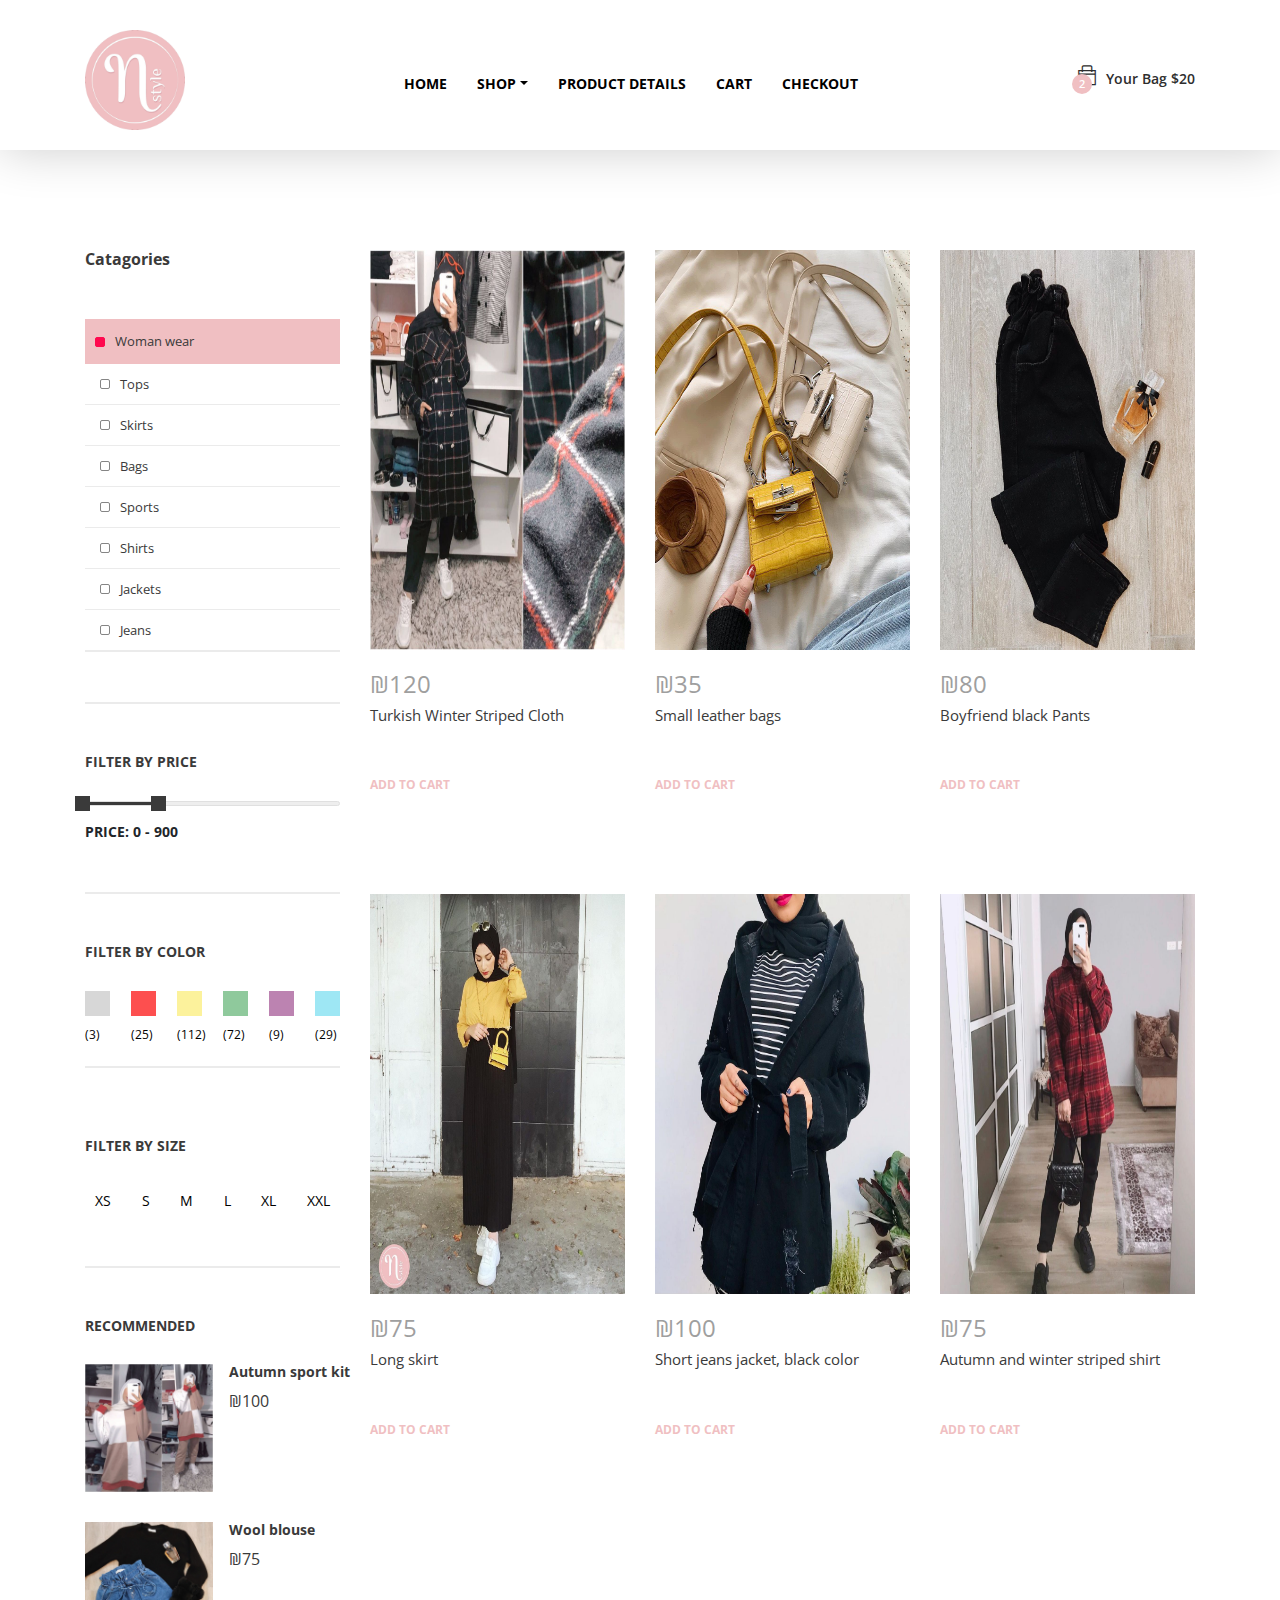
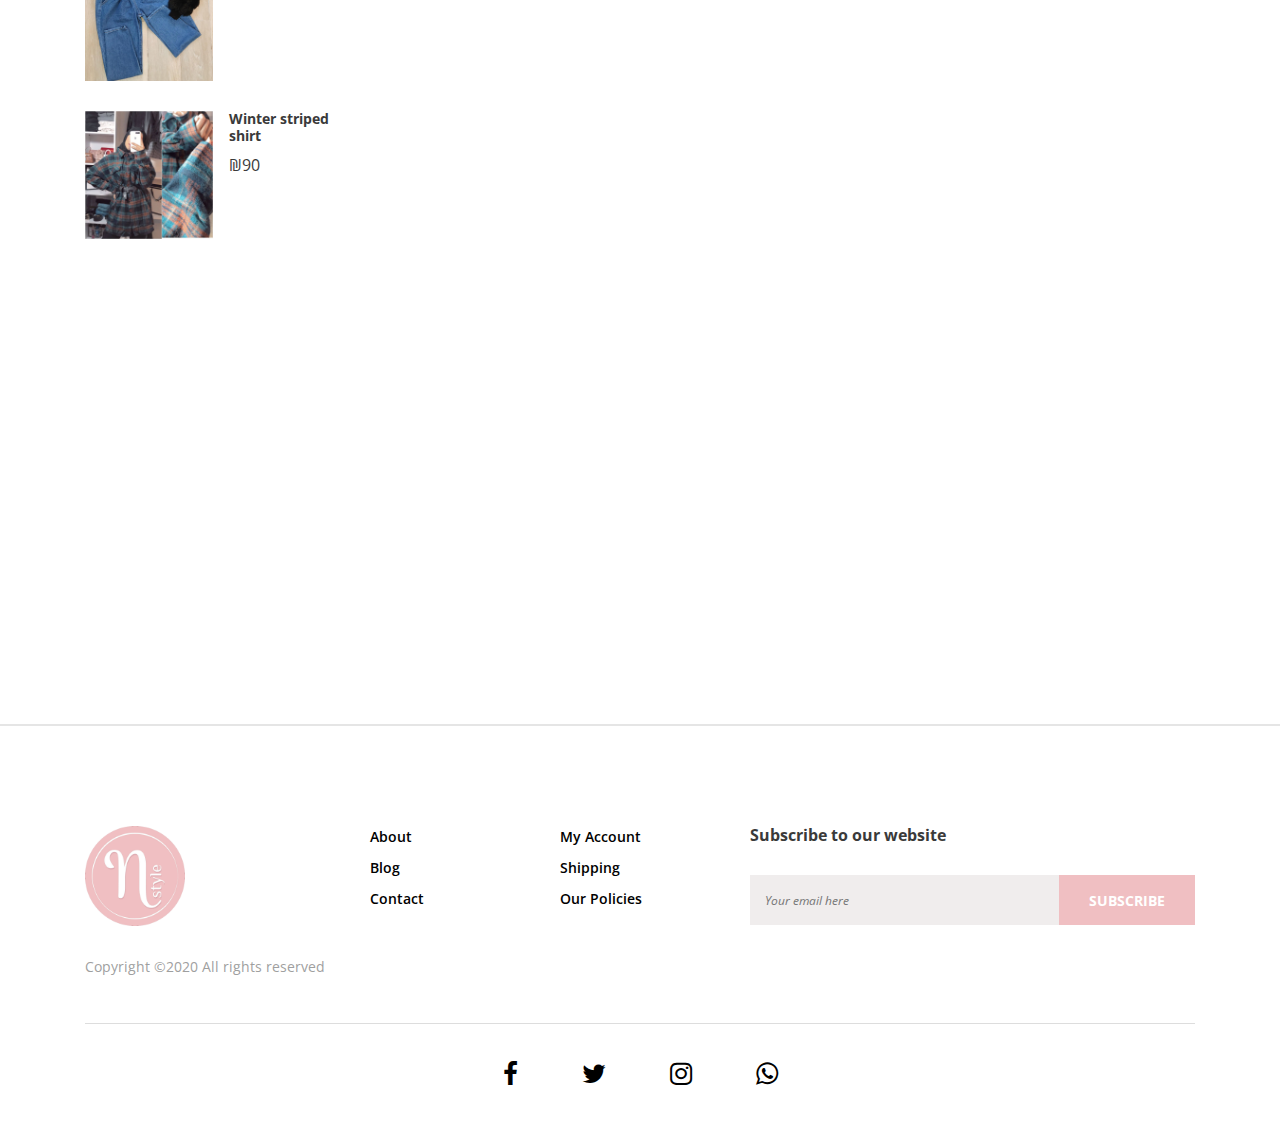
<file: shop.html>
<!DOCTYPE html>
<html lang="en">

<head>
    <meta charset="UTF-8">
    <meta name="description" content="">
    <meta http-equiv="X-UA-Compatible" content="IE=edge">
    <meta name="viewport" content="width=device-width, initial-scale=1, shrink-to-fit=no">
    <!-- The above 4 meta tags *must* come first in the head; any other head content must come *after* these tags -->

    <!-- Title  -->
    <title>Nour Style | Shop</title>

    <!-- Favicon  -->
    <link rel="icon" href="img/core-img/logo.png">

    <!-- Core Style CSS -->
    <link rel="stylesheet" href="css/core-style.css">
    <link rel="stylesheet" href="style.css">

    <!-- Responsive CSS -->
    <link href="css/responsive.css" rel="stylesheet">

</head>

<body>
    <div id="wrapper">
            <div class="main_header_area">
                <div class="container h-100">
                    <div class="row h-100">
                        <div class="col-12 d-md-flex justify-content-between">
                            <!-- Logo Area -->
                                <div class="top_logo">
                                    <a href="#"><img src="img/core-img/logo.png" alt="" height="100px" width="100px"></a>
                                </div>
                            <!-- Menu Area -->
                            <div class="main-menu-area">
                                <nav class="navbar navbar-expand-lg align-items-start">

                                    <button class="navbar-toggler" type="button" data-toggle="collapse" data-target="#karl-navbar" aria-controls="karl-navbar" aria-expanded="false" aria-label="Toggle navigation"><span class="navbar-toggler-icon"><i class="ti-menu"></i></span></button>

                                    <div class="collapse navbar-collapse align-items-start collapse" id="karl-navbar">
                                        <ul class="navbar-nav animated" id="nav">
                                            <li class="nav-item active"><a class="nav-link" href="index.html">Home</a></li>
                                            <li class="nav-item dropdown">
                                                <a class="nav-link dropdown-toggle" href="#" id="karlDropdown" role="button" data-toggle="dropdown" aria-haspopup="true" aria-expanded="false">Shop</a>
                                                <div class="dropdown-menu" aria-labelledby="karlDropdown">
                                                    <a class="dropdown-item" href="shop.html">All</a>
                                                    <a class="dropdown-item" href="tops.html">Tops</a>
                                                    <a class="dropdown-item" href="skirts.html">Skirts</a>
                                                    <a class="dropdown-item" href="bags.html">Bags</a>
                                                    <a class="dropdown-item" href="sports.html">Sports</a>
                                                    <a class="dropdown-item" href="shirts.html">Shirts</a>
                                                    <a class="dropdown-item" href="jackets.html">Jackets</a>
                                                    <a class="dropdown-item" href="jeans.html">Jeans</a>
                                                </div>
                                            </li>
                                            <li class="nav-item"><a class="nav-link" href="product-details.html">Product details</a></li>
                                            <li class="nav-item"><a class="nav-link" href="cart.html"> Cart</a></li>
                                            <li class="nav-item"><a class="nav-link" href="checkout.html">Checkout</a></li>
                                        </ul>
                                    </div>
                                </nav>
                            </div>
                            <!-- Cart Area -->
                                    <div class="cart">
                                        <a href="#" id="header-cart-btn" target="_blank"><span class="cart_quantity">2</span> <i class="ti-bag"></i> Your Bag $20</a>
                                        <!-- Cart List Area Start -->
                                        <ul class="cart-list">
                                            <li>
                                                <a href="#" class="image"><img src="img/product-img/jean2.jpg" class="cart-thumb" alt=""></a>
                                                <div class="cart-item-desc">
                                                    <h6><a href="#">Boyfriend black Pants</a></h6>
                                                    <p>1x - <span class="price">₪80</span></p>
                                                </div>
                                                <span class="dropdown-product-remove"><i class="icon-cross"></i></span>
                                            </li>
                                            <li>
                                                <a href="#" class="image"><img src="img/product-img/bag2.jpg" class="cart-thumb" alt=""></a>
                                                <div class="cart-item-desc">
                                                    <h6><a href="#">Small leather bags</a></h6>
                                                    <p>1x - <span class="price">₪35</span></p>
                                                </div>
                                                <span class="dropdown-product-remove"><i class="icon-cross"></i></span>
                                            </li>
                                            <li class="total">
                                                <span class="pull-right">Total: ₪115</span>
                                                <a href="cart.html" class="btn btn-sm btn-cart" id="btn-cart">Cart</a>
                                                <a href="checkout-1.html" class="btn btn-sm btn-checkout" id="btn-checkout">Checkout</a>
                                            </li>
                                        </ul>
                                    </div>
                                </div>
                            </div>
                        </div>
                    </div>
                </div>
            </div>
        </header>
        <!-- ****** Header Area End ****** -->

        <!-- ****** Quick View Modal Area Start ****** -->
        <div class="modal fade" id="quickview" tabindex="-1" role="dialog" aria-labelledby="quickview" aria-hidden="true">
            <div class="modal-dialog modal-lg modal-dialog-centered" role="document">
                <div class="modal-content">
                    <button type="button" class="close btn" data-dismiss="modal" aria-label="Close">
                    <span aria-hidden="true">&times;</span>
                </button>

                    <div class="modal-body">
                        <div class="quickview_body">
                            <div class="container">
                                <div class="row">
                                    <div class="col-12 col-lg-5">
                                        <div class="quickview_pro_img">
                                            <img src="img/product-img/jacket1.jpg" alt="">
                                        </div>
                                    </div>
                                    <div class="col-12 col-lg-7">
                                        <div class="quickview_pro_des">
                                            <h4 class="title">Turkish winter striped cloth</h4>
                                            <div class="top_seller_product_rating mb-15">
                                                <i class="fa fa-star" aria-hidden="true"></i>
                                                <i class="fa fa-star" aria-hidden="true"></i>
                                                <i class="fa fa-star" aria-hidden="true"></i>
                                                <i class="fa fa-star" aria-hidden="true"></i>
                                                <i class="fa fa-star" aria-hidden="true"></i>
                                            </div>
                                            <h5 class="price">₪120 <span>₪130</span></h5>
                                            <p>Winter striped gauze, excellent Turkish material 100%<br>
                                                Sizes: 36-38-40-42-44<br>
                                                Available in several colors<br>
                                                To order via the website
                                                Or visit the sand shop, Palestine Street, Woo Shoes store, second floor, next to Al Muna shop</p>
                                            <a href="#">View Full Product Details</a>
                                        </div>
                                        <!-- Add to Cart Form -->
                                        <form class="cart" method="post">
                                            <div class="quantity">
                                                <span class="qty-minus" onclick="var effect = document.getElementById('qty'); var qty = effect.value; if( !isNaN( qty ) &amp;&amp; qty &gt; 1 ) effect.value--;return false;"><i class="fa fa-minus" aria-hidden="true"></i></span>

                                                <input type="number" class="qty-text" id="qty" step="1" min="1" max="12" name="quantity" value="1">

                                                <span class="qty-plus" onclick="var effect = document.getElementById('qty'); var qty = effect.value; if( !isNaN( qty )) effect.value++;return false;"><i class="fa fa-plus" aria-hidden="true"></i></span>
                                            </div>
                                            <button type="submit" name="addtocart" value="5" class="cart-submit">Add to cart</button>
                                        </form>

                                        <div class="share_wf mt-30">
                                            <p>Share With Friend</p>
                                            <div class="_icon">
                                                <a href="#"><i class="fa fa-facebook" aria-hidden="true"></i></a>
                                                <a href="#"><i class="fa fa-twitter" aria-hidden="true"></i></a>
                                                <a href="#"><i class="fa fa-instagram" aria-hidden="true"></i></a>
                                                <a href="#"><i class="fa fa-whatsapp" aria-hidden="true"></i></a>
                                            </div>
                                        </div>
                                    </div>
                                </div>
                            </div>
                        </div>
                    </div>
                </div>
            </div>
        </div>
        <!-- ****** Quick View Modal Area End ****** -->

        <section class="shop_grid_area section_padding_100">
            <div class="container">
                <div class="row">
                    <div class="col-12 col-md-4 col-lg-3">
                        <div class="shop_sidebar_area">
                           
                            <div class="widget catagory mb-50">
                                <!--  Side Nav  -->
                                <div class="nav-side-menu">
                                    <h6 class="mb-0">Catagories</h6>
                                    <div class="menu-list">
                                        <ul id="menu-content2" class="menu-content collapse out">
                                            <!-- Single Item -->
                                            <li data-toggle="collapse" data-target="#women2">
                                                <a href="shop.html" class="here">Woman wear</a>
                                                <ul class="sub-menu collapse show" id="women2">
                                                    <li><a href="tops.html">Tops</a></li>
                                                    <li><a href="skirts.html">Skirts</a></li>
                                                    <li><a href="bags.html">Bags</a></li>
                                                    <li><a href="sports.html">Sports</a></li>
                                                    <li><a href="shirts.html">Shirts</a></li>
                                                    <li><a href="jackets.html">Jackets</a></li>
                                                    <li><a href="jeans.html">Jeans</a></li>
                                                </ul>
                                            </li>
                                       </ul>
                                    </div>
                                </div>
                            </div>

                            <div class="widget price mb-50">
                                <h6 class="widget-title mb-30">Filter by Price</h6>
                                <div class="widget-desc">
                                    <div class="slider-range">
                                        <div data-min="0" data-max="3000" data-unit="$" class="slider-range-price ui-slider ui-slider-horizontal ui-widget ui-widget-content ui-corner-all" data-value-min="0" data-value-max="900" data-label-result="Price:">
                                            <div class="ui-slider-range ui-widget-header ui-corner-all"></div>
                                            <span class="ui-slider-handle ui-state-default ui-corner-all" tabindex="0"></span>
                                            <span class="ui-slider-handle ui-state-default ui-corner-all" tabindex="0"></span>
                                        </div>
                                        <div class="range-price">Price: 0 - 900</div>
                                    </div>
                                </div>
                            </div>

                            <div class="widget color mb-70">
                                <h6 class="widget-title mb-30">Filter by Color</h6>
                                <div class="widget-desc">
                                    <ul class="d-flex justify-content-between">
                                        <li class="gray"><a href="#"><span>(3)</span></a></li>
                                        <li class="red"><a href="#"><span>(25)</span></a></li>
                                        <li class="yellow"><a href="#"><span>(112)</span></a></li>
                                        <li class="green"><a href="#"><span>(72)</span></a></li>
                                        <li class="teal"><a href="#"><span>(9)</span></a></li>
                                        <li class="cyan"><a href="#"><span>(29)</span></a></li>
                                    </ul>
                                </div>
                            </div>

                            <div class="widget size mb-50">
                                <h6 class="widget-title mb-30">Filter by Size</h6>
                                <div class="widget-desc">
                                    <ul class="d-flex justify-content-between">
                                        <li><a href="#">XS</a></li>
                                        <li><a href="#">S</a></li>
                                        <li><a href="#">M</a></li>
                                        <li><a href="#">L</a></li>
                                        <li><a href="#">XL</a></li>
                                        <li><a href="#">XXL</a></li>
                                    </ul>
                                </div>
                            </div>

                            <div class="widget recommended">
                                <h6 class="widget-title mb-30">Recommended</h6>

                                <div class="widget-desc">
                                    <!-- Single Recommended Product -->
                                    <div class="single-recommended-product d-flex mb-30">
                                        <div class="single-recommended-thumb mr-3">
                                            <img src="img/product-img/sport2.jpg" alt="">
                                        </div>
                                        <div class="single-recommended-desc">
                                            <h6>Autumn sport kit</h6>
                                            <p>₪100</p>
                                        </div>
                                    </div>
                                    <!-- Single Recommended Product -->
                                    <div class="single-recommended-product d-flex mb-30">
                                        <div class="single-recommended-thumb mr-3">
                                            <img src="img/product-img/top2.jpg" alt="">
                                        </div>
                                        <div class="single-recommended-desc">
                                            <h6>Wool blouse</h6>
                                            <p>₪75</p>
                                        </div>
                                    </div>
                                    <!-- Single Recommended Product -->
                                    <div class="single-recommended-product d-flex">
                                        <div class="single-recommended-thumb mr-3">
                                            <img src="img/product-img/shirt1.jpg" alt="">
                                        </div>
                                        <div class="single-recommended-desc">
                                            <h6>Winter striped shirt</h6>
                                            <p>₪90</p>
                                        </div>
                                    </div>
                                </div>
                            </div>
                        </div>
                    </div>

                    <div class="col-12 col-md-8 col-lg-9">
                        <div class="shop_grid_product_area">
                            <div class="row">

                                <!-- Single gallery Item -->
                                <div class="col-12 col-sm-6 col-lg-4 single_gallery_item wow fadeInUpBig" data-wow-delay="0.2s">
                                    <!-- Product Image -->
                                    <div class="product-img">
                                        <img src="img/product-img/jacket1.jpg" alt="">
                                        <div class="product-quicview">
                                            <a href="#" data-toggle="modal" data-target="#quickview"><i class="ti-plus"></i></a>
                                        </div>
                                    </div>
                                    <!-- Product Description -->
                                    <div class="product-description">
                                        <h4 class="product-price">₪120</h4>
                                        <p>Turkish Winter Striped Cloth</p>
                                        <!-- Add to Cart -->
                                        <a href="#" class="add-to-cart-btn">ADD TO CART</a>
                                    </div>
                                </div>

                                <!-- Single gallery Item -->
                                <div class="col-12 col-sm-6 col-lg-4 single_gallery_item wow fadeInUpBig" data-wow-delay="0.3s">
                                    <!-- Product Image -->
                                    <div class="product-img">
                                        <img src="img/product-img/bag1.jpg" alt="">
                                        <div class="product-quicview">
                                            <a href="#" data-toggle="modal" data-target="#quickview"><i class="ti-plus"></i></a>
                                        </div>
                                    </div>
                                    <!-- Product Description -->
                                    <div class="product-description">
                                        <h4 class="product-price">₪35</h4>
                                        <p>Small leather bags</p>
                                        <!-- Add to Cart -->
                                        <a href="#" class="add-to-cart-btn">ADD TO CART</a>
                                    </div>
                                </div>

                                <!-- Single gallery Item -->
                                <div class="col-12 col-sm-6 col-lg-4 single_gallery_item wow fadeInUpBig" data-wow-delay="0.4s">
                                    <!-- Product Image -->
                                    <div class="product-img">
                                        <img src="img/product-img/jean2.jpg" alt="">
                                        <div class="product-quicview">
                                            <a href="#" data-toggle="modal" data-target="#quickview"><i class="ti-plus"></i></a>
                                        </div>
                                    </div>
                                    <!-- Product Description -->
                                    <div class="product-description">
                                        <h4 class="product-price">₪80</h4>
                                        <p>Boyfriend black Pants</p>
                                        <!-- Add to Cart -->
                                        <a href="#" class="add-to-cart-btn">ADD TO CART</a>
                                    </div>
                                </div>

                                <!-- Single gallery Item -->
                                <div class="col-12 col-sm-6 col-lg-4 single_gallery_item wow fadeInUpBig" data-wow-delay="0.5s">
                                    <!-- Product Image -->
                                    <div class="product-img">
                                        <img src="img/product-img/skirt2.jpg" alt="">
                                        <div class="product-quicview">
                                            <a href="#" data-toggle="modal" data-target="#quickview"><i class="ti-plus"></i></a>
                                        </div>
                                    </div>
                                    <!-- Product Description -->
                                    <div class="product-description">
                                        <h4 class="product-price">₪75</h4>
                                        <p>Long skirt</p>
                                        <!-- Add to Cart -->
                                        <a href="#" class="add-to-cart-btn">ADD TO CART</a>
                                    </div>
                                </div>

                                <!-- Single gallery Item -->
                                <div class="col-12 col-sm-6 col-lg-4 single_gallery_item wow fadeInUpBig" data-wow-delay="0.6s">
                                    <!-- Product Image -->
                                    <div class="product-img">
                                        <img src="img/product-img/jacket4.jpg" alt="">
                                        <div class="product-quicview">
                                            <a href="#" data-toggle="modal" data-target="#quickview"><i class="ti-plus"></i></a>
                                        </div>
                                    </div>
                                    <!-- Product Description -->
                                    <div class="product-description">
                                        <h4 class="product-price">₪100</h4>
                                        <p>Short jeans jacket, black color</p>
                                        <!-- Add to Cart -->
                                        <a href="#" class="add-to-cart-btn">ADD TO CART</a>
                                    </div>
                                </div>

                                <!-- Single gallery Item -->
                                <div class="col-12 col-sm-6 col-lg-4 single_gallery_item wow fadeInUpBig" data-wow-delay="0.7s">
                                    <!-- Product Image -->
                                    <div class="product-img">
                                        <img src="img/product-img/shirt2.jpg" alt="">
                                        <div class="product-quicview">
                                            <a href="#" data-toggle="modal" data-target="#quickview"><i class="ti-plus"></i></a>
                                        </div>
                                    </div>
                                    <!-- Product Description -->
                                    <div class="product-description">
                                        <h4 class="product-price">₪75</h4>
                                        <p>Autumn and winter striped shirt</p>
                                        <!-- Add to Cart -->
                                        <a href="#" class="add-to-cart-btn">ADD TO CART</a>
                                    </div>
                                </div>

                                <!-- Single gallery Item -->
                                <div class="col-12 col-sm-6 col-lg-4 single_gallery_item wow fadeInUpBig" data-wow-delay="0.8s">
                                    <!-- Product Image -->
                                    <div class="product-img">
                                        <img src="img/product-img/top4.jpg" alt="">
                                        <div class="product-quicview">
                                            <a href="#" data-toggle="modal" data-target="#quickview"><i class="ti-plus"></i></a>
                                        </div>
                                    </div>
                                    <!-- Product Description -->
                                    <div class="product-description">
                                        <h4 class="product-price">₪70</h4>
                                        <p>Wool blouse</p>
                                        <!-- Add to Cart -->
                                        <a href="#" class="add-to-cart-btn">ADD TO CART</a>
                                    </div>
                                </div>

                                <!-- Single gallery Item -->
                                <div class="col-12 col-sm-6 col-lg-4 single_gallery_item wow fadeInUpBig" data-wow-delay="0.9s">
                                    <!-- Product Image -->
                                    <div class="product-img">
                                        <img src="img/product-img/jacket5.jpg" alt="">
                                        <div class="product-quicview">
                                            <a href="#" data-toggle="modal" data-target="#quickview"><i class="ti-plus"></i></a>
                                        </div>
                                    </div>
                                    <!-- Product Description -->
                                    <div class="product-description">
                                        <h4 class="product-price">₪100</h4>
                                        <p>Short sweet jacket</p>
                                        <!-- Add to Cart -->
                                        <a href="#" class="add-to-cart-btn">ADD TO CART</a>
                                    </div>
                                </div>

                                <!-- Single gallery Item -->
                                <div class="col-12 col-sm-6 col-lg-4 single_gallery_item wow fadeInUpBig" data-wow-delay="1s">
                                    <!-- Product Image -->
                                    <div class="product-img">
                                        <img src="img/product-img/top3.jpg" alt="">
                                        <div class="product-quicview">
                                            <a href="#" data-toggle="modal" data-target="#quickview"><i class="ti-plus"></i></a>
                                        </div>
                                    </div>
                                    <!-- Product Description -->
                                    <div class="product-description">
                                        <h4 class="product-price">₪50</h4>
                                        <p>Winter womens blouse</p>
                                        <!-- Add to Cart -->
                                        <a href="#" class="add-to-cart-btn">ADD TO CART</a>
                                    </div>
                                </div>
                            </div>
                        </div>

                        <div class="shop_pagination_area wow fadeInUp" data-wow-delay="1.1s">
                            <nav aria-label="Page navigation">
                                <ul class="pagination pagination-sm">
                                    <li class="page-item active"  ><a class="page-link" id="pagination"  href="#">01</a></li>
                                    <li class="page-item"><a class="page-link" id="pagination1" href="#">02</a></li>
                                    <li class="page-item"><a class="page-link" id="pagination1" href="#">03</a></li>
                                </ul>
                            </nav>
                        </div>

                    </div>
                </div>
            </div>
        </section>

        <!-- ****** Footer Area Start ****** -->
        <footer class="footer_area">
            <div class="container">
                <div class="row">
                    <!-- Single Footer Area Start -->
                    <div class="col-12 col-md-6 col-lg-3">
                        <div class="single_footer_area">
                            <div class="footer-logo">
                                <img src="img/core-img/logo.png" alt="" height="100px" width="100px">
                            </div>
                            <div class="copywrite_text d-flex align-items-center">
                                <p>Copyright ©2020 All rights reserved </p>
                            </div>
                        </div>
                    </div>
                    <!-- Single Footer Area Start -->
                    <div class="col-12 col-sm-6 col-md-3 col-lg-2">
                        <div class="single_footer_area">
                            <ul class="footer_widget_menu">
                                <li><a href="#">About</a></li>
                                <li><a href="#">Blog</a></li>
                                <li><a href="#">Contact</a></li>
                            </ul>
                        </div>
                    </div>
                    <!-- Single Footer Area Start -->
                    <div class="col-12 col-sm-6 col-md-3 col-lg-2">
                        <div class="single_footer_area">
                            <ul class="footer_widget_menu">
                                <li><a href="https://www.instagram.com/nouur97/">My Account</a></li>
                                <li><a href="#">Shipping</a></li>
                                <li><a href="#">Our Policies</a></li>
                            </ul>
                        </div>
                    </div>
                    <!-- Single Footer Area Start -->
                    <div class="col-12 col-lg-5">
                        <div class="single_footer_area">
                            <div class="footer_heading mb-30">
                                <h6>Subscribe to our website</h6>
                            </div>
                            <div class="subscribtion_form">
                                <form action="#" method="post">
                                    <input type="email" name="mail" class="mail" placeholder="Your email here">
                                    <button type="submit" class="submit">Subscribe</button>
                                </form>
                            </div>
                        </div>
                    </div>
                </div>
                <div class="line"></div>

                <!-- Footer Bottom Area Start -->
                <div class="footer_bottom_area">
                    <div class="row">
                        <div class="col-12">
                            <div class="footer_social_area text-center">
                                <a href="#"><i class="fa fa-facebook" aria-hidden="true"></i></a>
                                <a href="#"><i class="fa fa-twitter" aria-hidden="true"></i></a>
                                <a href="https://www.instagram.com/nouur.style/"><i class="fa fa-instagram" aria-hidden="true"></i></a>
                                <a href="#"><i class="fa fa-whatsapp" aria-hidden="true"></i></a>
                            </div>
                        </div>
                    </div>
                </div>
            </div>
        </footer>
        <!-- ****** Footer Area End ****** -->
    </div>
    <!-- /.wrapper end -->

    <!-- jQuery (Necessary for All JavaScript Plugins) -->
    <script src="js/jquery/jquery-2.2.4.min.js"></script>
    <!-- Popper js -->
    <script src="js/popper.min.js"></script>
    <!-- Bootstrap js -->
    <script src="js/bootstrap.min.js"></script>
    <!-- Plugins js -->
    <script src="js/plugins.js"></script>
    <!-- Active js -->
    <script src="js/active.js"></script>

</body>

</html>
</file>
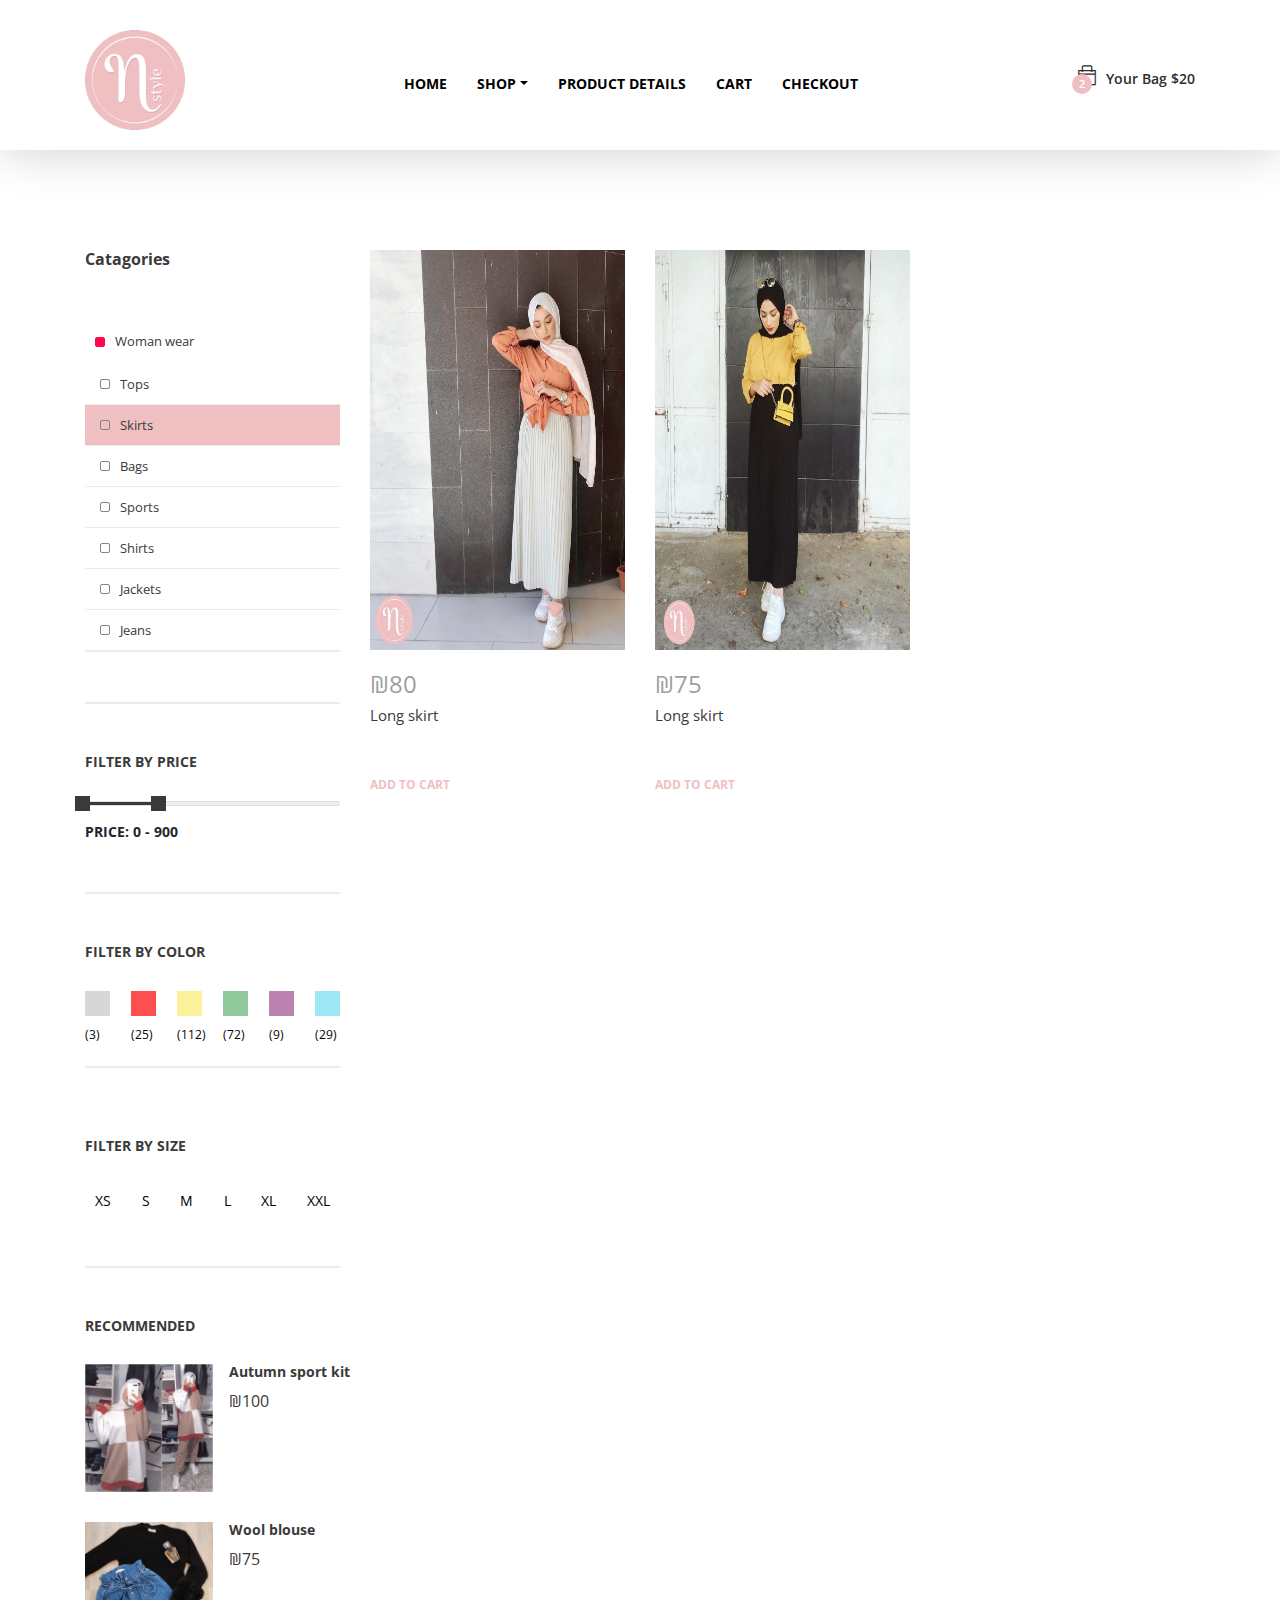
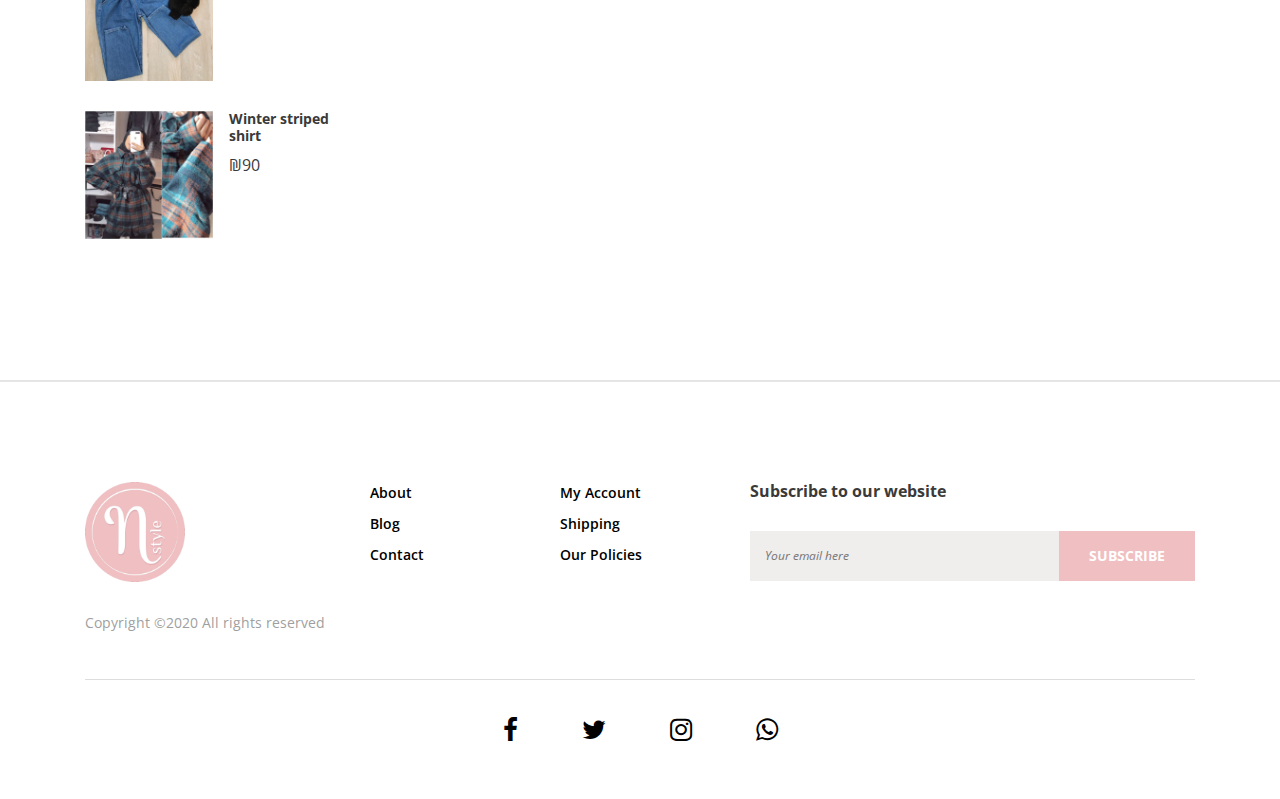
<file: skirts.html>
<!DOCTYPE html>
<html lang="en">

<head>
    <meta charset="UTF-8">
    <meta name="description" content="">
    <meta http-equiv="X-UA-Compatible" content="IE=edge">
    <meta name="viewport" content="width=device-width, initial-scale=1, shrink-to-fit=no">
    <!-- The above 4 meta tags *must* come first in the head; any other head content must come *after* these tags -->

    <!-- Title  -->
    <title>Nour Style | Skirts</title>

    <!-- Favicon  -->
    <link rel="icon" href="img/core-img/logo.png">

    <!-- Core Style CSS -->
    <link rel="stylesheet" href="css/core-style.css">
    <link rel="stylesheet" href="style.css">

    <!-- Responsive CSS -->
    <link href="css/responsive.css" rel="stylesheet">

</head>

<body>
    <div id="wrapper">
            <div class="main_header_area">
                <div class="container h-100">
                    <div class="row h-100">
                        <div class="col-12 d-md-flex justify-content-between">
                            <!-- Logo Area -->
                                <div class="top_logo">
                                    <a href="#"><img src="img/core-img/logo.png" alt="" height="100px" width="100px"></a>
                                </div>
                            <!-- Menu Area -->
                            <div class="main-menu-area">
                                <nav class="navbar navbar-expand-lg align-items-start">

                                    <button class="navbar-toggler" type="button" data-toggle="collapse" data-target="#karl-navbar" aria-controls="karl-navbar" aria-expanded="false" aria-label="Toggle navigation"><span class="navbar-toggler-icon"><i class="ti-menu"></i></span></button>

                                    <div class="collapse navbar-collapse align-items-start collapse" id="karl-navbar">
                                        <ul class="navbar-nav animated" id="nav">
                                            <li class="nav-item active"><a class="nav-link" href="index.html">Home</a></li>
                                            <li class="nav-item dropdown">
                                                <a class="nav-link dropdown-toggle" href="#" id="karlDropdown" role="button" data-toggle="dropdown" aria-haspopup="true" aria-expanded="false">Shop</a>
                                                <div class="dropdown-menu" aria-labelledby="karlDropdown">
                                                    <a class="dropdown-item" href="shop.html">All</a>
                                                    <a class="dropdown-item" href="tops.html">Tops</a>
                                                    <a class="dropdown-item" href="skirts.html">Skirts</a>
                                                    <a class="dropdown-item" href="bags.html">Bags</a>
                                                    <a class="dropdown-item" href="sports.html">Sports</a>
                                                    <a class="dropdown-item" href="shirts.html">Shirts</a>
                                                    <a class="dropdown-item" href="jackets.html">Jackets</a>
                                                    <a class="dropdown-item" href="jeans.html">Jeans</a>
                                                </div>
                                            </li>
                                            <li class="nav-item"><a class="nav-link" href="product-details.html">Product details</a></li>
                                            <li class="nav-item"><a class="nav-link" href="cart.html"> Cart</a></li>
                                            <li class="nav-item"><a class="nav-link" href="checkout.html">Checkout</a></li>
                                        </ul>
                                    </div>
                                </nav>
                            </div>
                            <!-- Cart Area -->
                                    <div class="cart">
                                        <a href="#" id="header-cart-btn" target="_blank"><span class="cart_quantity">2</span> <i class="ti-bag"></i> Your Bag $20</a>
                                        <!-- Cart List Area Start -->
                                        <ul class="cart-list">
                                            <li>
                                                <a href="#" class="image"><img src="img/product-img/jean2.jpg" class="cart-thumb" alt=""></a>
                                                <div class="cart-item-desc">
                                                    <h6><a href="#">Boyfriend black Pants</a></h6>
                                                    <p>1x - <span class="price">₪80</span></p>
                                                </div>
                                                <span class="dropdown-product-remove"><i class="icon-cross"></i></span>
                                            </li>
                                            <li>
                                                <a href="#" class="image"><img src="img/product-img/bag2.jpg" class="cart-thumb" alt=""></a>
                                                <div class="cart-item-desc">
                                                    <h6><a href="#">Small leather bags</a></h6>
                                                    <p>1x - <span class="price">₪35</span></p>
                                                </div>
                                                <span class="dropdown-product-remove"><i class="icon-cross"></i></span>
                                            </li>
                                            <li class="total">
                                                <span class="pull-right">Total: ₪115</span>
                                                <a href="cart.html" class="btn btn-sm btn-cart" id="btn-cart">Cart</a>
                                                <a href="checkout-1.html" class="btn btn-sm btn-checkout" id="btn-checkout">Checkout</a>
                                            </li>
                                        </ul>
                                    </div>
                                </div>
                            </div>
                        </div>
                    </div>
                </div>
            </div>
        </header>
        <!-- ****** Header Area End ****** -->

        <!-- ****** Quick View Modal Area Start ****** -->
        <div class="modal fade" id="quickview" tabindex="-1" role="dialog" aria-labelledby="quickview" aria-hidden="true">
            <div class="modal-dialog modal-lg modal-dialog-centered" role="document">
                <div class="modal-content">
                    <button type="button" class="close btn" data-dismiss="modal" aria-label="Close">
                    <span aria-hidden="true">&times;</span>
                </button>

                    <div class="modal-body">
                        <div class="quickview_body">
                            <div class="container">
                                <div class="row">
                                    <div class="col-12 col-lg-5">
                                        <div class="quickview_pro_img">
                                            <img src="img/product-img/skirt1.jpg" alt="">
                                        </div>
                                    </div>
                                    <div class="col-12 col-lg-7">
                                        <div class="quickview_pro_des">
                                            <h4 class="title">Long skirt</h4>
                                            <div class="top_seller_product_rating mb-15">
                                                <i class="fa fa-star" aria-hidden="true"></i>
                                                <i class="fa fa-star" aria-hidden="true"></i>
                                                <i class="fa fa-star" aria-hidden="true"></i>
                                                <i class="fa fa-star" aria-hidden="true"></i>
                                                <i class="fa fa-star" aria-hidden="true"></i>
                                            </div>
                                            <h5 class="price">₪80 <span>₪100</span></h5>
                                            <p>Long skirt<br>
                                                Sizes: all sizes<br>
                                                Available in several colors<br>
                                                (navy, yellow, white, black)<br>
                                                To order via the website
                                                Or visit the sand shop, Palestine Street, Woo Shoes store, second floor, next to Al Muna shop</p>
                                            <a href="#">View Full Product Details</a>
                                        </div>
                                        <!-- Add to Cart Form -->
                                        <form class="cart" method="post">
                                            <div class="quantity">
                                                <span class="qty-minus" onclick="var effect = document.getElementById('qty'); var qty = effect.value; if( !isNaN( qty ) &amp;&amp; qty &gt; 1 ) effect.value--;return false;"><i class="fa fa-minus" aria-hidden="true"></i></span>

                                                <input type="number" class="qty-text" id="qty" step="1" min="1" max="12" name="quantity" value="1">

                                                <span class="qty-plus" onclick="var effect = document.getElementById('qty'); var qty = effect.value; if( !isNaN( qty )) effect.value++;return false;"><i class="fa fa-plus" aria-hidden="true"></i></span>
                                            </div>
                                            <button type="submit" name="addtocart" value="5" class="cart-submit">Add to cart</button>
                                        </form>

                                        <div class="share_wf mt-30">
                                            <p>Share With Friend</p>
                                            <div class="_icon">
                                                <a href="#"><i class="fa fa-facebook" aria-hidden="true"></i></a>
                                                <a href="#"><i class="fa fa-twitter" aria-hidden="true"></i></a>
                                                <a href="#"><i class="fa fa-instagram" aria-hidden="true"></i></a>
                                                <a href="#"><i class="fa fa-whatsapp" aria-hidden="true"></i></a>
                                            </div>
                                        </div>
                                    </div>
                                </div>
                            </div>
                        </div>
                    </div>
                </div>
            </div>
        </div>
        <!-- ****** Quick View Modal Area End ****** -->

        <section class="shop_grid_area section_padding_100">
            <div class="container">
                <div class="row">
                    <div class="col-12 col-md-4 col-lg-3">
                        <div class="shop_sidebar_area">
                           
                            <div class="widget catagory mb-50">
                                <!--  Side Nav  -->
                                <div class="nav-side-menu">
                                    <h6 class="mb-0">Catagories</h6>
                                    <div class="menu-list">
                                        <ul id="menu-content2" class="menu-content collapse out">
                                            <!-- Single Item -->
                                            <li data-toggle="collapse" data-target="#women2">
                                                <a href="shop.html">Woman wear</a>
                                                <ul class="sub-menu collapse show" id="women2">
                                                    <li><a href="tops.html" >Tops</a></li>
                                                    <li class="here"><a href="skirts.html">Skirts</a></li>
                                                    <li><a href="bags.html">Bags</a></li>
                                                    <li><a href="sports.html">Sports</a></li>
                                                    <li><a href="shirts.html">Shirts</a></li>
                                                    <li><a href="jackets.html">Jackets</a></li>
                                                    <li><a href="jeans.html">Jeans</a></li>
                                                </ul>
                                            </li>
                                       </ul>
                                    </div>
                                </div>
                            </div>

                            <div class="widget price mb-50">
                                <h6 class="widget-title mb-30">Filter by Price</h6>
                                <div class="widget-desc">
                                    <div class="slider-range">
                                        <div data-min="0" data-max="3000" data-unit="$" class="slider-range-price ui-slider ui-slider-horizontal ui-widget ui-widget-content ui-corner-all" data-value-min="0" data-value-max="900" data-label-result="Price:">
                                            <div class="ui-slider-range ui-widget-header ui-corner-all"></div>
                                            <span class="ui-slider-handle ui-state-default ui-corner-all" tabindex="0"></span>
                                            <span class="ui-slider-handle ui-state-default ui-corner-all" tabindex="0"></span>
                                        </div>
                                        <div class="range-price">Price: 0 - 900</div>
                                    </div>
                                </div>
                            </div>

                            <div class="widget color mb-70">
                                <h6 class="widget-title mb-30">Filter by Color</h6>
                                <div class="widget-desc">
                                    <ul class="d-flex justify-content-between">
                                        <li class="gray"><a href="#"><span>(3)</span></a></li>
                                        <li class="red"><a href="#"><span>(25)</span></a></li>
                                        <li class="yellow"><a href="#"><span>(112)</span></a></li>
                                        <li class="green"><a href="#"><span>(72)</span></a></li>
                                        <li class="teal"><a href="#"><span>(9)</span></a></li>
                                        <li class="cyan"><a href="#"><span>(29)</span></a></li>
                                    </ul>
                                </div>
                            </div>

                            <div class="widget size mb-50">
                                <h6 class="widget-title mb-30">Filter by Size</h6>
                                <div class="widget-desc">
                                    <ul class="d-flex justify-content-between">
                                        <li><a href="#">XS</a></li>
                                        <li><a href="#">S</a></li>
                                        <li><a href="#">M</a></li>
                                        <li><a href="#">L</a></li>
                                        <li><a href="#">XL</a></li>
                                        <li><a href="#">XXL</a></li>
                                    </ul>
                                </div>
                            </div>

                            <div class="widget recommended">
                                <h6 class="widget-title mb-30">Recommended</h6>

                                <div class="widget-desc">
                                    <!-- Single Recommended Product -->
                                    <div class="single-recommended-product d-flex mb-30">
                                        <div class="single-recommended-thumb mr-3">
                                            <img src="img/product-img/sport2.jpg" alt="">
                                        </div>
                                        <div class="single-recommended-desc">
                                            <h6>Autumn sport kit</h6>
                                            <p>₪100</p>
                                        </div>
                                    </div>
                                    <!-- Single Recommended Product -->
                                    <div class="single-recommended-product d-flex mb-30">
                                        <div class="single-recommended-thumb mr-3">
                                            <img src="img/product-img/top2.jpg" alt="">
                                        </div>
                                        <div class="single-recommended-desc">
                                            <h6>Wool blouse</h6>
                                            <p>₪75</p>
                                        </div>
                                    </div>
                                    <!-- Single Recommended Product -->
                                    <div class="single-recommended-product d-flex">
                                        <div class="single-recommended-thumb mr-3">
                                            <img src="img/product-img/shirt1.jpg" alt="">
                                        </div>
                                        <div class="single-recommended-desc">
                                            <h6>Winter striped shirt</h6>
                                            <p>₪90</p>
                                        </div>
                                    </div>
                                </div>
                            </div>
                        </div>
                    </div>

                    <div class="col-12 col-md-8 col-lg-9">
                        <div class="shop_grid_product_area">
                            <div class="row">

                                <!-- Single gallery Item -->
                                <div class="col-12 col-sm-6 col-lg-4 single_gallery_item wow fadeInUpBig" data-wow-delay="0.2s">
                                    <!-- Product Image -->
                                    <div class="product-img">
                                        <img src="img/product-img/skirt1.jpg" alt="">
                                        <div class="product-quicview">
                                            <a href="#" data-toggle="modal" data-target="#quickview"><i class="ti-plus"></i></a>
                                        </div>
                                    </div>
                                    <!-- Product Description -->
                                    <div class="product-description">
                                        <h4 class="product-price">₪80</h4>
                                        <p>Long skirt</p>
                                        <!-- Add to Cart -->
                                        <a href="#" class="add-to-cart-btn">ADD TO CART</a>
                                    </div>
                                </div>

                                <!-- Single gallery Item -->
                                <div class="col-12 col-sm-6 col-lg-4 single_gallery_item wow fadeInUpBig" data-wow-delay="0.3s">
                                    <!-- Product Image -->
                                    <div class="product-img">
                                        <img src="img/product-img/skirt2.jpg" alt="">
                                        <div class="product-quicview">
                                            <a href="#" data-toggle="modal" data-target="#quickview"><i class="ti-plus"></i></a>
                                        </div>
                                    </div>
                                    <!-- Product Description -->
                                    <div class="product-description">
                                        <h4 class="product-price">₪75</h4>
                                        <p>Long skirt</p>
                                        <!-- Add to Cart -->
                                        <a href="#" class="add-to-cart-btn">ADD TO CART</a>
                                    </div>
                                </div>
                                </div>
                            </div>
                        </div>

                        <div class="shop_pagination_area wow fadeInUp" data-wow-delay="1.1s">
                            <nav aria-label="Page navigation">
                                <ul class="pagination pagination-sm">
                                    <li class="page-item active"  ><a class="page-link" id="pagination"  href="#">01</a></li>
                                    <li class="page-item"><a class="page-link" id="pagination1" href="#">02</a></li>
                                    <li class="page-item"><a class="page-link" id="pagination1" href="#">03</a></li>
                                </ul>
                            </nav>
                        </div>

                    </div>
                </div>
            </div>
        </section>

        <!-- ****** Footer Area Start ****** -->
        <footer class="footer_area">
            <div class="container">
                <div class="row">
                    <!-- Single Footer Area Start -->
                    <div class="col-12 col-md-6 col-lg-3">
                        <div class="single_footer_area">
                            <div class="footer-logo">
                                <img src="img/core-img/logo.png" alt="" height="100px" width="100px">
                            </div>
                            <div class="copywrite_text d-flex align-items-center">
                                <p>Copyright ©2020 All rights reserved </p>
                            </div>
                        </div>
                    </div>
                    <!-- Single Footer Area Start -->
                    <div class="col-12 col-sm-6 col-md-3 col-lg-2">
                        <div class="single_footer_area">
                            <ul class="footer_widget_menu">
                                <li><a href="#">About</a></li>
                                <li><a href="#">Blog</a></li>
                                <li><a href="#">Contact</a></li>
                            </ul>
                        </div>
                    </div>
                    <!-- Single Footer Area Start -->
                    <div class="col-12 col-sm-6 col-md-3 col-lg-2">
                        <div class="single_footer_area">
                            <ul class="footer_widget_menu">
                                <li><a href="https://www.instagram.com/nouur97/">My Account</a></li>
                                <li><a href="#">Shipping</a></li>
                                <li><a href="#">Our Policies</a></li>
                            </ul>
                        </div>
                    </div>
                    <!-- Single Footer Area Start -->
                    <div class="col-12 col-lg-5">
                        <div class="single_footer_area">
                            <div class="footer_heading mb-30">
                                <h6>Subscribe to our website</h6>
                            </div>
                            <div class="subscribtion_form">
                                <form action="#" method="post">
                                    <input type="email" name="mail" class="mail" placeholder="Your email here">
                                    <button type="submit" class="submit">Subscribe</button>
                                </form>
                            </div>
                        </div>
                    </div>
                </div>
                <div class="line"></div>

                <!-- Footer Bottom Area Start -->
                <div class="footer_bottom_area">
                    <div class="row">
                        <div class="col-12">
                            <div class="footer_social_area text-center">
                                <a href="#"><i class="fa fa-facebook" aria-hidden="true"></i></a>
                                <a href="#"><i class="fa fa-twitter" aria-hidden="true"></i></a>
                                <a href="https://www.instagram.com/nouur.style/"><i class="fa fa-instagram" aria-hidden="true"></i></a>
                                <a href="#"><i class="fa fa-whatsapp" aria-hidden="true"></i></a>
                            </div>
                        </div>
                    </div>
                </div>
            </div>
        </footer>
        <!-- ****** Footer Area End ****** -->
    </div>
    <!-- /.wrapper end -->

    <!-- jQuery (Necessary for All JavaScript Plugins) -->
    <script src="js/jquery/jquery-2.2.4.min.js"></script>
    <!-- Popper js -->
    <script src="js/popper.min.js"></script>
    <!-- Bootstrap js -->
    <script src="js/bootstrap.min.js"></script>
    <!-- Plugins js -->
    <script src="js/plugins.js"></script>
    <!-- Active js -->
    <script src="js/active.js"></script>

</body>

</html>
</file>
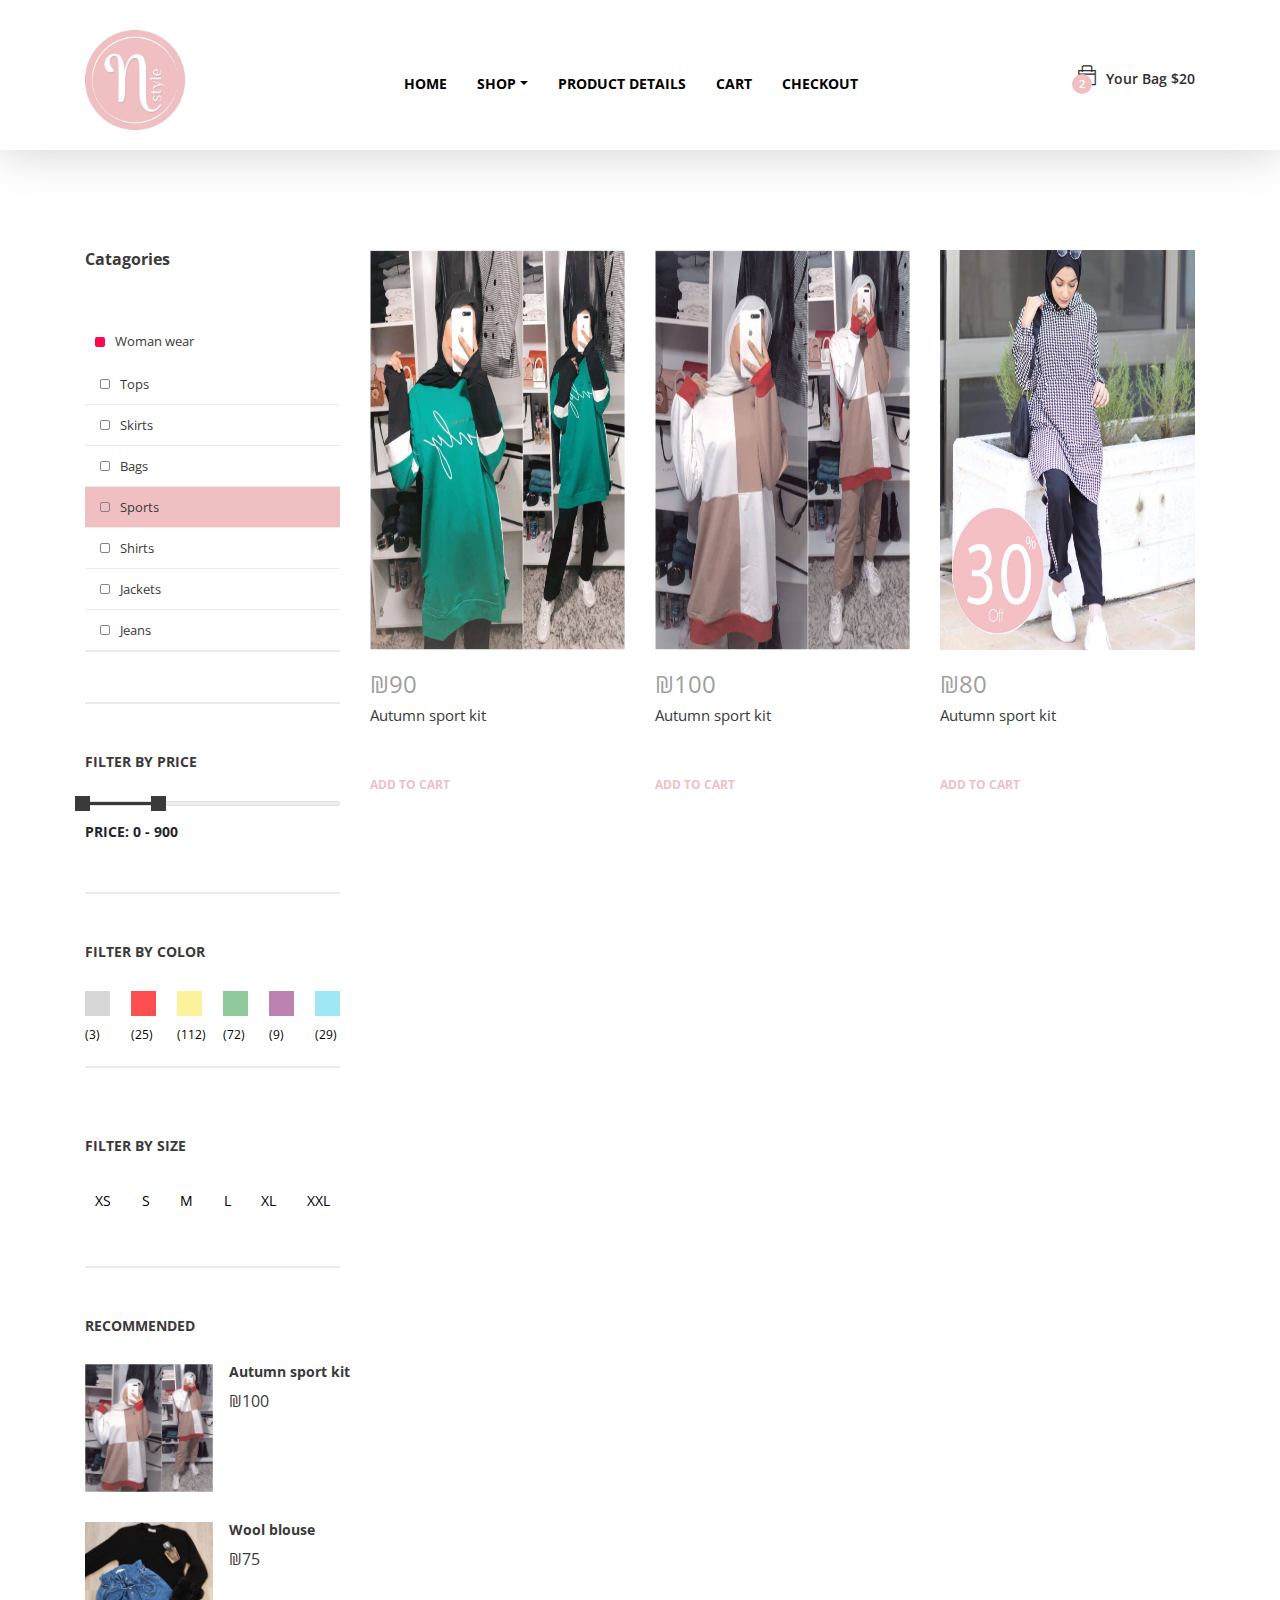
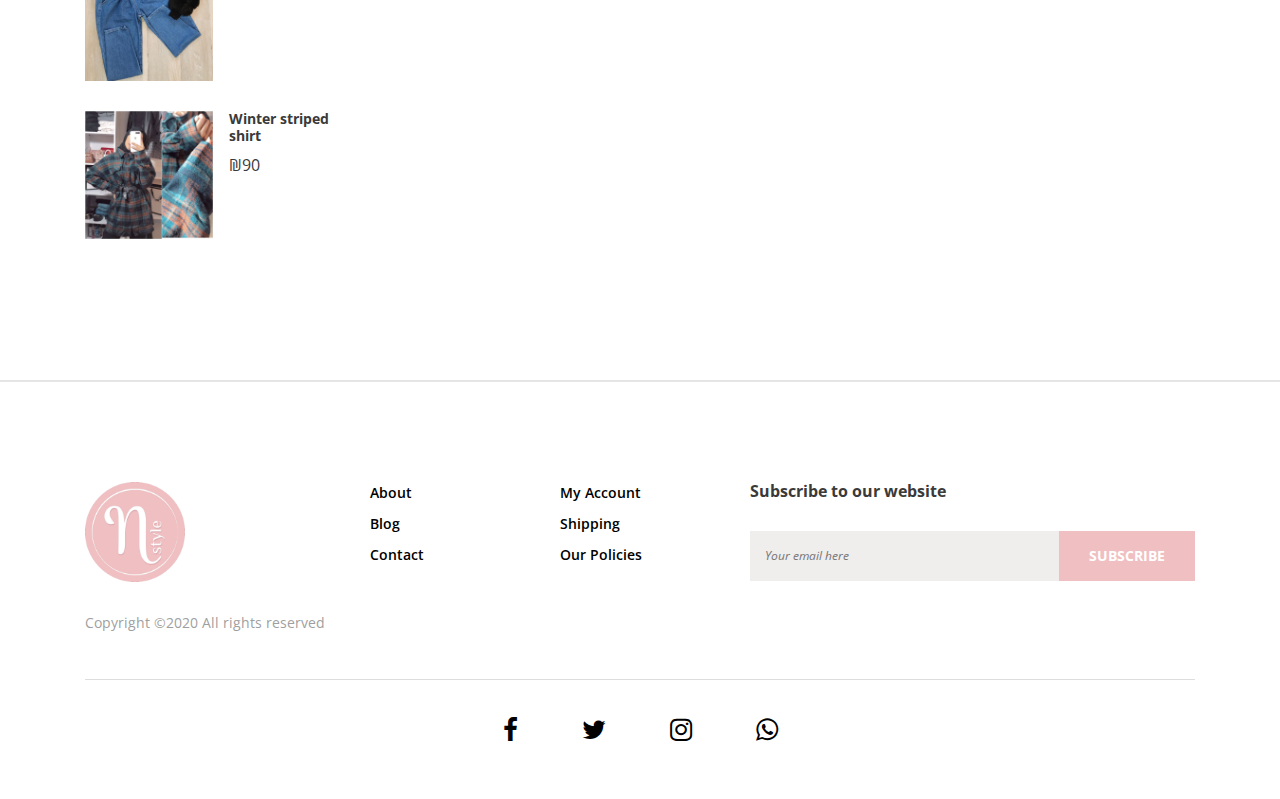
<file: sports.html>
<!DOCTYPE html>
<html lang="en">

<head>
    <meta charset="UTF-8">
    <meta name="description" content="">
    <meta http-equiv="X-UA-Compatible" content="IE=edge">
    <meta name="viewport" content="width=device-width, initial-scale=1, shrink-to-fit=no">
    <!-- The above 4 meta tags *must* come first in the head; any other head content must come *after* these tags -->

    <!-- Title  -->
    <title>Nour Style | Sports</title>

    <!-- Favicon  -->
    <link rel="icon" href="img/core-img/logo.png">

    <!-- Core Style CSS -->
    <link rel="stylesheet" href="css/core-style.css">
    <link rel="stylesheet" href="style.css">

    <!-- Responsive CSS -->
    <link href="css/responsive.css" rel="stylesheet">

</head>

<body>
    <div id="wrapper">
            <div class="main_header_area">
                <div class="container h-100">
                    <div class="row h-100">
                        <div class="col-12 d-md-flex justify-content-between">
                            <!-- Logo Area -->
                                <div class="top_logo">
                                    <a href="#"><img src="img/core-img/logo.png" alt="" height="100px" width="100px"></a>
                                </div>
                            <!-- Menu Area -->
                            <div class="main-menu-area">
                                <nav class="navbar navbar-expand-lg align-items-start">

                                    <button class="navbar-toggler" type="button" data-toggle="collapse" data-target="#karl-navbar" aria-controls="karl-navbar" aria-expanded="false" aria-label="Toggle navigation"><span class="navbar-toggler-icon"><i class="ti-menu"></i></span></button>

                                    <div class="collapse navbar-collapse align-items-start collapse" id="karl-navbar">
                                        <ul class="navbar-nav animated" id="nav">
                                            <li class="nav-item active"><a class="nav-link" href="index.html">Home</a></li>
                                            <li class="nav-item dropdown">
                                                <a class="nav-link dropdown-toggle" href="#" id="karlDropdown" role="button" data-toggle="dropdown" aria-haspopup="true" aria-expanded="false">Shop</a>
                                                <div class="dropdown-menu" aria-labelledby="karlDropdown">
                                                    <a class="dropdown-item" href="shop.html">All</a>
                                                    <a class="dropdown-item" href="tops.html">Tops</a>
                                                    <a class="dropdown-item" href="skirts.html">Skirts</a>
                                                    <a class="dropdown-item" href="bags.html">Bags</a>
                                                    <a class="dropdown-item" href="sports.html">Sports</a>
                                                    <a class="dropdown-item" href="shirts.html">Shirts</a>
                                                    <a class="dropdown-item" href="jackets.html">Jackets</a>
                                                    <a class="dropdown-item" href="jeans.html">Jeans</a>
                                                </div>
                                            </li>
                                            <li class="nav-item"><a class="nav-link" href="product-details.html">Product details</a></li>
                                            <li class="nav-item"><a class="nav-link" href="cart.html"> Cart</a></li>
                                            <li class="nav-item"><a class="nav-link" href="checkout.html">Checkout</a></li>
                                        </ul>
                                    </div>
                                </nav>
                            </div>
                            <!-- Cart Area -->
                                    <div class="cart">
                                        <a href="#" id="header-cart-btn" target="_blank"><span class="cart_quantity">2</span> <i class="ti-bag"></i> Your Bag $20</a>
                                        <!-- Cart List Area Start -->
                                        <ul class="cart-list">
                                            <li>
                                                <a href="#" class="image"><img src="img/product-img/jean2.jpg" class="cart-thumb" alt=""></a>
                                                <div class="cart-item-desc">
                                                    <h6><a href="#">Boyfriend black Pants</a></h6>
                                                    <p>1x - <span class="price">₪80</span></p>
                                                </div>
                                                <span class="dropdown-product-remove"><i class="icon-cross"></i></span>
                                            </li>
                                            <li>
                                                <a href="#" class="image"><img src="img/product-img/bag2.jpg" class="cart-thumb" alt=""></a>
                                                <div class="cart-item-desc">
                                                    <h6><a href="#">Small leather bags</a></h6>
                                                    <p>1x - <span class="price">₪35</span></p>
                                                </div>
                                                <span class="dropdown-product-remove"><i class="icon-cross"></i></span>
                                            </li>
                                            <li class="total">
                                                <span class="pull-right">Total: ₪115</span>
                                                <a href="cart.html" class="btn btn-sm btn-cart" id="btn-cart">Cart</a>
                                                <a href="checkout-1.html" class="btn btn-sm btn-checkout" id="btn-checkout">Checkout</a>
                                            </li>
                                        </ul>
                                    </div>
                                </div>
                            </div>
                        </div>
                    </div>
                </div>
            </div>
        </header>
        <!-- ****** Header Area End ****** -->

        <!-- ****** Quick View Modal Area Start ****** -->
        <div class="modal fade" id="quickview" tabindex="-1" role="dialog" aria-labelledby="quickview" aria-hidden="true">
            <div class="modal-dialog modal-lg modal-dialog-centered" role="document">
                <div class="modal-content">
                    <button type="button" class="close btn" data-dismiss="modal" aria-label="Close">
                    <span aria-hidden="true">&times;</span>
                </button>

                    <div class="modal-body">
                        <div class="quickview_body">
                            <div class="container">
                                <div class="row">
                                    <div class="col-12 col-lg-5">
                                        <div class="quickview_pro_img">
                                            <img src="img/product-img/sport2.jpg" alt="">
                                        </div>
                                    </div>
                                    <div class="col-12 col-lg-7">
                                        <div class="quickview_pro_des">
                                            <h4 class="title">Autumn sport kit</h4>
                                            <div class="top_seller_product_rating mb-15">
                                                <i class="fa fa-star" aria-hidden="true"></i>
                                                <i class="fa fa-star" aria-hidden="true"></i>
                                                <i class="fa fa-star" aria-hidden="true"></i>
                                                <i class="fa fa-star" aria-hidden="true"></i>
                                                <i class="fa fa-star" aria-hidden="true"></i>
                                            </div>
                                            <h5 class="price">₪100 <span>₪120</span></h5>
                                            <p>Autumn sport kit<br>
                                                Available in several sizes<br>
                                                36-38-40-42-44<br>
                                                To order via the website
                                                Or visit the sand shop, Palestine Street, Woo Shoes store, second floor, next to Al Muna shop</p>
                                            <a href="#">View Full Product Details</a>
                                        </div>
                                        <!-- Add to Cart Form -->
                                        <form class="cart" method="post">
                                            <div class="quantity">
                                                <span class="qty-minus" onclick="var effect = document.getElementById('qty'); var qty = effect.value; if( !isNaN( qty ) &amp;&amp; qty &gt; 1 ) effect.value--;return false;"><i class="fa fa-minus" aria-hidden="true"></i></span>

                                                <input type="number" class="qty-text" id="qty" step="1" min="1" max="12" name="quantity" value="1">

                                                <span class="qty-plus" onclick="var effect = document.getElementById('qty'); var qty = effect.value; if( !isNaN( qty )) effect.value++;return false;"><i class="fa fa-plus" aria-hidden="true"></i></span>
                                            </div>
                                            <button type="submit" name="addtocart" value="5" class="cart-submit">Add to cart</button>
                                        </form>

                                        <div class="share_wf mt-30">
                                            <p>Share With Friend</p>
                                            <div class="_icon">
                                                <a href="#"><i class="fa fa-facebook" aria-hidden="true"></i></a>
                                                <a href="#"><i class="fa fa-twitter" aria-hidden="true"></i></a>
                                                <a href="#"><i class="fa fa-instagram" aria-hidden="true"></i></a>
                                                <a href="#"><i class="fa fa-whatsapp" aria-hidden="true"></i></a>
                                            </div>
                                        </div>
                                    </div>
                                </div>
                            </div>
                        </div>
                    </div>
                </div>
            </div>
        </div>
        <!-- ****** Quick View Modal Area End ****** -->

        <section class="shop_grid_area section_padding_100">
            <div class="container">
                <div class="row">
                    <div class="col-12 col-md-4 col-lg-3">
                        <div class="shop_sidebar_area">
                           
                            <div class="widget catagory mb-50">
                                <!--  Side Nav  -->
                                <div class="nav-side-menu">
                                    <h6 class="mb-0">Catagories</h6>
                                    <div class="menu-list">
                                        <ul id="menu-content2" class="menu-content collapse out">
                                            <!-- Single Item -->
                                            <li data-toggle="collapse" data-target="#women2">
                                                <a href="shop.html">Woman wear</a>
                                                <ul class="sub-menu collapse show" id="women2">
                                                    <li><a href="tops.html" >Tops</a></li>
                                                    <li><a href="skirts.html">Skirts</a></li>
                                                    <li><a href="bags.html">Bags</a></li>
                                                    <li class="here"><a href="sports.html">Sports</a></li>
                                                    <li><a href="shirts.html">Shirts</a></li>
                                                    <li><a href="jackets.html">Jackets</a></li>
                                                    <li><a href="jeans.html">Jeans</a></li>
                                                </ul>
                                            </li>
                                       </ul>
                                    </div>
                                </div>
                            </div>

                            <div class="widget price mb-50">
                                <h6 class="widget-title mb-30">Filter by Price</h6>
                                <div class="widget-desc">
                                    <div class="slider-range">
                                        <div data-min="0" data-max="3000" data-unit="$" class="slider-range-price ui-slider ui-slider-horizontal ui-widget ui-widget-content ui-corner-all" data-value-min="0" data-value-max="900" data-label-result="Price:">
                                            <div class="ui-slider-range ui-widget-header ui-corner-all"></div>
                                            <span class="ui-slider-handle ui-state-default ui-corner-all" tabindex="0"></span>
                                            <span class="ui-slider-handle ui-state-default ui-corner-all" tabindex="0"></span>
                                        </div>
                                        <div class="range-price">Price: 0 - 900</div>
                                    </div>
                                </div>
                            </div>

                            <div class="widget color mb-70">
                                <h6 class="widget-title mb-30">Filter by Color</h6>
                                <div class="widget-desc">
                                    <ul class="d-flex justify-content-between">
                                        <li class="gray"><a href="#"><span>(3)</span></a></li>
                                        <li class="red"><a href="#"><span>(25)</span></a></li>
                                        <li class="yellow"><a href="#"><span>(112)</span></a></li>
                                        <li class="green"><a href="#"><span>(72)</span></a></li>
                                        <li class="teal"><a href="#"><span>(9)</span></a></li>
                                        <li class="cyan"><a href="#"><span>(29)</span></a></li>
                                    </ul>
                                </div>
                            </div>

                            <div class="widget size mb-50">
                                <h6 class="widget-title mb-30">Filter by Size</h6>
                                <div class="widget-desc">
                                    <ul class="d-flex justify-content-between">
                                        <li><a href="#">XS</a></li>
                                        <li><a href="#">S</a></li>
                                        <li><a href="#">M</a></li>
                                        <li><a href="#">L</a></li>
                                        <li><a href="#">XL</a></li>
                                        <li><a href="#">XXL</a></li>
                                    </ul>
                                </div>
                            </div>

                            <div class="widget recommended">
                                <h6 class="widget-title mb-30">Recommended</h6>

                                <div class="widget-desc">
                                    <!-- Single Recommended Product -->
                                    <div class="single-recommended-product d-flex mb-30">
                                        <div class="single-recommended-thumb mr-3">
                                            <img src="img/product-img/sport2.jpg" alt="">
                                        </div>
                                        <div class="single-recommended-desc">
                                            <h6>Autumn sport kit</h6>
                                            <p>₪100</p>
                                        </div>
                                    </div>
                                    <!-- Single Recommended Product -->
                                    <div class="single-recommended-product d-flex mb-30">
                                        <div class="single-recommended-thumb mr-3">
                                            <img src="img/product-img/top2.jpg" alt="">
                                        </div>
                                        <div class="single-recommended-desc">
                                            <h6>Wool blouse</h6>
                                            <p>₪75</p>
                                        </div>
                                    </div>
                                    <!-- Single Recommended Product -->
                                    <div class="single-recommended-product d-flex">
                                        <div class="single-recommended-thumb mr-3">
                                            <img src="img/product-img/shirt1.jpg" alt="">
                                        </div>
                                        <div class="single-recommended-desc">
                                            <h6>Winter striped shirt</h6>
                                            <p>₪90</p>
                                        </div>
                                    </div>
                                </div>
                            </div>
                        </div>
                    </div>

                    <div class="col-12 col-md-8 col-lg-9">
                        <div class="shop_grid_product_area">
                            <div class="row">

                                <!-- Single gallery Item -->
                                <div class="col-12 col-sm-6 col-lg-4 single_gallery_item wow fadeInUpBig" data-wow-delay="0.2s">
                                    <!-- Product Image -->
                                    <div class="product-img">
                                        <img src="img/product-img/sport1.jpg" alt="">
                                        <div class="product-quicview">
                                            <a href="#" data-toggle="modal" data-target="#quickview"><i class="ti-plus"></i></a>
                                        </div>
                                    </div>
                                    <!-- Product Description -->
                                    <div class="product-description">
                                        <h4 class="product-price">₪90</h4>
                                        <p>Autumn sport kit</p>
                                        <!-- Add to Cart -->
                                        <a href="#" class="add-to-cart-btn">ADD TO CART</a>
                                    </div>
                                </div>

                                <!-- Single gallery Item -->
                                <div class="col-12 col-sm-6 col-lg-4 single_gallery_item wow fadeInUpBig" data-wow-delay="0.3s">
                                    <!-- Product Image -->
                                    <div class="product-img">
                                        <img src="img/product-img/sport2.jpg" alt="">
                                        <div class="product-quicview">
                                            <a href="#" data-toggle="modal" data-target="#quickview"><i class="ti-plus"></i></a>
                                        </div>
                                    </div>
                                    <!-- Product Description -->
                                    <div class="product-description">
                                        <h4 class="product-price">₪100</h4>
                                        <p>Autumn sport kit</p>
                                        <!-- Add to Cart -->
                                        <a href="#" class="add-to-cart-btn">ADD TO CART</a>
                                    </div>
                                </div>

                                <!-- Single gallery Item -->
                                <div class="col-12 col-sm-6 col-lg-4 single_gallery_item wow fadeInUpBig" data-wow-delay="0.4s">
                                    <!-- Product Image -->
                                    <div class="product-img">
                                        <img src="img/product-img/sport3.jpg" alt="">
                                        <div class="product-quicview">
                                            <a href="#" data-toggle="modal" data-target="#quickview"><i class="ti-plus"></i></a>
                                        </div>
                                        <!-- Product Description -->
                                    <div class="product-description">
                                        <h4 class="product-price">₪80</h4>
                                        <p>Autumn sport kit</p>
                                        <!-- Add to Cart -->
                                        <a href="#" class="add-to-cart-btn">ADD TO CART</a>
                                    </div>
                                </div>
                                </div>
                                </div>
                            </div>
                        </div>

                        <div class="shop_pagination_area wow fadeInUp" data-wow-delay="1.1s">
                            <nav aria-label="Page navigation">
                                <ul class="pagination pagination-sm">
                                    <li class="page-item active"  ><a class="page-link" id="pagination"  href="#">01</a></li>
                                    <li class="page-item"><a class="page-link" id="pagination1" href="#">02</a></li>
                                    <li class="page-item"><a class="page-link" id="pagination1" href="#">03</a></li>
                                </ul>
                            </nav>
                        </div>

                    </div>
                </div>
            </div>
        </section>

        <!-- ****** Footer Area Start ****** -->
        <footer class="footer_area">
            <div class="container">
                <div class="row">
                    <!-- Single Footer Area Start -->
                    <div class="col-12 col-md-6 col-lg-3">
                        <div class="single_footer_area">
                            <div class="footer-logo">
                                <img src="img/core-img/logo.png" alt="" height="100px" width="100px">
                            </div>
                            <div class="copywrite_text d-flex align-items-center">
                                <p>Copyright ©2020 All rights reserved </p>
                            </div>
                        </div>
                    </div>
                    <!-- Single Footer Area Start -->
                    <div class="col-12 col-sm-6 col-md-3 col-lg-2">
                        <div class="single_footer_area">
                            <ul class="footer_widget_menu">
                                <li><a href="#">About</a></li>
                                <li><a href="#">Blog</a></li>
                                <li><a href="#">Contact</a></li>
                            </ul>
                        </div>
                    </div>
                    <!-- Single Footer Area Start -->
                    <div class="col-12 col-sm-6 col-md-3 col-lg-2">
                        <div class="single_footer_area">
                            <ul class="footer_widget_menu">
                                <li><a href="https://www.instagram.com/nouur97/">My Account</a></li>
                                <li><a href="#">Shipping</a></li>
                                <li><a href="#">Our Policies</a></li>
                            </ul>
                        </div>
                    </div>
                    <!-- Single Footer Area Start -->
                    <div class="col-12 col-lg-5">
                        <div class="single_footer_area">
                            <div class="footer_heading mb-30">
                                <h6>Subscribe to our website</h6>
                            </div>
                            <div class="subscribtion_form">
                                <form action="#" method="post">
                                    <input type="email" name="mail" class="mail" placeholder="Your email here">
                                    <button type="submit" class="submit">Subscribe</button>
                                </form>
                            </div>
                        </div>
                    </div>
                </div>
                <div class="line"></div>

                <!-- Footer Bottom Area Start -->
                <div class="footer_bottom_area">
                    <div class="row">
                        <div class="col-12">
                            <div class="footer_social_area text-center">
                                <a href="#"><i class="fa fa-facebook" aria-hidden="true"></i></a>
                                <a href="#"><i class="fa fa-twitter" aria-hidden="true"></i></a>
                                <a href="https://www.instagram.com/nouur.style/"><i class="fa fa-instagram" aria-hidden="true"></i></a>
                                <a href="#"><i class="fa fa-whatsapp" aria-hidden="true"></i></a>
                            </div>
                        </div>
                    </div>
                </div>
            </div>
        </footer>
        <!-- ****** Footer Area End ****** -->
    </div>
    <!-- /.wrapper end -->

    <!-- jQuery (Necessary for All JavaScript Plugins) -->
    <script src="js/jquery/jquery-2.2.4.min.js"></script>
    <!-- Popper js -->
    <script src="js/popper.min.js"></script>
    <!-- Bootstrap js -->
    <script src="js/bootstrap.min.js"></script>
    <!-- Plugins js -->
    <script src="js/plugins.js"></script>
    <!-- Active js -->
    <script src="js/active.js"></script>

</body>

</html>
</file>
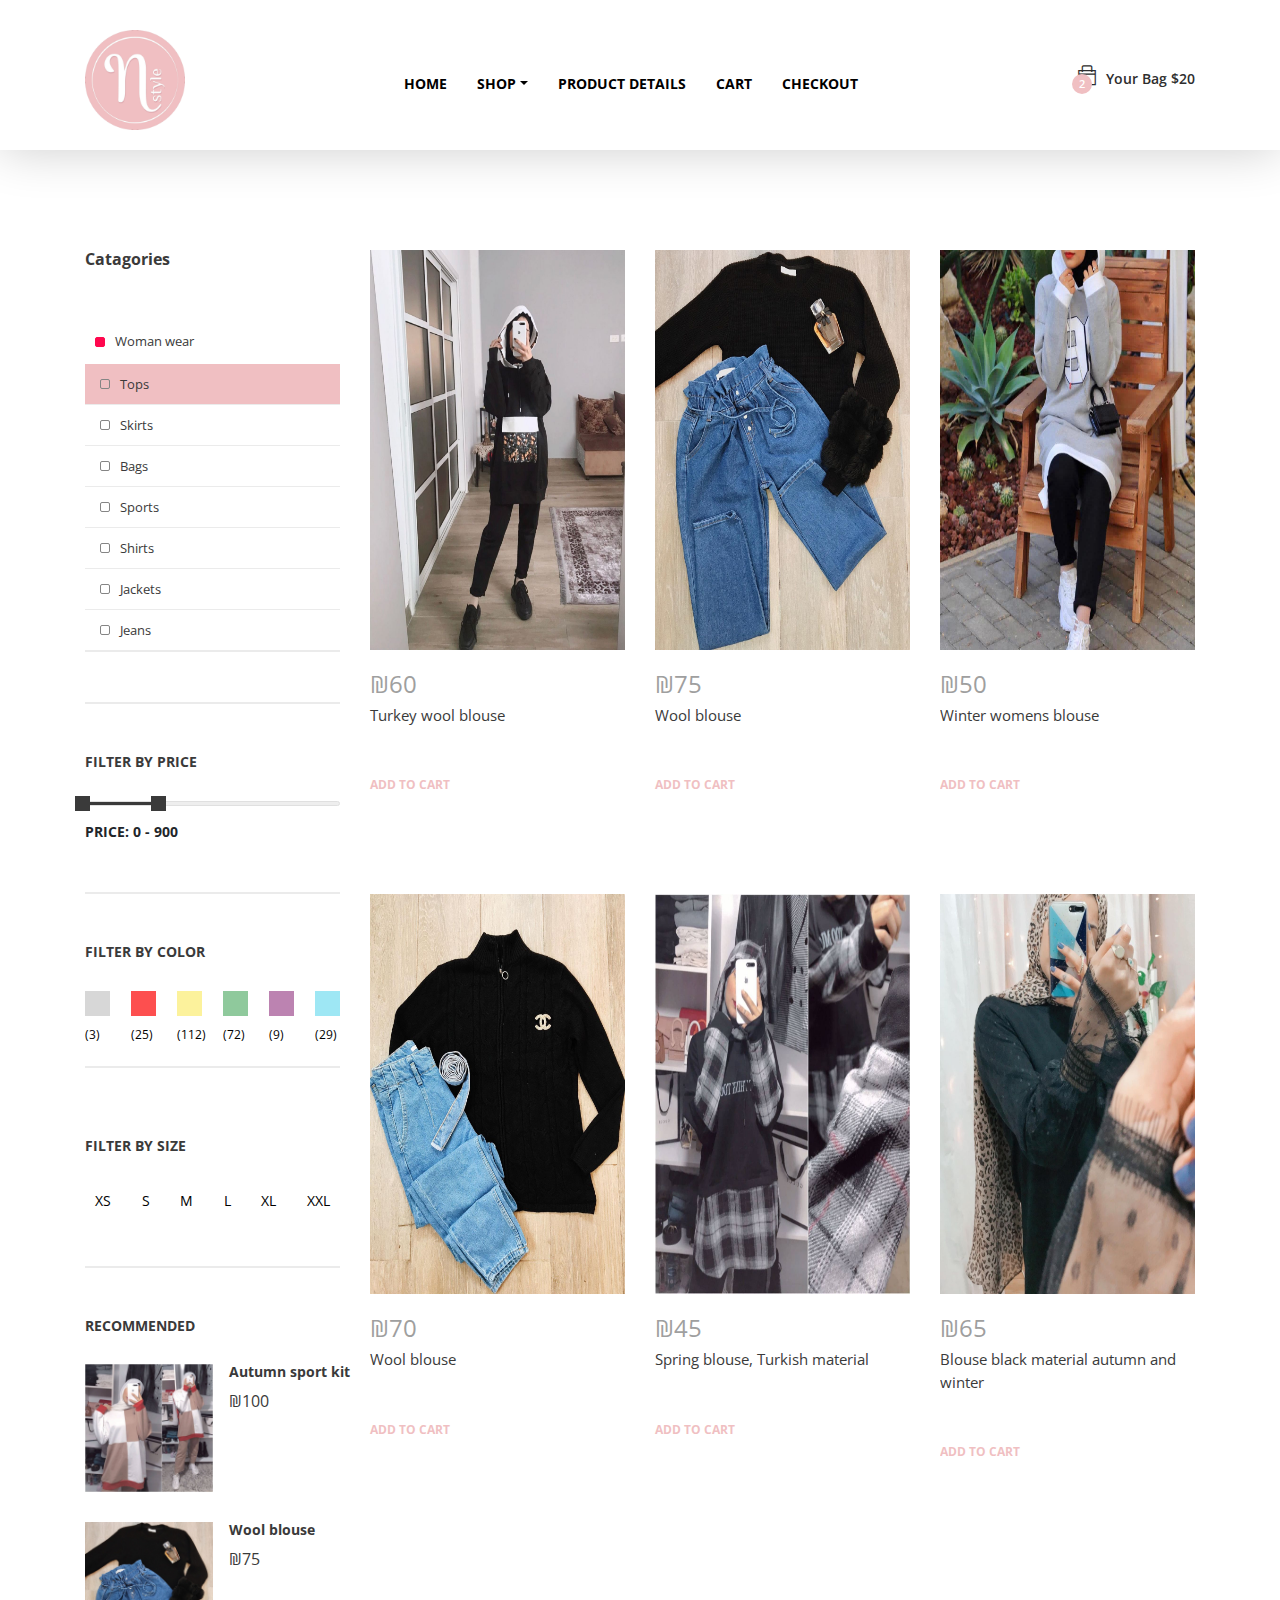
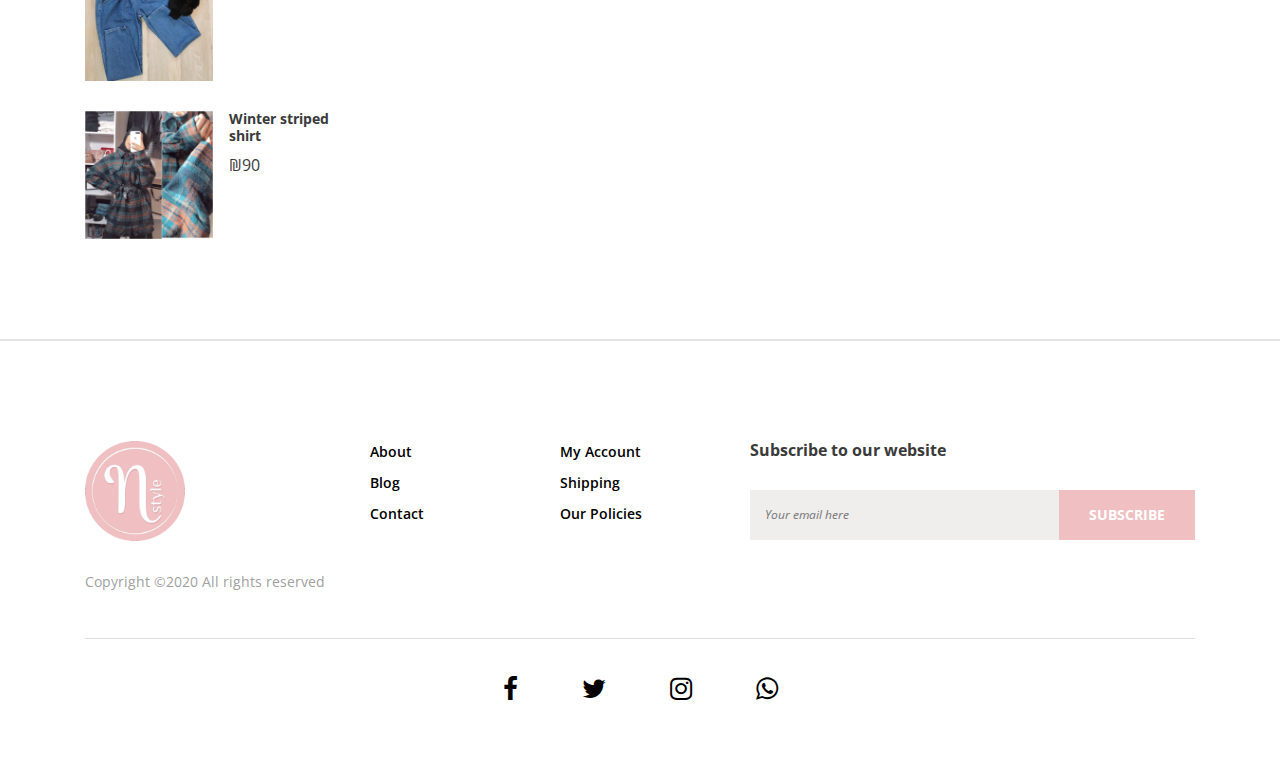
<file: tops.html>
<!DOCTYPE html>
<html lang="en">

<head>
    <meta charset="UTF-8">
    <meta name="description" content="">
    <meta http-equiv="X-UA-Compatible" content="IE=edge">
    <meta name="viewport" content="width=device-width, initial-scale=1, shrink-to-fit=no">
    <!-- The above 4 meta tags *must* come first in the head; any other head content must come *after* these tags -->

    <!-- Title  -->
    <title>Nour Style | Tops</title>

    <!-- Favicon  -->
    <link rel="icon" href="img/core-img/logo.png">

    <!-- Core Style CSS -->
    <link rel="stylesheet" href="css/core-style.css">
    <link rel="stylesheet" href="style.css">

    <!-- Responsive CSS -->
    <link href="css/responsive.css" rel="stylesheet">

</head>

<body>
    <div id="wrapper">
            <div class="main_header_area">
                <div class="container h-100">
                    <div class="row h-100">
                        <div class="col-12 d-md-flex justify-content-between">
                            <!-- Logo Area -->
                                <div class="top_logo">
                                    <a href="#"><img src="img/core-img/logo.png" alt="" height="100px" width="100px"></a>
                                </div>
                            <!-- Menu Area -->
                            <div class="main-menu-area">
                                <nav class="navbar navbar-expand-lg align-items-start">

                                    <button class="navbar-toggler" type="button" data-toggle="collapse" data-target="#karl-navbar" aria-controls="karl-navbar" aria-expanded="false" aria-label="Toggle navigation"><span class="navbar-toggler-icon"><i class="ti-menu"></i></span></button>

                                    <div class="collapse navbar-collapse align-items-start collapse" id="karl-navbar">
                                        <ul class="navbar-nav animated" id="nav">
                                            <li class="nav-item active"><a class="nav-link" href="index.html">Home</a></li>
                                            <li class="nav-item dropdown">
                                                <a class="nav-link dropdown-toggle" href="#" id="karlDropdown" role="button" data-toggle="dropdown" aria-haspopup="true" aria-expanded="false">Shop</a>
                                                <div class="dropdown-menu" aria-labelledby="karlDropdown">
                                                    <a class="dropdown-item" href="shop.html">All</a>
                                                    <a class="dropdown-item" href="tops.html">Tops</a>
                                                    <a class="dropdown-item" href="skirts.html">Skirts</a>
                                                    <a class="dropdown-item" href="bags.html">Bags</a>
                                                    <a class="dropdown-item" href="sports.html">Sports</a>
                                                    <a class="dropdown-item" href="shirts.html">Shirts</a>
                                                    <a class="dropdown-item" href="jackets.html">Jackets</a>
                                                    <a class="dropdown-item" href="jeans.html">Jeans</a>
                                                </div>
                                            </li>
                                            <li class="nav-item"><a class="nav-link" href="product-details.html">Product details</a></li>
                                            <li class="nav-item"><a class="nav-link" href="cart.html"> Cart</a></li>
                                            <li class="nav-item"><a class="nav-link" href="checkout.html">Checkout</a></li>
                                        </ul>
                                    </div>
                                </nav>
                            </div>
                            <!-- Cart Area -->
                                    <div class="cart">
                                        <a href="#" id="header-cart-btn" target="_blank"><span class="cart_quantity">2</span> <i class="ti-bag"></i> Your Bag $20</a>
                                        <!-- Cart List Area Start -->
                                        <ul class="cart-list">
                                            <li>
                                                <a href="#" class="image"><img src="img/product-img/jean2.jpg" class="cart-thumb" alt=""></a>
                                                <div class="cart-item-desc">
                                                    <h6><a href="#">Boyfriend black Pants</a></h6>
                                                    <p>1x - <span class="price">₪80</span></p>
                                                </div>
                                                <span class="dropdown-product-remove"><i class="icon-cross"></i></span>
                                            </li>
                                            <li>
                                                <a href="#" class="image"><img src="img/product-img/bag2.jpg" class="cart-thumb" alt=""></a>
                                                <div class="cart-item-desc">
                                                    <h6><a href="#">Small leather bags</a></h6>
                                                    <p>1x - <span class="price">₪35</span></p>
                                                </div>
                                                <span class="dropdown-product-remove"><i class="icon-cross"></i></span>
                                            </li>
                                            <li class="total">
                                                <span class="pull-right">Total: ₪115</span>
                                                <a href="cart.html" class="btn btn-sm btn-cart" id="btn-cart">Cart</a>
                                                <a href="checkout-1.html" class="btn btn-sm btn-checkout" id="btn-checkout">Checkout</a>
                                            </li>
                                        </ul>
                                    </div>
                                </div>
                            </div>
                        </div>
                    </div>
                </div>
            </div>
        </header>
        <!-- ****** Header Area End ****** -->

        <!-- ****** Quick View Modal Area Start ****** -->
        <div class="modal fade" id="quickview" tabindex="-1" role="dialog" aria-labelledby="quickview" aria-hidden="true">
            <div class="modal-dialog modal-lg modal-dialog-centered" role="document">
                <div class="modal-content">
                    <button type="button" class="close btn" data-dismiss="modal" aria-label="Close">
                    <span aria-hidden="true">&times;</span>
                </button>

                    <div class="modal-body">
                        <div class="quickview_body">
                            <div class="container">
                                <div class="row">
                                    <div class="col-12 col-lg-5">
                                        <div class="quickview_pro_img">
                                            <img src="img/product-img/top1.jpg" alt="">
                                        </div>
                                    </div>
                                    <div class="col-12 col-lg-7">
                                        <div class="quickview_pro_des">
                                            <h4 class="title">Turkey wool blouse</h4>
                                            <div class="top_seller_product_rating mb-15">
                                                <i class="fa fa-star" aria-hidden="true"></i>
                                                <i class="fa fa-star" aria-hidden="true"></i>
                                                <i class="fa fa-star" aria-hidden="true"></i>
                                                <i class="fa fa-star" aria-hidden="true"></i>
                                                <i class="fa fa-star" aria-hidden="true"></i>
                                            </div>
                                            <h5 class="price">₪60 <span>₪70</span></h5>
                                            <p>Autumn blouse Turkey Boukhamp excellent<br>
                                                Sizes: all sizes<br>
                                                Available in several colors<br>
                                                (navy, yellow, white, black)<br>
                                                To order via the website
                                                Or visit the sand shop, Palestine Street, Woo Shoes store, second floor, next to Al Muna shop</p>
                                            <a href="#">View Full Product Details</a>
                                        </div>
                                        <!-- Add to Cart Form -->
                                        <form class="cart" method="post">
                                            <div class="quantity">
                                                <span class="qty-minus" onclick="var effect = document.getElementById('qty'); var qty = effect.value; if( !isNaN( qty ) &amp;&amp; qty &gt; 1 ) effect.value--;return false;"><i class="fa fa-minus" aria-hidden="true"></i></span>

                                                <input type="number" class="qty-text" id="qty" step="1" min="1" max="12" name="quantity" value="1">

                                                <span class="qty-plus" onclick="var effect = document.getElementById('qty'); var qty = effect.value; if( !isNaN( qty )) effect.value++;return false;"><i class="fa fa-plus" aria-hidden="true"></i></span>
                                            </div>
                                            <button type="submit" name="addtocart" value="5" class="cart-submit">Add to cart</button>
                                        </form>

                                        <div class="share_wf mt-30">
                                            <p>Share With Friend</p>
                                            <div class="_icon">
                                                <a href="#"><i class="fa fa-facebook" aria-hidden="true"></i></a>
                                                <a href="#"><i class="fa fa-twitter" aria-hidden="true"></i></a>
                                                <a href="#"><i class="fa fa-instagram" aria-hidden="true"></i></a>
                                                <a href="#"><i class="fa fa-whatsapp" aria-hidden="true"></i></a>
                                            </div>
                                        </div>
                                    </div>
                                </div>
                            </div>
                        </div>
                    </div>
                </div>
            </div>
        </div>
        <!-- ****** Quick View Modal Area End ****** -->

        <section class="shop_grid_area section_padding_100">
            <div class="container">
                <div class="row">
                    <div class="col-12 col-md-4 col-lg-3">
                        <div class="shop_sidebar_area">
                           
                            <div class="widget catagory mb-50">
                                <!--  Side Nav  -->
                                <div class="nav-side-menu">
                                    <h6 class="mb-0">Catagories</h6>
                                    <div class="menu-list">
                                        <ul id="menu-content2" class="menu-content collapse out">
                                            <!-- Single Item -->
                                            <li data-toggle="collapse" data-target="#women2">
                                                <a href="shop.html">Woman wear</a>
                                                <ul class="sub-menu collapse show" id="women2">
                                                    <li class="here"><a href="tops.html" >Tops</a></li>
                                                    <li><a href="skirts.html">Skirts</a></li>
                                                    <li><a href="bags.html">Bags</a></li>
                                                    <li><a href="sports.html">Sports</a></li>
                                                    <li><a href="shirts.html">Shirts</a></li>
                                                    <li><a href="jackets.html">Jackets</a></li>
                                                    <li><a href="jeans.html">Jeans</a></li>
                                                </ul>
                                            </li>
                                       </ul>
                                    </div>
                                </div>
                            </div>

                            <div class="widget price mb-50">
                                <h6 class="widget-title mb-30">Filter by Price</h6>
                                <div class="widget-desc">
                                    <div class="slider-range">
                                        <div data-min="0" data-max="3000" data-unit="$" class="slider-range-price ui-slider ui-slider-horizontal ui-widget ui-widget-content ui-corner-all" data-value-min="0" data-value-max="900" data-label-result="Price:">
                                            <div class="ui-slider-range ui-widget-header ui-corner-all"></div>
                                            <span class="ui-slider-handle ui-state-default ui-corner-all" tabindex="0"></span>
                                            <span class="ui-slider-handle ui-state-default ui-corner-all" tabindex="0"></span>
                                        </div>
                                        <div class="range-price">Price: 0 - 900</div>
                                    </div>
                                </div>
                            </div>

                            <div class="widget color mb-70">
                                <h6 class="widget-title mb-30">Filter by Color</h6>
                                <div class="widget-desc">
                                    <ul class="d-flex justify-content-between">
                                        <li class="gray"><a href="#"><span>(3)</span></a></li>
                                        <li class="red"><a href="#"><span>(25)</span></a></li>
                                        <li class="yellow"><a href="#"><span>(112)</span></a></li>
                                        <li class="green"><a href="#"><span>(72)</span></a></li>
                                        <li class="teal"><a href="#"><span>(9)</span></a></li>
                                        <li class="cyan"><a href="#"><span>(29)</span></a></li>
                                    </ul>
                                </div>
                            </div>

                            <div class="widget size mb-50">
                                <h6 class="widget-title mb-30">Filter by Size</h6>
                                <div class="widget-desc">
                                    <ul class="d-flex justify-content-between">
                                        <li><a href="#">XS</a></li>
                                        <li><a href="#">S</a></li>
                                        <li><a href="#">M</a></li>
                                        <li><a href="#">L</a></li>
                                        <li><a href="#">XL</a></li>
                                        <li><a href="#">XXL</a></li>
                                    </ul>
                                </div>
                            </div>

                            <div class="widget recommended">
                                <h6 class="widget-title mb-30">Recommended</h6>

                                <div class="widget-desc">
                                    <!-- Single Recommended Product -->
                                    <div class="single-recommended-product d-flex mb-30">
                                        <div class="single-recommended-thumb mr-3">
                                            <img src="img/product-img/sport2.jpg" alt="">
                                        </div>
                                        <div class="single-recommended-desc">
                                            <h6>Autumn sport kit</h6>
                                            <p>₪100</p>
                                        </div>
                                    </div>
                                    <!-- Single Recommended Product -->
                                    <div class="single-recommended-product d-flex mb-30">
                                        <div class="single-recommended-thumb mr-3">
                                            <img src="img/product-img/top2.jpg" alt="">
                                        </div>
                                        <div class="single-recommended-desc">
                                            <h6>Wool blouse</h6>
                                            <p>₪75</p>
                                        </div>
                                    </div>
                                    <!-- Single Recommended Product -->
                                    <div class="single-recommended-product d-flex">
                                        <div class="single-recommended-thumb mr-3">
                                            <img src="img/product-img/shirt1.jpg" alt="">
                                        </div>
                                        <div class="single-recommended-desc">
                                            <h6>Winter striped shirt</h6>
                                            <p>₪90</p>
                                        </div>
                                    </div>
                                </div>
                            </div>
                        </div>
                    </div>

                    <div class="col-12 col-md-8 col-lg-9">
                        <div class="shop_grid_product_area">
                            <div class="row">

                                <!-- Single gallery Item -->
                                <div class="col-12 col-sm-6 col-lg-4 single_gallery_item wow fadeInUpBig" data-wow-delay="0.2s">
                                    <!-- Product Image -->
                                    <div class="product-img">
                                        <img src="img/product-img/top1.jpg" alt="">
                                        <div class="product-quicview">
                                            <a href="#" data-toggle="modal" data-target="#quickview"><i class="ti-plus"></i></a>
                                        </div>
                                    </div>
                                    <!-- Product Description -->
                                    <div class="product-description">
                                        <h4 class="product-price">₪60</h4>
                                        <p>Turkey wool blouse</p>
                                        <!-- Add to Cart -->
                                        <a href="#" class="add-to-cart-btn">ADD TO CART</a>
                                    </div>
                                </div>

                                <!-- Single gallery Item -->
                                <div class="col-12 col-sm-6 col-lg-4 single_gallery_item wow fadeInUpBig" data-wow-delay="0.3s">
                                    <!-- Product Image -->
                                    <div class="product-img">
                                        <img src="img/product-img/top2.jpg" alt="">
                                        <div class="product-quicview">
                                            <a href="#" data-toggle="modal" data-target="#quickview"><i class="ti-plus"></i></a>
                                        </div>
                                    </div>
                                    <!-- Product Description -->
                                    <div class="product-description">
                                        <h4 class="product-price">₪75</h4>
                                        <p>Wool blouse</p>
                                        <!-- Add to Cart -->
                                        <a href="#" class="add-to-cart-btn">ADD TO CART</a>
                                    </div>
                                </div>

                                <!-- Single gallery Item -->
                                <div class="col-12 col-sm-6 col-lg-4 single_gallery_item wow fadeInUpBig" data-wow-delay="0.4s">
                                    <!-- Product Image -->
                                    <div class="product-img">
                                        <img src="img/product-img/top3.jpg" alt="">
                                        <div class="product-quicview">
                                            <a href="#" data-toggle="modal" data-target="#quickview"><i class="ti-plus"></i></a>
                                        </div>
                                        <!-- Product Description -->
                                    <div class="product-description">
                                        <h4 class="product-price">₪50</h4>
                                        <p>Winter womens blouse</p>
                                        <!-- Add to Cart -->
                                        <a href="#" class="add-to-cart-btn">ADD TO CART</a>
                                    </div>
                                </div>
                                </div>

                                <!-- Single gallery Item -->
                                <div class="col-12 col-sm-6 col-lg-4 single_gallery_item wow fadeInUpBig" data-wow-delay="0.5s">
                                    <!-- Product Image -->
                                    <div class="product-img">
                                        <img src="img/product-img/top4.jpg" alt="">
                                        <div class="product-quicview">
                                            <a href="#" data-toggle="modal" data-target="#quickview"><i class="ti-plus"></i></a>
                                        </div>
                                    </div>
                                    <!-- Product Description -->
                                    <div class="product-description">
                                        <h4 class="product-price">₪70</h4>
                                        <p>Wool blouse</p>
                                        <!-- Add to Cart -->
                                        <a href="#" class="add-to-cart-btn">ADD TO CART</a>
                                    </div>
                                </div>

                                <!-- Single gallery Item -->
                                <div class="col-12 col-sm-6 col-lg-4 single_gallery_item wow fadeInUpBig" data-wow-delay="0.6s">
                                    <!-- Product Image -->
                                    <div class="product-img">
                                        <img src="img/product-img/top5.jpg" alt="">
                                        <div class="product-quicview">
                                            <a href="#" data-toggle="modal" data-target="#quickview"><i class="ti-plus"></i></a>
                                        </div>
                                    </div>
                                    <!-- Product Description -->
                                    <div class="product-description">
                                        <h4 class="product-price">₪45</h4>
                                        <p>Spring blouse, Turkish material</p>
                                        <!-- Add to Cart -->
                                        <a href="#" class="add-to-cart-btn">ADD TO CART</a>
                                    </div>
                                </div>

                                <!-- Single gallery Item -->
                                <div class="col-12 col-sm-6 col-lg-4 single_gallery_item wow fadeInUpBig" data-wow-delay="0.7s">
                                    <!-- Product Image -->
                                    <div class="product-img">
                                        <img src="img/product-img/top6.jpg" alt="">
                                        <div class="product-quicview">
                                            <a href="#" data-toggle="modal" data-target="#quickview"><i class="ti-plus"></i></a>
                                        </div>
                                        <!-- Product Description -->
                                        <div class="product-description">
                                            <h4 class="product-price">₪65</h4>
                                            <p>Blouse black material autumn and winter</p>
                                            <!-- Add to Cart -->
                                            <a href="#" class="add-to-cart-btn">ADD TO CART</a>
                                        </div>
                                    </div>
                                </div>
                            </div>
                        </div>

                        <div class="shop_pagination_area wow fadeInUp" data-wow-delay="1.1s">
                            <nav aria-label="Page navigation">
                                <ul class="pagination pagination-sm">
                                    <li class="page-item active"  ><a class="page-link" id="pagination"  href="#">01</a></li>
                                    <li class="page-item"><a class="page-link" id="pagination1" href="#">02</a></li>
                                    <li class="page-item"><a class="page-link" id="pagination1" href="#">03</a></li>
                                </ul>
                            </nav>
                        </div>

                    </div>
                </div>
            </div>
        </section>

        <!-- ****** Footer Area Start ****** -->
        <footer class="footer_area">
            <div class="container">
                <div class="row">
                    <!-- Single Footer Area Start -->
                    <div class="col-12 col-md-6 col-lg-3">
                        <div class="single_footer_area">
                            <div class="footer-logo">
                                <img src="img/core-img/logo.png" alt="" height="100px" width="100px">
                            </div>
                            <div class="copywrite_text d-flex align-items-center">
                                <p>Copyright ©2020 All rights reserved </p>
                            </div>
                        </div>
                    </div>
                    <!-- Single Footer Area Start -->
                    <div class="col-12 col-sm-6 col-md-3 col-lg-2">
                        <div class="single_footer_area">
                            <ul class="footer_widget_menu">
                                <li><a href="#">About</a></li>
                                <li><a href="#">Blog</a></li>
                                <li><a href="#">Contact</a></li>
                            </ul>
                        </div>
                    </div>
                    <!-- Single Footer Area Start -->
                    <div class="col-12 col-sm-6 col-md-3 col-lg-2">
                        <div class="single_footer_area">
                            <ul class="footer_widget_menu">
                                <li><a href="https://www.instagram.com/nouur97/">My Account</a></li>
                                <li><a href="#">Shipping</a></li>
                                <li><a href="#">Our Policies</a></li>
                            </ul>
                        </div>
                    </div>
                    <!-- Single Footer Area Start -->
                    <div class="col-12 col-lg-5">
                        <div class="single_footer_area">
                            <div class="footer_heading mb-30">
                                <h6>Subscribe to our website</h6>
                            </div>
                            <div class="subscribtion_form">
                                <form action="#" method="post">
                                    <input type="email" name="mail" class="mail" placeholder="Your email here">
                                    <button type="submit" class="submit">Subscribe</button>
                                </form>
                            </div>
                        </div>
                    </div>
                </div>
                <div class="line"></div>

                <!-- Footer Bottom Area Start -->
                <div class="footer_bottom_area">
                    <div class="row">
                        <div class="col-12">
                            <div class="footer_social_area text-center">
                                <a href="#"><i class="fa fa-facebook" aria-hidden="true"></i></a>
                                <a href="#"><i class="fa fa-twitter" aria-hidden="true"></i></a>
                                <a href="https://www.instagram.com/nouur.style/"><i class="fa fa-instagram" aria-hidden="true"></i></a>
                                <a href="#"><i class="fa fa-whatsapp" aria-hidden="true"></i></a>
                            </div>
                        </div>
                    </div>
                </div>
            </div>
        </footer>
        <!-- ****** Footer Area End ****** -->
    </div>
    <!-- /.wrapper end -->

    <!-- jQuery (Necessary for All JavaScript Plugins) -->
    <script src="js/jquery/jquery-2.2.4.min.js"></script>
    <!-- Popper js -->
    <script src="js/popper.min.js"></script>
    <!-- Bootstrap js -->
    <script src="js/bootstrap.min.js"></script>
    <!-- Plugins js -->
    <script src="js/plugins.js"></script>
    <!-- Active js -->
    <script src="js/active.js"></script>

</body>

</html>
</file>
<file: css/core-style.css>
/* [Master Stylesheet] */

/* ------------- Index of Stylesheet -------------
:: 1.0 Import Web Fonts
:: 2.0 Import All CSS
:: 3.0 Common/Base CSS
:: 4.0 Wrapper CSS
:: 5.0 Header Area CSS
:: 6.0 Side Menu Area CSS
:: 7.0 Top Discount CSS
:: 8.0 Welcome Area CSS
:: 9.0 Quickview Modal Area CSS
:: 10.0 Top Catagory Area CSS
:: 11.0 New Arrivals Area Start
:: 12.0 Offer Area CSS
:: 13.0 Testimonials CSS
:: 14.0 Footer Area CSS
:: 15.0 Breadcumb Area CSS
:: 16.0 Product Sidebar Area CSS
:: 17.0 Product Details Area CSS
:: 18.0 Cart Page CSS
:: 19.0 Checkout Area CSS
------------------------------------------------ */

/* --------------------
:: 1.0 Import Web Fonts
-------------------- */

@import url('https://fonts.googleapis.com/css?family=Open+Sans:300,400,600,700,800');

/* ------------------
:: 2.0 Import All CSS
------------------ */

@import '../css/bootstrap.min.css';
@import '../css/owl.carousel.css';
@import '../css/font-awesome.min.css';
@import '../css/themify-icons.css';
@import '../css/magnific-popup.css';
@import '../css/animate.css';
@import '../css/jquery-ui.min.css';

/* -------------------
:: 3.0 Common/Base CSS
------------------- */

* {
    margin: 0;
    padding: 0;
}

body {
    font-family: 'Open Sans', sans-serif;
    font-weight: 400;
    overflow-x: hidden;
}

h1,
h2,
h3,
h4,
h5,
h6 {
    color: #3a3a3a;
    line-height: 1.2;
    font-family: 'Open Sans', sans-serif;
    font-weight: 700;
}

p {
    color: #3a3a3a;
    font-size: 1em;
    line-height: 1.5;
    font-family: 'Open Sans', sans-serif;
    font-weight: 400;
}

a:focus {
    outline: 0 solid;
}

a,
a:hover,
a:focus {
    -webkit-transition: all 500ms ease 0s;
    transition: all 500ms ease 0s;
    text-decoration: none;
    outline: none;
    color: #000000;
    font-family: 'Open Sans', sans-serif;
    font-weight: 400;
}

ul,
ol {
    margin: 0;
}

ol li,
ul li {
    list-style: outside none none;
}

img {
    height: auto;
    max-width: 100%;
}

.background-overlay,
.background-overlay-white {
    position: relative;
    z-index: 2;
    background-position: center center;
    background-size: cover;
}

.background-overlay:before,
.background-overlay-white:before {
    position: absolute;
    z-index: -1;
    top: 0;
    left: 0;
    width: 100%;
    height: 100%;
    content: "";
}

.background-overlay:before {
    background-color: rgba(0, 0, 0, 0.5);
}

.background-overlay-white:before {
    background-color: rgba(255, 255, 255, 0.9);
}

.karl-table {
    display: table;
    z-index: 9;
    position: absolute;
    width: 100%;
    height: 100%;
    margin: 0;
}

.karl-table-cell {
    display: table-cell;
    vertical-align: middle;
}

.mt-15 {
    margin-top: 15px;
}

.mt-30 {
    margin-top: 30px;
}

.mt-50 {
    margin-top: 50px;
}

.mt-70 {
    margin-top: 70px;
}

.mt-100 {
    margin-top: 100px;
}

.mb-15 {
    margin-bottom: 15px;
}

.mb-30 {
    margin-bottom: 30px;
}

.mb-50 {
    margin-bottom: 50px;
}

.ml-15 {
    margin-left: 15px;
}

.ml-30 {
    margin-left: 30px;
}

.mr-15 {
    margin-right: 15px;
}

.mr-30 {
    margin-right: 30px;
}

.mb-70 {
    margin-bottom: 70px;
}

.mb-100 {
    margin-bottom: 100px;
}

.bg-img {
    background-position: center center;
    background-size: cover;
    background-repeat: no-repeat;
}

.bg-white {
    background-color: #fff;
}

.bg-dark {
    background-color: #000;
}

.bg-transparent {
    background-color: transparent;
}

.bg-transparent-dark {
    background-color: rgba(0, 0, 0, 0.5) !important;
}

.bg-transparent-light {
    background-color: rgba(255, 255, 255, 0.5) !important;
}

.bg-dark3 {
    background-color: rgba(0, 0, 0, 0.75) !important;
}

.bg-dark2 {
    background-color: rgba(0, 0, 0, 0.5) !important;
}

.font-bold {
    font-weight: 700;
}

.font-light {
    font-weight: 300;
}

.line,
.line-mtb15 {
    width: 100%;
    height: 1px;
    background-color: #ddd;
    margin: 30px 0;
}

.line-mtb15 {
    margin: 15px 0;
}

.height-500 {
    height: 500px !important;
}

.height-600 {
    height: 600px !important;
}

.height-700 {
    height: 700px !important;
}

.height-800 {
    height: 800px !important;
}

#scrollUp {
    background-color: #ff084e;
    border-radius: 0;
    bottom: 0;
    box-shadow: 0 2px 6px 0 rgba(0, 0, 0, 0.3);
    color: #fff;
    font-size: 24px;
    height: 40px;
    line-height: 40px;
    right: 60px;
    text-align: center;
    width: 40px;
}

.section_padding_100 {
    padding: 100px 0;
}

.section_padding_100_0 {
    padding: 100px 0 0;
}

.section_padding_0_100 {
    padding: 0 0 100px;
}

.section_heading {
    margin-bottom: 50px;
    position: relative;
    z-index: 1;
}

.section_heading h2 {
    font-size: 48px;
    margin-bottom: 0;
    text-transform: uppercase;
}

.section_heading.text-left {
    text-align: left !important;
}

.karl-btn {
    display: inline-block;
    min-width: 170px;
    height: 55px;
    color: #fff;
    border: 3px solid #fff;
    border-radius: 2px;
    padding: 0 30px;
    text-transform: uppercase;
    font-size: 14px;
    font-weight: 700;
    line-height: 49px;
}

.karl-btn:hover,
.karl-btn:focus {
    font-weight: 700;
    color: #fff;
    background-color: #ff084e;
    border-color: #ff084e;
}

/* -------------------
:: 4.0 Wrapper CSS
------------------- */

#wrapper {
    position: relative;
    z-index: 1000;
    background-color: #fff;
    left: 0;
    top: 0;
    -webkit-transition: all linear 500ms;
    transition: all linear 500ms;
    box-shadow: 0 0 50px rgba(0, 0, 0, 0.2);
}

#wrapper.karl-side-menu-open {
    top: 0;
    left: 300px;
    -webkit-transition-duration: 500ms;
    transition-duration: 500ms;
}

#wrapper.karl-side-menu-open:after {
    top: 0;
    left: 0;
    width: 100%;
    height: 100%;
    background-color: rgba(0, 0, 0, 0.5);
    content: '';
    position: absolute;
    z-index: 1200;
}

/* ------------------------
:: 5.0 Header Area CSS
------------------------ */

.top_header_area {
    height: 150px;
    width: 100%;
    position: relative;
    z-index: 1000;
}

.cart > a {
    color: #2e2e2e;
    font-size: 14px;
    line-height: 1;
    position: relative;
    z-index: 1;
    font-weight: 600;
}

.cart > a > i {
    font-size: 20px;
    padding-right: 5px;
}

.cart_quantity {
    background-color: #ff084e;
    border-radius: 50%;
    color: #fff;
    font-size: 11px;
    height: 20px;
    line-height: 20px;
    position: absolute;
    left: -5px;
    text-align: center;
    top: 5px;
    width: 20px;
    z-index: 2;
    -webkit-transition-duration: 500ms;
    transition-duration: 500ms;
    font-weight: 600;
}

.main-menu-area {
    position: relative;
    z-index: 500;
}

.header-right-side-menu > a {
    width: 60px;
    display: block;
    height: 60px;
    text-align: center;
    line-height: 60px;
    font-size: 24px;
    background-color: #3a3a3a;
    color: #fff;
    border-radius: 50%;
}

.header-right-side-menu > a:focus,
.header-right-side-menu > a:hover {
    background-color: #ff084e;
    color: #fff;
}

.hero_meta_area .cart:hover .cart_quantity {
    background-color: #000000;
    color: #fff;
}

.hero_meta_area .cart,
.hero_meta_area .user_thumb {
    position: relative;
    z-index: 999;
    -webkit-transition-duration: 500ms;
    transition-duration: 500ms;
}

.cart {
    position: relative;
    z-index: 200;
}

.cart-list {
    background-color: #f4f6f8;
    box-shadow: 2px 0 20px rgba(0, 0, 0, 0.15);
    -webkit-transition-duration: 750ms;
    transition-duration: 750ms;
    border-radius: 0;
    display: none;
    position: absolute;
    right: -44px;
    top: 50px;
    width: 280px;
    z-index: 120;
}

.cart-data-open .cart-list {
    display: block;
}

.cart-list > li {
    border-bottom: 1px solid #ebebeb;
    padding: 20px 15px;
    position: relative;
    text-align: left;
    z-index: 1;
}

.cart-list li .image {
    left: 15px;
    position: absolute;
    top: 20px;
    z-index: 9;
}

.cart-list .image > img {
    width: 40px;
    height: 40px;
}

.cart-item-desc {
    padding-left: 55px;
}

.cart-item-desc > h6 {
    font-size: 13px;
    margin-bottom: 5px;
}

.cart-list li .btn-checkout,
.cart-list li .btn-cart {
    background-color: #ff084e;
    border-radius: 0;
    color: #fff;
    font-size: 13px;
}

.cart-list li .btn-cart {
    background-color: #3a3a3a;
}

.cart-item-desc > p {
    font-size: 14px;
    margin: 0;
}

.cart-list li span {
    font-size: 13px;
    text-transform: uppercase;
}

.main_header_area {
    height: 150px;
    padding-top: 30px;
}

.header-social-area a {
    display: inline-block;
    padding: 0 10px;
    font-size: 14px;
    position: relative;
    z-index: 1;
}

.help-line a {
    width: auto;
    height: 35px;
    padding: 0 30px;
    background-color: #ff084e;
    color: #fff;
    display: block;
    line-height: 35px;
    font-size: 14px;
    font-weight: 600;
}

.help-line a:hover,
.help-line a:focus {
    background-color: #3a3a3a;
}

.navbar-expand-lg .navbar-nav .nav-link {
    padding-right: 15px;
    padding-left: 15px;
    position: relative;
    z-index: 1;
    font-size: 14px;
    font-weight: 700;
    text-transform: uppercase;
}

.main-menu-area .navbar {
    padding: 0;
}

.dropdown-menu.show {
    border: none;
    box-shadow: 3px 3px 20px rgba(0, 0, 0, 0.15);
}

.dropdown-menu .dropdown-item {
    font-size: 14px;
    font-weight: 700;
    text-transform: uppercase;
}

.dropdown-menu .dropdown-item:focus,
.dropdown-menu .dropdown-item:hover {
    color: #fff;
    text-decoration: none;
    background-color: #ff084e;
    font-weight: 700;
}

/* -------------------
:: 6.0 Side Menu Area CSS
------------------- */

.catagories-side-menu {
    background-color: #fff;
    width: 300px;
    position: fixed;
    top: 0;
    left: 0;
    height: 100%;
    z-index: 1;
}

#sideMenuClose {
    color: #fff;
    width: 20%;
    height: 50px;
    line-height: 50px;
    font-size: 18px;
    text-align: center;
    border-radius: 0;
    cursor: pointer;
    z-index: 99;
    position: absolute;
    top: 0;
    right: 0;
    -webkit-transition-duration: 500ms;
    transition-duration: 500ms;
    background-color: #3a3a3a;
}

#sideMenuClose:hover {
    background-color: #ff084e;
}

.menu-list {
    margin-top: 50px;
}

.menu-list h6 {
    padding: 30px 15px;
    margin-bottom: 0;
    border-bottom: 1px solid #ebebeb;
}

.menu-content ul,
.menu-content li {
    list-style: none;
    padding: 0;
    margin: 0;
    cursor: pointer;
}

.menu-content ul :not(collapsed) .arrow:before,
.menu-content li :not(collapsed) .arrow:before {
    font-family: FontAwesome;
    content: "\f078";
    display: inline-block;
    padding-left: 10px;
    padding-right: 15px;
    vertical-align: middle;
    float: right;
    color: #9f9f9f;
}

.menu-content ul .sub-menu li,
.menu-content li .sub-menu li {
    border: none;
    border-bottom: 1px solid #ebebeb;
    margin-left: 0;
    padding-left: 5px;
}

.menu-content li {
    padding-left: 0px;
    border-bottom: 1px solid #ebebeb;
}

.menu-content li a {
    position: relative;
    z-index: 1;
    text-decoration: none;
    color: #3a3a3a;
    height: 45px;
    display: block;
    line-height: 45px;
    padding-left: 30px;
    font-size: 13px;
}

.menu-content .sub-menu li a {
    position: relative;
    z-index: 1;
    text-decoration: none;
    color: #3a3a3a;
    height: 40px;
    display: inline-block;
    line-height: 40px;
}

.menu-content li .sub-menu li a:before {
    width: 10px;
    height: 10px;
    border: 1px solid #858585;
    background-color: transparent;
    border-radius: 2px;
    display: inline-block;
    margin-left: 10px;
    margin-right: 10px;
    content: '';
    position: absolute;
    top: 15px;
    left: 0;
}

.menu-content > li > a:before {
    width: 10px;
    height: 10px;
    border: 1px solid #ff084e;
    background-color: #ff084e;
    border-radius: 2px;
    display: inline-block;
    margin-left: 10px;
    margin-right: 10px;
    content: '';
    position: absolute;
    top: 18px;
    left: 0;
}

.menu-content > li.collapsed > a:before {
    width: 10px;
    height: 10px;
    border: 1px solid #858585;
    background-color: transparent;
    border-radius: 2px;
    display: inline-block;
    margin-left: 10px;
    margin-right: 10px;
    content: '';
    position: absolute;
    top: 18px;
    left: 0;
}

.menu-list .menu-content {
    display: block;
}

/* -------------------
:: 7.0 Top Discount CSS
------------------- */

.top-discount-area .single-discount-area {
    -webkit-box-flex: 0;
    -ms-flex: 0 0 33.333333%;
    flex: 0 0 33.333333%;
    max-width: 33.333333%;
    padding: 40px 15px;
    background-color: #b8b8b8;
    text-align: center;
    -ms-flex-item-align: stretch;
        align-self: stretch;
}

.top-discount-area .single-discount-area:nth-child(2) {
    background-color: #ff084e;
}

.top-discount-area .single-discount-area:last-child {
    background-color: #3a3a3a;
}

.top-discount-area .single-discount-area h5 {
    font-size: 18px;
    color: #fff;
    margin-bottom: 15px;
}

.top-discount-area .single-discount-area h6,
.top-discount-area .single-discount-area a {
    font-size: 12px;
    color: #fff;
    font-weight: 700;
    margin-bottom: 0;
}

/* ---------------------
:: 8.0 Welcome Area CSS
--------------------- */

.single_slide {
    background-position: center top;
    background-size: cover;
    position: relative;
    z-index: 1;
}

.welcome_slide_text {
    position: relative;
    z-index: 1;
}

.welcome_slide_text > h2,
.single_catagory_area h2 {
    font-size: 92px;
    letter-spacing: 0;
    margin-left: -5px;
    text-transform: uppercase;
    color: #fff;
    margin-bottom: 20px;
}

.welcome_slide_text h6,
.single_catagory_area h6 {
    color: #fff;
    font-size: 14px;
    margin-bottom: 5px;
}

.welcome_slides.owl-carousel .owl-dots {
    position: absolute;
    top: 50%;
    left: 1%;
    z-index: 5;
    width: 30px;
    background-color: transparent;
    height: auto;
    text-align: center;
    -webkit-transform: translateY(-50%);
    transform: translateY(-50%);
}

.welcome_slides.owl-carousel .owl-dot {
    background-color: #fff;
    border: 2px solid #fff;
    border-radius: 50%;
    display: block;
    height: 9px;
    margin: 15px 10px;
    width: 9px;
}

.welcome_slides.owl-carousel .owl-dot.active {
    background-color: #ff084e;
    border-color: #ff084e;
}

/* -----------------------------
:: 9.0 Quickview Modal Area CSS
----------------------------- */

#quickview button.close {
    box-shadow: none;
    position: absolute;
    right: 15px;
    text-align: right;
    top: 10px;
    z-index: 9;
}

.quickview_body {
    position: relative;
    z-index: 1;
    overflow: hidden;
}

.quickview_pro_img {
    border: 1px solid #f6f6f6;
    position: relative;
    width: 100%;
    z-index: 1;
}

.quickview_pro_img .hover_img {
    left: 0;
    opacity: 0;
    -ms-filter: "progid:DXImageTransform.Microsoft.Alpha(Opacity=0)";
    position: absolute;
    top: -30px;
    -webkit-transition-duration: 500ms;
    transition-duration: 500ms;
}

.quickview_pro_img:hover .hover_img {
    top: 0;
    opacity: 1;
    -ms-filter: "progid:DXImageTransform.Microsoft.Alpha(Opacity=100)";
}

.quickview_pro_des .title {
    text-transform: capitalize;
}

.quickview_pro_des {
    padding: 30px 0;
}

.quickview_pro_des .price > span {
    color: #888;
    font-size: 14px;
    text-decoration: line-through;
}

.quickview_pro_des > p {
    font-size: 13px;
}

.quickview_pro_des > a {
    color: #19B5FE;
    font-size: 13px;
    text-decoration: underline;
}

.quickview_body .quantity > input {
    -moz-appearance: textfield;
    border: 1px solid #f6f6f6;
    height: 35px;
    text-align: center;
    width: 40px;
    font-size: 13px;
}

.quickview_body .quantity {
    -webkit-box-align: center;
    -ms-flex-align: center;
    align-items: center;
    display: -webkit-box;
    display: -ms-flexbox;
    display: flex;
}

.quickview_body .cart {
    display: -webkit-box;
    display: -ms-flexbox;
    display: flex;
}

.quickview_body .qty-plus,
.quickview_body .qty-minus {
    background-color: transparent;
    border: 1px solid #f6f6f6;
    color: #000;
    cursor: pointer;
    height: 35px;
    text-align: center;
    width: 22px;
}

.quickview_body .qty-plus {
    border-left: 0 solid transparent;
}

.quickview_body .qty-minus {
    border-right: 0 solid transparent;
}

.quickview_body .cart-submit {
    background-color: #ff084e;
    border: medium none;
    color: #fff;
    cursor: pointer;
    font-size: 13px;
    height: 35px;
    margin-left: 15px;
    width: 120px;
    -webkit-transition-duration: 500ms;
    transition-duration: 500ms;
}

.quickview_body .cart-submit:hover {
    background-color: #ff084e;
    color: #fff;
}

.quickview_body .qty-minus i,
.quickview_body .qty-plus i {
    color: #888;
    font-size: 10px;
    line-height: 33px;
}

.quickview_body .modal_pro_wishlist > a,
.quickview_body .modal_pro_compare > a {
    background-color: #e91e63;
    color: #fff;
    display: block;
    height: 35px;
    margin: 0 15px;
    text-align: center;
    width: 35px;
    font-size: 22px;
}

.quickview_body .modal_pro_wishlist > a:hover,
.quickview_body .modal_pro_compare > a:hover {
    background-color: #000;
    color: #fff;
}

.quickview_body .modal_pro_compare > a {
    background-color: #00bcd4;
    margin: 0;
}

.quickview_body .modal_pro_wishlist > a i,
.quickview_body .modal_pro_compare > a i {
    line-height: 35px;
}

.quickview_body .share_wf > p {
    font-size: 13px;
    margin-bottom: 5px;
    text-transform: capitalize;
}

.quickview_body .share_wf ._icon > a {
    color: #888;
    font-size: 14px;
    margin-right: 5px;
}

.quickview_body .share_wf ._icon > a:hover {
    color: #000;
}

.quickview_body .top_seller_product_rating > i {
    color: #ff9800;
    font-size: 13px;
}

/* --------------------------
:: 10.0 Top Catagory Area CSS
-------------------------- */

.single_catagory_area {
    padding: 150px 50px;
    width: 50%;
    -webkit-box-flex: 0;
    -ms-flex: 0 0 50%;
    flex: 0 0 50%;
    -webkit-transition-duration: 500ms;
    transition-duration: 500ms;
    position: relative;
    z-index: 1;
}

.single_catagory_area:after {
    content: "";
    width: 100%;
    height: 100%;
    background-color: #ff084e;
    position: absolute;
    top: 0;
    left: 0;
    z-index: -8;
    opacity: 0;
    -ms-filter: "progid:DXImageTransform.Microsoft.Alpha(Opacity=0)";
    -webkit-transition-duration: 500ms;
    transition-duration: 500ms;
}

.single_catagory_area:hover:after {
    opacity: 0.7;
    -ms-filter: "progid:DXImageTransform.Microsoft.Alpha(Opacity=70)";
}

.single_catagory_area h6 {
    text-transform: uppercase;
}

.catagory-content {
    width: 55%;
}

/* ----------------------------
:: 11.0 New Arrivals Area Start
---------------------------- */

.portfolio-menu > .btn {
    font-size: 14px;
    font-weight: 700;
    color: #9f9f9f;
    background-color: transparent;
    padding: 0 15px;
    text-transform: uppercase;
}

.portfolio-menu > .btn:focus,
.portfolio-menu > .btn.active {
    color: #3a3a3a;
    box-shadow: none;
}

.single_gallery_item {
    margin-bottom: 100px;
    overflow: hidden
}

.product-img {
    position: relative;
    z-index: 1;
    overflow: hidden
}

.product-img > img {
    width: 100%;
    -webkit-transition-duration: 500ms;
    transition-duration: 500ms;
}

.single_gallery_item:hover .product-img > img {
    -webkit-transform: scale(1.15);
    transform: scale(1.15);
}

.product-img .product-quicview {
    position: absolute;
    width: 100%;
    height: 100%;
    z-index: 9;
    top: 0;
    left: 0;
    display: -webkit-box;
    display: -ms-flexbox;
    display: flex;
    -webkit-box-align: center;
    -ms-flex-align: center;
    align-items: center;
    -webkit-box-pack: center;
    -ms-flex-pack: center;
    justify-content: center;
    background-color: rgba(23, 24, 24, 0.6);
    opacity: 0;
    -ms-filter: "progid:DXImageTransform.Microsoft.Alpha(Opacity=0)";
    -webkit-transition-duration: 500ms;
    transition-duration: 500ms;
}

.product-img:hover .product-quicview {
    opacity: 1;
    -ms-filter: "progid:DXImageTransform.Microsoft.Alpha(Opacity=100)";
}

.product-img .product-quicview > a {
    width: 72px;
    height: 72px;
    border: 2px solid rgba(255, 255, 255, 0.8);
    border-radius: 50%;
    text-align: center;
    color: rgba(255, 255, 255, 0.8);
    font-size: 36px;
    line-height: 72px;
}

.product-img .product-quicview > a:hover {
    border: 2px solid rgba(255, 255, 255, 1);
    color: rgba(255, 255, 255, 1);
}

.product-description {
    margin-top: 20px;
}

.product-description h4 {
    font-weight: 400;
    color: #9f9f9f;
    margin-bottom: 5px;
    display: block;
}

.product-description p {
    font-size: 15px;
    margin: 0;
}

.product-description .add-to-cart-btn {
    margin-top: 50px;
    font-size: 12px;
    font-weight: 700;
    color: #ff084e;
    display: block;
}

.product-description .add-to-cart-btn:hover {
    color: #2a2a2a;
}

/* -------------------
:: 12.0 Offer Area CSS
------------------- */

.offer_area {
    position: relative;
    z-index: 1;
}

.offer-content-area {
    background-color: rgba(58, 58, 58, 0.7);
    padding: 100px 50px 50px;
    position: relative;
    z-index: 1;
}

.offer-content-area h2 {
    position: relative;
    z-index: 1;
    color: #fff;
    font-size: 48px;
    text-transform: uppercase;
    margin-bottom: 0;
}

.karl-level {
    position: absolute;
    z-index: 2;
    color: #fff;
    font-size: 11px;
    text-transform: uppercase;
    font-weight: 700;
    background-color: #ff084e;
    padding: 3px 10px;
    top: -30px;
    left: 10px;
}

.karl-level:after {
    position: absolute;
    z-index: 2;
    content: "";
    width: 0;
    height: 0;
    border-style: solid;
    border-width: 0 9px 9px 9px;
    border-color: transparent transparent #ff084e transparent;
    bottom: -2px;
    left: -6px;
    -webkit-transform: rotate(-45deg);
    transform: rotate(-45deg);
}

.offer-content-area p {
    color: #fff;
    font-weight: 600;
    font-size: 14px;
}

.offer-product-price h3 {
    color: #ff084e;
}

.offer-product-price h3 span {
    margin-right: 15px;
    font-weight: 400;
    text-decoration: line-through;
    color: #fff;
}

/* -------------------
:: 13.0 Testimonials CSS
------------------- */

.single-testimonial-area .quote {
    font-size: 72px;
    font-weight: 700;
    color: #ff084e;
    line-height: 1;
}

.single-testimonial-area h6 {
    line-height: 2;
    color: #9f9f9f;
}

.testimonial-info {
    margin-top: 60px;
}

.testimonial-info .tes-thumbnail {
    width: 67px;
    height: 67px;
    border-radius: 50%;
    margin-right: 20px;
}

.testimonial-info .tes-thumbnail img {
    width: 100%;
    height: 100%;
    border-radius: 50%;
}

.testimonial-info .testi-data > p {
    font-size: 14px;
    text-align: left;
    font-weight: 700;
    margin-bottom: 0;
}

.testimonial-info .testi-data span {
    font-size: 12px;
    text-align: left;
    display: block;
    font-weight: 700;
    color: #ff084e;
}

.karl-testimonials-slides.owl-carousel .owl-dots {
    position: absolute;
    top: 50%;
    left: -20%;
    z-index: 5;
    width: 30px;
    background-color: transparent;
    height: auto;
    text-align: center;
    -webkit-transform: translateY(-50%);
    transform: translateY(-50%);
}

.karl-testimonials-slides.owl-carousel .owl-dot {
    border: 2px solid #9f9f9f;
    border-radius: 50%;
    display: block;
    height: 9px;
    margin: 15px 10px;
    width: 9px;
}

.karl-testimonials-slides.owl-carousel .owl-dot.active {
    background-color: #ff084e;
    border-color: #ff084e;
}

/* ----------------------
:: 14.0 Footer Area CSS
---------------------- */

.footer_area {
    background-color: #fff;
    border-top: 2px solid #e5e5e5;
    padding: 100px 0 50px;
}

.footer_content > p {
    font-size: 14px;
}

.footer_content > p:first-child {
    margin-bottom: 30px;
}

.footer_social_area > a {
    display: inline-block;
    font-size: 26px;
    padding: 0 30px;
}

.footer_social_area > a:hover {
    -webkit-transform: translateY(-5px);
    transform: translateY(-5px);
    color: #ff084e;
}

.footer_widget_menu a {
    display: block;
    font-size: 14px;
    margin-bottom: 10px;
    text-transform: capitalize;
    -webkit-transition-duration: 500ms;
    transition-duration: 500ms;
    font-weight: 600;
}

.footer_widget_menu a:hover {
    margin-left: 5px;
}

.footer_widget_menu a i {
    padding-right: 5px;
}

.subscribtion_form {
    position: relative;
    z-index: 1;
}

.subscribtion_form .mail {
    border: none;
    border-radius: 0;
    font-size: 12px;
    height: 50px;
    padding: 5px 15px;
    width: 100%;
    background-color: #f0eded;
    color: #929191;
    font-style: italic;
}

.subscribtion_form .submit {
    background-color: #3a3a3a;
    border: none;
    border-radius: 0;
    color: #fff;
    cursor: pointer;
    font-size: 14px;
    height: 50px;
    position: absolute;
    right: 0;
    text-transform: uppercase;
    top: 0;
    -webkit-transition-duration: 500ms;
    transition-duration: 500ms;
    padding: 0 30px;
    font-weight: 700;
}

.subscribtion_form .submit:hover {
    background-color: #ff084e;
    color: #fff;
}

.copywrite_text > p {
    color: #9f9f9f;
    font-size: 14px;
    margin-top: 30px;
    display: block;
}

/* ------------------------
:: 15.0 Breadcumb Area CSS
------------------------ */

.breadcumb_area {
    padding-top: 100px;
    padding-bottom: 40px;
}

.breadcumb_area .breadcrumb {
    margin-bottom: 0;
    background-color: transparent;
    padding: 0;
}

.breadcumb_area .breadcrumb-item,
.breadcumb_area .breadcrumb-item > a {
    text-transform: capitalize;
    font-size: 14px;
}

.backToHome {
    font-size: 12px;
    margin-top: 25px;
}

/* ------------------------------
:: 16.0 Product Sidebar Area CSS
------------------------------ */

.widget {
    border-bottom: 2px solid #ebebeb;
    padding-bottom: 50px;
}

.widget:last-child {
    border-bottom: none;
    padding-bottom: 0;
}

.custom-checkbox .custom-control-indicator {
    border-radius: 50%;
}

.custom-control-input:checked ~ .custom-control-indicator {
    background-color: #00bcd4;
    color: #fff;
    box-shadow: none !important;
}

.widget-title {
    font-size: 14px;
    font-weight: 700;
    text-transform: uppercase;
}

.widget-desc .custom-control-description {
    font-size: 14px;
}

.widget.rating .widget-desc a {
    color: #ff9800;
    font-size: 14px;
}

.widget.size .widget-desc li {
    display: inline-block;
}

.widget.size .widget-desc a {
    display: block;
    font-size: 14px;
    padding: 5px 10px;
}

.widget.size .widget-desc a:hover,
.widget.size .widget-desc a:focus {
    background-color: #ff084e;
    color: #fff;
}

.widget.price .ui-slider-handle {
    background-color: #3a3a3a;
    border: none;
    border-radius: 0;
    top: -6px;
    width: 15px;
    height: 15px;
}

.widget.price .ui-slider-range.ui-corner-all.ui-widget-header {
    background-color: #3a3a3a;
}

.widget.price .ui-slider-horizontal {
    height: 5px;
}

.widget.price .range-price {
    font-size: 14px;
    font-weight: 700;
    margin-top: 15px;
    text-transform: uppercase;
}

.widget.color .widget-desc ul li a {
    width: 25px;
    height: 25px;
    display: block;
    background-color: #000;
    position: relative;
    z-index: 1;
}

.widget.color .widget-desc ul li.gray a {
    background-color: #d7d7d7;
}

.widget.color .widget-desc ul li.red a {
    background-color: #fd4f4f;
}

.widget.color .widget-desc ul li.yellow a {
    background-color: #fcf29c;
}

.widget.color .widget-desc ul li.green a {
    background-color: #8fc99c;
}

.widget.color .widget-desc ul li.teal a {
    background-color: #bc83b1;
}

.widget.color .widget-desc ul li.cyan a {
    background-color: #9ee7f4;
}

.widget.color .widget-desc ul li a:after {
    width: calc(100% + 6px);
    height: calc(100% + 6px);
    display: block;
    border: 2px solid #ff084e;
    position: absolute;
    z-index: -1;
    top: -3px;
    left: -3px;
    content: "";
    opacity: 0;
    -ms-filter: "progid:DXImageTransform.Microsoft.Alpha(Opacity=0)";
}

.widget.color .widget-desc ul li a:hover:after,
.widget.color .widget-desc ul li a:focus:after {
    opacity: 1;
    -ms-filter: "progid:DXImageTransform.Microsoft.Alpha(Opacity=100)";
}

.widget.color .widget-desc ul li a span {
    font-size: 12px;
    display: block;
    padding-top: 35px;
}

.single-recommended-product .single-recommended-thumb,
.single-recommended-product .single-recommended-desc {
    max-width: 50%;
    -webkit-box-flex: 0;
    -ms-flex: 0 0 50%;
    flex: 0 0 50%;
}

.single-recommended-product .single-recommended-desc h6 {
    font-size: 14px;
}

.pagination-sm .page-link {
    padding: 0;
    font-size: 15px;
    line-height: 37px;
    width: 37px;
    text-align: center;
    font-weight: 700;
    color: #9f9f9f;
    border: 2px solid #9f9f9f;
    margin-right: 5px;
    background-color: transparent;
}

.pagination-sm .page-link:hover,
.pagination-sm .page-item.active .page-link,
.pagination-sm .page-link:focus {
    color: #ff084e;
    border: 2px solid #ff084e;
    background-color: transparent;
}

.pagination-sm .page-item:first-child .page-link {
    border-top-left-radius: 0;
    border-bottom-left-radius: 0;
}

.pagination-sm .page-item:last-child .page-link {
    border-top-right-radius: 0;
    border-bottom-right-radius: 0;
}

/* ------------------------------
:: 17.0 Product Details Area CSS
------------------------------ */

.single_product_thumb {
    margin-bottom: 100px;
}

.single_product_thumb .carousel-indicators {
    bottom: -86px;
    -webkit-box-pack: left;
    -ms-flex-pack: left;
    justify-content: left;
    left: 0;
    margin: 0;
    display: -moz-flex;
    display: -ms-flex;
    display: -o-flex;
    display: -webkit-box;
    display: -ms-flexbox;
    display: flex;
    width: 100%;
}

.single_product_thumb .carousel-indicators li {
    background-position: center center;
    background-size: cover;
    height: 80px;
    width: 25%;
}

.single_product_thumb .carousel-inner {
    border: 1px solid #ddd;
    margin: 0 3px;
    width: calc(100% - 6px);
}

.single_product_thumb .carousel-indicators li.active {
    border: 1px solid #ddd;
}

.single_product_thumb .product_badge {
    top: 30px;
}

.single_product_desc {
    position: relative;
    z-index: 1;
}

.single_product_desc .title {
    font-size: 24px;
    margin-bottom: 15px;
}

.single_product_desc .price {
    margin-bottom: 15px;
}

.single_product_desc .available {
    margin-bottom: 15px;
    font-size: 12px;
}

.single_product_desc .single_product_ratings i {
    color: #ff9800;
    font-size: 14px;
}

.single_product_desc .single_product_ratings span {
    font-size: 13px;
}

.single_product_desc .single_product_desc .price {
    font-size: 18px;
}

.single_product_desc .short_overview > h6 {
    font-size: 14px;
}

.single_product_desc .short_overview > p {
    color: #888;
    font-size: 14px;
    font-weight: 300;
}

.single_product_desc .custom-control {
    margin-right: 0;
}

.single_product_desc .widget.size .widget-desc a {
    font-size: 12px;
    padding: 0;
    width: 37px;
    height: 37px;
    border: 2px solid #3a3a3a;
    font-weight: 700;
    text-align: center;
    line-height: 33px;
}

.single_product_desc .widget.size .widget-desc a:hover,
.single_product_desc .widget.size .widget-desc a:focus {
    border: 2px solid #ff084e;
    background-color: #ff084e;
}

.single_product_desc .widget.size {
    border-bottom: none;
    padding-bottom: 0;
}

.single_product_desc .cart .qty-text {
    border: 1px solid #ddd;
    height: 40px;
    padding: 5px 15px;
    width: 140px;
    -moz-appearance: textfield;
    -webkit-appearance: textfield;
    appearance: textfield;
    font-size: 14px;
}

.single_product_desc .cart .quantity {
    display: inline-block;
    float: left;
    position: relative;
    z-index: 1;
}

.single_product_desc .cart .qty-minus,
.single_product_desc .cart .qty-plus {
    background-color: #fff;
    border: 1px solid #ddd;
    display: block;
    height: 20px;
    position: absolute;
    right: 0;
    text-align: center;
    top: 0;
    width: 30px;
    z-index: 99;
    cursor: pointer;
    font-size: 10px;
    line-height: 20px;
    color: #888;
}

.single_product_desc .cart .qty-plus {
    top: auto;
    bottom: 0;
}

.single_product_desc .cart .cart-submit {
    background-color: #ff084e;
    border: medium none;
    color: #fff;
    font-size: 14px;
    height: 40px;
    margin-left: 15px;
    text-transform: uppercase;
    width: 150px;
    cursor: pointer;
    border-radius: 0;
}


.single_product_desc .card-header {
    padding: 30px 15px;
    margin-bottom: 0;
    background-color: transparent;
    border-bottom: 2px solid #ebebeb;
}

.single_product_desc .card-header h6 a {
    font-size: 14px;
    font-weight: 700;
    text-transform: uppercase;
}

.single_product_desc .card-body p {
    font-size: 14px;
    color: #9f9f9f;
}

.single_product_desc .card {
    border: none;
}

.single_product_desc .card:first-child {
    border-top: 2px solid #ebebeb;
    border-bottom: none;
    border-left: none;
    border-radius: 0;
    border-right: none;
}

.modal-backdrop.show {
    display: none !important;
}

.modal-content {
    box-shadow: 1px 10px 30px rgba(0, 0, 0, 0.15);
    border: 1px solid #ebebeb;
}

/* -------------------
:: 18.0 Cart Page CSS
------------------- */

.cart-table .table {
    position: relative;
    z-index: 9;
}

.cart_area table thead {
    background-color: #f4f2f8;
    border: none;
}

.cart_area table tbody tr td {
    width: 10% !important;
}

.cart_area table tbody tr td:first-child {
    width: 70% !important;
}

.cart_product_img > a {
    width: 120px;
    margin-right: 20px;
}

.cart-table .table td,
.cart-table .table th {
    padding: 12px;
    padding: 12px;
    padding: 0.75rem;
    text-align: left;
    vertical-align: middle;
    border: none;
    font-size: 13px;
}

.cart-table .cart_product_img h6 {
    font-size: 14px;
    margin: 0;
    font-weight: 400;
}

.cart-table .qty-minus,
.cart-table .qty-plus {
    background-color: #f6f6f6;
    cursor: pointer;
    display: inline-block;
    height: 30px;
    width: 30px;
}

.cart-table .qty-minus i,
.cart-table .qty-plus i {
    line-height: 30px;
    font-size: 10px;
}

.cart-table .qty-text {
    background-color: #f6f6f6;
    border: medium none;
    display: inline-block;
    height: 30px;
    -moz-appearance: textfield;
    -webkit-appearance: textfield;
    appearance: textfield;
    text-align: center;
    font-size: 12px;
    width: 50px;
}

.cart-table .quantity {
    -webkit-box-align: center;
    -ms-flex-align: center;
    align-items: center;
    display: -webkit-inline-box;
    display: -ms-inline-flexbox;
    display: inline-flex;
    text-align: center;
}

.cart-table .price span,
.cart-table .total_price > span,
.cart-table .action > a {
    font-size: 14px;
}

.cart_area .update-checkout a,
.cart_area .back-to-shop a {
    background-color: transparent;
    border-radius: 0;
    display: inline-block;
    height: 55px;
    line-height: 51px;
    min-width: 120px;
    padding: 0 30px;
    text-align: center;
    font-size: 14px;
    font-weight: 700;
    border: 2px solid #3a3a3a;
    text-transform: uppercase;
}

.cart_area .update-checkout a:first-child {
    color: #7a7a7a;
    border-color: #f4f2f8;
}

.cart_area .update-checkout a:last-child {
    background-color: #f4f2f8;
    color: #7a7a7a;
    border-color: #f4f2f8;
}

.cart-page-heading {
    margin-bottom: 50px;
}

.cart-page-heading h5 {
    text-transform: uppercase;
    font-size: 18px;
}

.cart-page-heading p {
    color: #7a7a7a;
    font-size: 14px;
    margin-bottom: 0;
}

.coupon-code-area form {
    position: relative;
    z-index: 1;
}

.coupon-code-area form > input {
    width: 100%;
    height: 52px;
    border: none;
    background-color: #f4f2f8;
    padding: 0 30px;
    font-size: 12px;
}

.coupon-code-area form > button {
    width: 120px;
    height: 52px;
    border: none;
    text-transform: uppercase;
    background-color: #ff084e;
    padding: 0 30px;
    font-size: 14px;
    position: absolute;
    top: 0;
    color: #fff;
    font-weight: 700;
    right: 0;
}

.shipping-method-area .custom-control-label span {
    font-size: 14px;
}

.cart-total-chart {
    background-color: #f4f2f8;
    padding: 30px;
}

.cart-total-chart li {
    display: -moz-flex;
    display: -ms-flex;
    display: -o-flex;
    display: -webkit-box;
    display: -ms-flexbox;
    display: flex;
    -webkit-box-align: center;
    -ms-flex-align: center;
    align-items: center;
    -webkit-box-pack: justify;
    -ms-flex-pack: justify;
    justify-content: space-between;
    margin-bottom: 20px;
}

.karl-checkout-btn {
    width: 100%;
    height: 60px;
    background-color: #ff084e;
    border-radius: 0;
    color: #fff;
    text-transform: uppercase;
    font-weight: 700;
    line-height: 60px;
    padding: 0;
}


.karl-checkout-btn:hover,
.karl-checkout-btn:focus {
    background-color: #3a3a3a;
    color: #fff;
    font-weight: 700;
}

/* -----------------------
:: 19.0 Checkout Area CSS
----------------------- */

.checkout_details_area form label {
    font-size: 12px;
    text-transform: uppercase;
}

.checkout_details_area form label span {
    color: #ff084e;
}

.checkout_details_area form .form-control,
.checkout_details_area form .custom-select {
    height: 52px;
    border: none;
    background-color: #f4f2f8;
    border-radius: 0;
}

.order-details-confirmation {
    width: 100%;
    border: 2px solid #ebebeb;
    padding: 40px;
}

.order-details-confirmation .order-details-form li {
    display: -webkit-box;
    display: -ms-flexbox;
    display: flex;
    -webkit-box-align: center;
    -ms-flex-align: center;
    align-items: center;
    -webkit-box-pack: justify;
    -ms-flex-pack: justify;
    justify-content: space-between;
    margin-bottom: 20px;
    font-size: 12px;
    text-transform: uppercase;
    padding: 30px 0;
    border-bottom: 2px solid #ebebeb;
}

.order-details-confirmation .card-header h6 a {
    display: block;
    font-size: 12px;
    text-transform: uppercase;
}

.order-details-confirmation .card-header h6 a i {
    color: #9f9f9f;
}

.order-details-confirmation .card {
    border: none;
}

.order-details-confirmation .card-header {
    background-color: transparent;
    border-bottom: none;
}

.order-details-confirmation .card-body p {
    font-size: 12px;
    line-height: 2;
    color: #9f9f9f;
}
</file>
<file: style.css>
/* ----------------------------------------------------------
    :: Template Name: Karl - Fashion Ecommerce Template
    :: Author: Colorlib
    :: Author URL: https://colorlib.com
    :: Description: Karl is smart & elegant fashion e-commerce Template. It's suitable for all e-commerce business platform. It's super responsive for all      Desktop/Mobile layout.
    :: Version: 1.0
    :: Created: 09 January 2018
    :: Last Updated: 09 January 2018
    ---------------------------------------------------------- */

    /* -------------------------------------------------
    ============ PLACE YOUR CUSTOM CSS HERE ============
    ------------------------------------------------- */
    #karl-navbar{
        padding-top: 35px;
    }
    .active{
        background-color: #f0bfc2;
    }
    .cart_quantity{
        background-color: #f0bfc2;
    }
    .cart{
        padding-top: 35px;
    }
    .btn{
        background-color: #f0bfc2;
        border-color: #f0bfc2;
    }
    .btn:hover{
        background-color: grey;
        border-color: white;
    }
    #btn-cart{
        background-color: grey;
    }
    #btn-checkout{
        background-color: #f0bfc2;
    }
    .welcome_slides.owl-carousel .owl-dot.active {
        background-color: #f0bfc2;
        border-color: #f0bfc2;
    }
    .product-description .add-to-cart-btn {
        color: #f0bfc2;
    }
    .product-img > img {
        height:400px;
        width:300px;
    }
    .quickview_body .top_seller_product_rating > i{
        color: #f0bfc2;
    }
    .quickview_body .cart-submit{
        background-color: #f0bfc2;
    }
    .quickview_body .cart-submit:hover{
        background-color: grey;
    }
    .catagory-content{
        padding-left: 240px;
    }
    .single_catagory_area:after{
        background-color: grey;
    }
    #shop_button{
        background-color: grey;
        border-color: grey;
        margin-top: 350px;
    }
    #shop_button:hover{
        background-color: #f0bfc2;
        border-color: #f0bfc2;
        color: white;

    }
    .karl-testimonials-slides.owl-carousel .owl-dot.active{
        background-color: #f0bfc2;
        border-color: #f0bfc2;
    }
    .single-testimonial-area{
        background-color: white;
        padding-bottom: 10px;
    }
    .testi-data{
        color: white;
    }
    .subscribtion_form .submit{
        background-color: #f0bfc2;
        border-color: #f0bfc2; 
    }
    .subscribtion_form .submit:hover{
        background-color: grey;
        border-color: white;
    }
    #scrollUp {
        background-color: #f0bfc2;
    }
    #item{
        background-color: white;
    }
    #addtocart{
        background-color: #f0bfc2;
        border-color: #f0bfc2;  
    }
    #addtocart:hover{
        background-color: grey;
        border-color: white; 
    }
    .single_product_desc .single_product_ratings i{
       color: #f0bfc2; 
    }
    .active {
       background-color: white; 
    }
    #pagination{
        color: #f0bfc2;
        border-color: #f0bfc2;
    }
    #pagination1:hover{
        color: #f0bfc2;
        border-color: #f0bfc2;
    }
    .here{
        background-color: #f0bfc2;
    }
</file>
<file: css/responsive.css>
@media only screen and (min-width: 992px) and (max-width: 1199px) {
    .welcome_slide_text > h2,
    .single_catagory_area h2 {
        font-size: 70px;
    }
}

@media only screen and (min-width: 768px) and (max-width: 991px) {
    .navbar-toggler {
        padding: 0;
        font-size: 20px;
        line-height: 1;
        background-color: #f0bfc2;
        border: none;
        border-radius: 0;
        width: 80px;
        height: 35px;
        color: #fff;
        line-height: 28px;
    }
    #karl-navbar {
        padding: 15px;
        background-color: #f4f2f8;
    }
    .single_footer_area {
        margin-bottom: 100px;
    }
    .welcome_slide_text > h2,
    .single_catagory_area h2 {
        font-size: 50px;
    }
}

@media only screen and (min-width: 320px) and (max-width: 767px) {
    .catagories-side-menu {
        width: 260px;
    }
    #wrapper.karl-side-menu-open {
        left: 260px;
    }
    .top_logo a img {
        max-width: 80px;
    }
    .cart > a {
        font-size: 12px;
    }
    .header-right-side-menu > a {
        width: 40px;
        height: 40px;
        line-height: 40px;
        font-size: 18px;
    }
    .header-social-area {
        margin-bottom: 30px;
    }
    .main_header_area {
        height: auto;
        padding: 30px 0;
    }
    .navbar-toggler {
        padding: 0;
        font-size: 20px;
        line-height: 1;
        background-color: #f0bfc2;
        border: none;
        border-radius: 0;
        width: 100%;
        height: 35px;
        color: #fff;
        line-height: 28px;
        margin-bottom: 30px;
    }
    #karl-navbar {
        padding: 15px;
        background-color: #f4f2f8;
        margin-bottom: 30px;
    }
    .single_footer_area {
        margin-bottom: 100px;
    }
    .footer_social_area > a {
        font-size: 18px;
        padding: 0 15px;
    }
    .subscribtion_form .submit {
        padding: 0 20px;
    }
    .top-discount-area .single-discount-area {
        -webkit-box-flex: 0;
        -ms-flex: 0 0 33.333333%;
        flex: 0 0 100%;
        max-width: 100%;
        padding: 40px 15px;
        background-color: #b8b8b8;
        text-align: center;
        -ms-flex-item-align: stretch;
            align-self: stretch;
    }
    .welcome_slide_text > h2,
    .single_catagory_area h2 {
        font-size: 30px;
    }
    .single_slide.height-800 {
        height: 500px !important;
    }
    .single_catagory_area {
        -webkit-box-flex: 0;
            -ms-flex: 0 0 100%;
                flex: 0 0 100%;
        width: 100%;
    }
    .section_heading h2,
    .offer-content-area h2 {
        font-size: 24px;
    }
    .offer-product-price h3 {
        font-size: 18px;
    }
    .shop_grid_product_area,
    .single_product_desc {
        margin-top: 100px;
    }
    .cart_area .update-checkout a,
    .cart_area .back-to-shop a {
        display: block;
        height: 40px;
        line-height: 36px;
        min-width: 100px;
        padding: 0 5px;
        font-size: 10px;
        font-weight: 700;
    }
    .cart_area .update-checkout a:first-child {
        margin-bottom: 10px;
    }
    .order-details-confirmation {
        margin-top: 100px;
        padding: 20px;
    }
}

@media only screen and (min-width: 480px) and (max-width: 767px) {
    .top_logo a img {
        max-width: 120px;
    }
}
</file>
